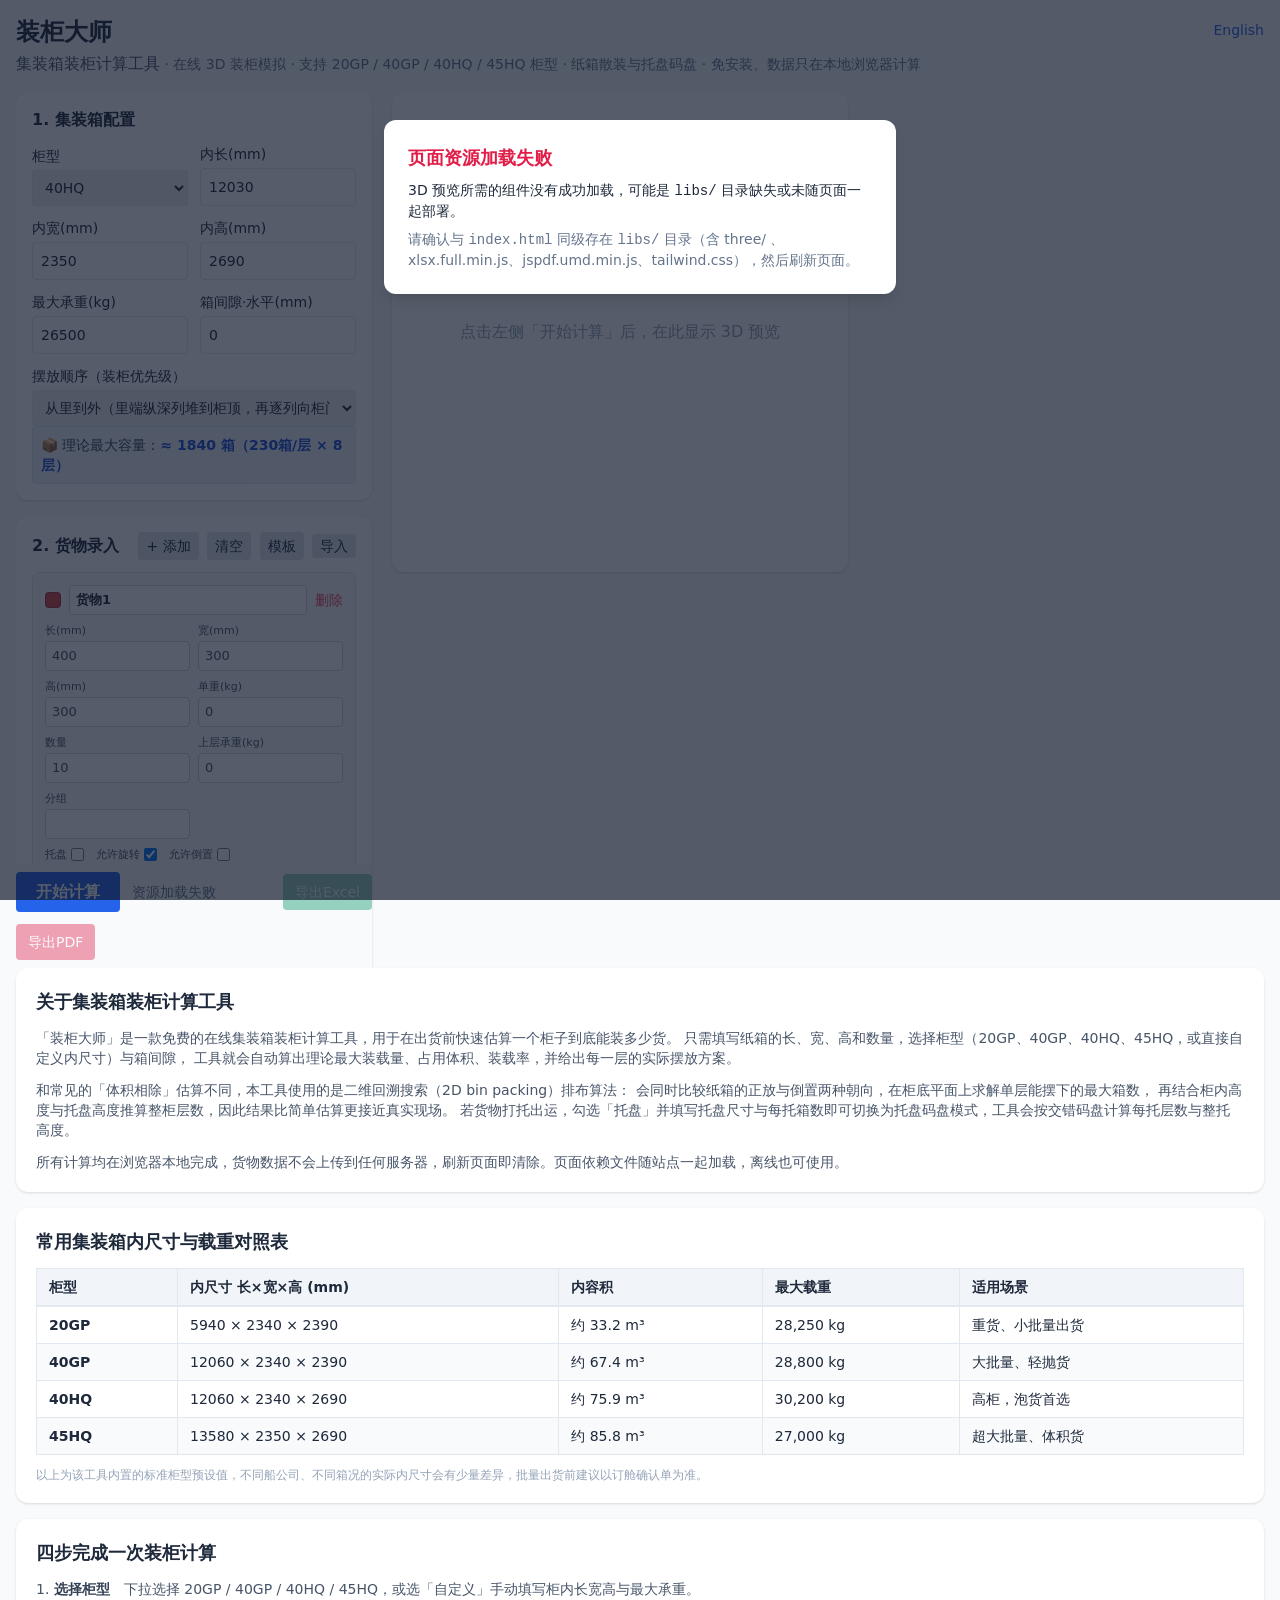
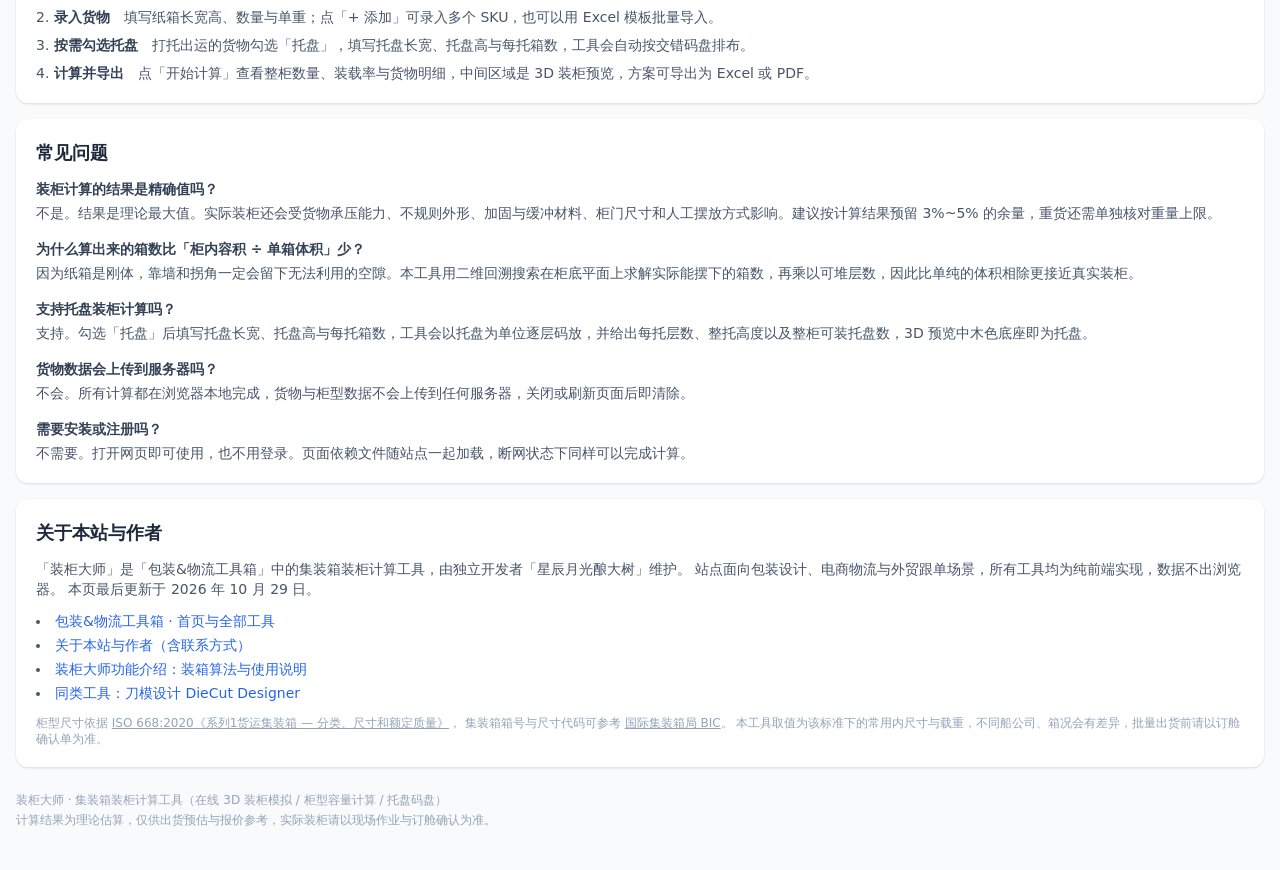
<file: index.html>
<!DOCTYPE html>
<html lang="zh-CN">
<head>
<meta charset="UTF-8" />
<meta name="viewport" content="width=device-width, initial-scale=1.0" />
<title>装柜大师 - 集装箱装柜计算工具_在线3D装柜模拟与柜型容量计算</title>
<meta name="description" content="免费在线集装箱装柜计算工具：支持20GP/40GP/40HQ/45HQ柜型，输入纸箱尺寸即可自动算出理论装载量、装载率与托盘码盘方案，并生成3D装柜预览，支持Excel批量导入与方案导出。无需安装、无需注册，数据只在本地计算。" />
<meta name="keywords" content="装柜计算,集装箱装柜计算工具,装柜大师,柜型容量计算,20GP,40GP,40HQ,45HQ,托盘码盘,托盘堆码计算,装箱软件,3D装柜模拟,集装箱内尺寸,装载率计算,装柜方案" />
<meta name="robots" content="index,follow,max-image-preview:large,max-snippet:-1" />
<meta name="author" content="星辰月光酿大树" />
<meta name="application-name" content="装柜大师" />
<meta name="theme-color" content="#2563eb" />
<link rel="canonical" href="https://057300.xyz/loader-master/" />

<!-- Open Graph：微信 / 微博 / Facebook 等分享卡片 -->
<meta property="og:type" content="website" />
<meta property="og:site_name" content="包装&amp;物流工具箱" />
<meta property="og:locale" content="zh_CN" />
<meta property="og:title" content="装柜大师 - 集装箱装柜计算工具_在线3D装柜模拟与柜型容量计算" />
<meta property="og:description" content="输入纸箱尺寸即可算出20GP/40GP/40HQ/45HQ的理论装载量与托盘码盘方案，并生成3D装柜预览，支持Excel导入导出。" />
<meta property="og:url" content="https://057300.xyz/loader-master/" />
<meta property="og:image" content="https://057300.xyz/loader-master/og-cover.png" />
<meta property="og:image:width" content="1200" />
<meta property="og:image:height" content="630" />
<meta property="og:image:alt" content="装柜大师 - 集装箱装柜计算工具，左侧参数设置、中间3D装柜预览" />

<!-- Twitter / X 卡片 -->
<meta name="twitter:card" content="summary_large_image" />
<meta name="twitter:title" content="装柜大师 - 集装箱装柜计算工具" />
<meta name="twitter:description" content="在线3D装柜模拟：自动计算柜型容量与托盘码盘方案，支持Excel导入导出。" />
<meta name="twitter:image" content="https://057300.xyz/loader-master/og-cover.png" />

<!-- GEO（生成式引擎优化）：为 AI 答案引擎补「时效」与「订阅」信号。
     站点根已有 atom.xml，此处声明订阅源；og:updated_time 与页面可见的「最后更新」保持一致。 -->
<link rel="alternate" type="application/atom+xml" title="包装&amp;物流工具箱 · Atom Feed" href="https://057300.xyz/atom.xml" />
<link rel="alternate" hreflang="zh-CN" href="https://057300.xyz/loader-master/" />
<link rel="alternate" hreflang="en" href="https://057300.xyz/loader-master/en/" />
<link rel="alternate" hreflang="x-default" href="https://057300.xyz/loader-master/" />
<meta property="og:updated_time" content="2026-10-29T13:00:00+08:00" />

<link rel="icon" href="./favicon.svg" type="image/svg+xml" />
<link rel="apple-touch-icon" href="./icon-512.png" />
<!-- 依赖全部本地化（libs/ 目录），离线可用、无 CDN 单点故障。
     tailwind.css 是用 Tailwind CLI 针对本文件扫描生成的静态产物（按需裁剪），
     取代原先的 cdn.tailwindcss.com（浏览器端 JIT 编译）。改样式后需重新构建：
       npx tailwindcss -i input.css -o libs/tailwind.css --minify   （content 指向本文件） -->
<link rel="stylesheet" href="./libs/tailwind.css">
<!-- defer：xlsx(881KB)/jspdf(364KB) 只在点击「导入模板 / 导出」时才会用到，
     放在头部同步加载会阻塞 HTML 解析与首屏渲染（拖低 LCP）。加 defer 后可并行下载、不挡解析。 -->
<script defer src="./libs/xlsx.full.min.js"></script>
<script defer src="./libs/jspdf.umd.min.js"></script>
<script type="importmap">
{ "imports": {
  "three": "./libs/three/three.module.js",
  "three/addons/": "./libs/three/addons/"
}}
</script>
<style>
  body { font-family: system-ui, -apple-system, "Segoe UI", "Microsoft YaHei", sans-serif; }
  .cfg-accent { accent-color: #2563eb; }
  .tab-active { background:#2563eb; color:#fff; }
  #canvas3d { width:100%; height:72vh; min-height:480px; display:block; background:#f1f5f9; border:1px solid #e2e8f0; border-radius:8px; }
  .info-pop { position:absolute; background:#111827; color:#fff; padding:8px 10px; border-radius:8px; font-size:12px; pointer-events:auto; max-width:260px; z-index:50; box-shadow:0 6px 18px rgba(0,0,0,0.25); }
  .info-pop .pop-btns { display:flex; gap:6px; margin-top:6px; }
  .info-pop button { background:#1f2937; color:#fff; border:1px solid #374151; border-radius:4px; padding:3px 8px; font-size:11px; cursor:pointer; }
  .info-pop button:hover { background:#2563eb; }
  .info-pop button.del:hover { background:#dc2626; border-color:#dc2626; }
  .info-pop button.x   { background:#374151; }
  /* 货物卡片式录入 */
  .good-card input, .good-card select { border:1px solid #cbd5e1; border-radius:4px; padding:4px 6px; width:100%; font-size:13px; box-sizing:border-box; }
  .good-card input[type=checkbox] { width:auto; }
  .good-card label { font-size:11px; color:#475569; }
  /* 托盘字段仅在勾选「托盘」后显示 */
  .good-card:not(.pallet-on) .pallet-field { display:none; }
  /* 货物色块：与 3D 预览中该货物的配色同源（都取 skuColor(货物id)），用于对照识别。
     白色描边让它在 slate-50 卡片底色上也能看清。 */
  .good-swatch { display:inline-block; width:16px; height:16px; border-radius:4px; flex:0 0 auto;
                 border:1px solid rgba(15,23,42,.25); box-shadow:0 0 0 2px #fff; }
  .good-swatch--sm { width:10px; height:10px; border-radius:2px; border-color:rgba(120,120,120,.55);
                     box-shadow:none; vertical-align:-1px; margin-right:4px; }
</style>

<!-- 结构化数据：让搜索引擎识别这是一个可用的在线工具 + FAQ 富媒体结果 -->
<script type="application/ld+json">
{
  "@context": "https://schema.org",
  "@graph": [
    {
      "@type": "Organization",
      "@id": "https://057300.xyz/loader-master/#organization",
      "name": "装柜大师",
      "alternateName": ["Loader Master", "集装箱装柜计算工具"],
      "url": "https://057300.xyz/loader-master/",
      "parentOrganization": {
        "@type": "Organization",
        "name": "包装&物流工具箱",
        "url": "https://057300.xyz/"
      },
      "logo": {
        "@type": "ImageObject",
        "url": "https://057300.xyz/loader-master/icon-512.png",
        "width": 512,
        "height": 512
      },
      "founder": { "@type": "Person", "name": "星辰月光酿大树" },
      "sameAs": ["https://github.com/bbb-pro"],
      "description": "免费的在线集装箱装柜计算工具，支持 20GP / 40GP / 40HQ / 45HQ 与自定义柜型，输出单层摆法、整柜装载量、装载率与 3D 装柜预览。",
      "contactPoint": {
        "@type": "ContactPoint",
        "contactType": "customer support",
        "url": "https://057300.xyz/about/",
        "availableLanguage": ["zh-CN", "en"]
      },
      "areaServed": "Worldwide"
    },
    {
      "@type": "WebSite",
      "@id": "https://057300.xyz/loader-master/#website",
      "url": "https://057300.xyz/loader-master/",
      "name": "装柜大师",
      "alternateName": "Loader Master",
      "inLanguage": "zh-CN",
      "publisher": { "@id": "https://057300.xyz/loader-master/#organization" },
      "isPartOf": { "@type": "WebSite", "name": "包装&物流工具箱", "url": "https://057300.xyz/" }
    },
    {
      "@type": "BreadcrumbList",
      "@id": "https://057300.xyz/loader-master/#breadcrumb",
      "itemListElement": [
        { "@type": "ListItem", "position": 1, "name": "包装&物流工具箱", "item": "https://057300.xyz/" },
        { "@type": "ListItem", "position": 2, "name": "装柜大师", "item": "https://057300.xyz/loader-master/" }
      ]
    },
    {
      "@type": "WebApplication",
      "@id": "https://057300.xyz/loader-master/#webapp",
      "name": "装柜大师",
      "alternateName": "集装箱装柜计算工具",
      "url": "https://057300.xyz/loader-master/",
      "applicationCategory": "BusinessApplication",
      "applicationSubCategory": "集装箱装柜计算",
      "operatingSystem": "Web",
      "browserRequirements": "需要支持 WebGL 的现代浏览器",
      "inLanguage": "zh-CN",
      "isAccessibleForFree": true,
      "description": "免费在线集装箱装柜计算工具：支持20GP/40GP/40HQ/45HQ柜型，输入纸箱尺寸即可自动算出理论装载量、装载率与托盘码盘方案，并生成3D装柜预览，支持Excel批量导入与方案导出。无需安装、无需注册，数据只在本地计算。",
      "featureList": [
        "20GP / 40GP / 40HQ / 45HQ 及自定义柜型容量计算",
        "纸箱散装多朝向二维回溯搜索排布",
        "托盘码盘与每托层数、整托高度计算",
        "3D 装柜预览与单箱信息查看",
        "Excel 批量导入与装柜方案导出",
        "装载率与最大承重校验"
      ],
      "offers": {
        "@type": "Offer",
        "price": "0",
        "priceCurrency": "CNY"
      },
      "screenshot": "https://057300.xyz/loader-master/og-cover.png",
      "author": { "@type": "Person", "name": "星辰月光酿大树" },
      "publisher": { "@id": "https://057300.xyz/loader-master/#organization" },
      "isPartOf": { "@id": "https://057300.xyz/loader-master/#website" },
      "dateModified": "2026-10-29",
      "keywords": "装柜计算,集装箱装柜计算,装箱算法,托盘码盘,20GP,40GP,40HQ,45HQ,装载率",
      "audience": { "@type": "Audience", "audienceType": "外贸跟单、货代、电商物流、包装设计" },
      "license": "https://creativecommons.org/licenses/by-nc-sa/4.0/"
    },
    {
      "@type": "HowTo",
      "@id": "https://057300.xyz/loader-master/#howto",
      "name": "如何用装柜大师计算一个集装箱能装多少箱",
      "description": "四步完成一次集装箱装柜计算：选择柜型、录入货物、按需勾选托盘、计算并导出方案。",
      "totalTime": "PT3M",
      "tool": [{ "@type": "HowToTool", "name": "装柜大师（浏览器内运行，无需安装）" }],
      "step": [
        {
          "@type": "HowToStep",
          "position": 1,
          "name": "选择柜型",
          "text": "下拉选择 20GP / 40GP / 40HQ / 45HQ，或选「自定义」手动填写柜内长宽高与最大承重。"
        },
        {
          "@type": "HowToStep",
          "position": 2,
          "name": "录入货物",
          "text": "填写纸箱长宽高、数量与单重；点「+ 添加」可录入多个 SKU，也可以用 Excel 模板批量导入。"
        },
        {
          "@type": "HowToStep",
          "position": 3,
          "name": "按需勾选托盘",
          "text": "打托出运的货物勾选「托盘」，填写托盘长宽、托盘高与每托箱数，工具会自动按交错码盘排布。"
        },
        {
          "@type": "HowToStep",
          "position": 4,
          "name": "计算并导出",
          "text": "点「开始计算」查看整柜数量、装载率与货物明细，中间区域是 3D 装柜预览，方案可导出为 Excel 或 PDF。"
        }
      ]
    },
    {
      "@type": "FAQPage",
      "@id": "https://057300.xyz/loader-master/#faq",
      "mainEntity": [
        {
          "@type": "Question",
          "name": "装柜计算的结果是精确值吗？",
          "acceptedAnswer": {
            "@type": "Answer",
            "text": "不是。结果是理论最大值。实际装柜还会受货物承压能力、不规则外形、加固与缓冲材料、柜门尺寸和人工摆放方式影响。建议按计算结果预留 3%~5% 的余量，重货还需单独核对重量上限。"
          }
        },
        {
          "@type": "Question",
          "name": "为什么算出来的箱数比「柜内容积 ÷ 单箱体积」少？",
          "acceptedAnswer": {
            "@type": "Answer",
            "text": "因为纸箱是刚体，靠墙和拐角一定会留下无法利用的空隙。本工具用二维回溯搜索在柜底平面上求解实际能摆下的箱数，再乘以可堆层数，因此比单纯的体积相除更接近真实装柜。"
          }
        },
        {
          "@type": "Question",
          "name": "支持托盘装柜计算吗？",
          "acceptedAnswer": {
            "@type": "Answer",
            "text": "支持。勾选「托盘」后填写托盘长宽、托盘高与每托箱数，工具会以托盘为单位逐层码放，并给出每托层数、整托高度以及整柜可装托盘数，3D 预览中木色底座即为托盘。"
          }
        },
        {
          "@type": "Question",
          "name": "货物数据会上传到服务器吗？",
          "acceptedAnswer": {
            "@type": "Answer",
            "text": "不会。所有计算都在浏览器本地完成，货物与柜型数据不会上传到任何服务器，关闭或刷新页面后即清除。"
          }
        },
        {
          "@type": "Question",
          "name": "需要安装或注册吗？",
          "acceptedAnswer": {
            "@type": "Answer",
            "text": "不需要。打开网页即可使用，也不用登录。页面依赖文件随站点一起加载，断网状态下同样可以完成计算。"
          }
        }
      ]
    }
  ]
}
</script>
<!-- Google AdSense（自动广告）：官方要求置于 <head> 内；async 异步加载，不阻塞页面解析与首屏渲染 -->
<script async src="https://pagead2.googlesyndication.com/pagead/js/adsbygoogle.js?client=ca-pub-1124987147181210" crossorigin="anonymous"></script>
<!-- 百度统计（流量统计）：官方标准异步埋点，放在 </head> 前，不阻塞页面解析与首屏渲染 -->
<script>
var _hmt = _hmt || [];
(function() {
var hm = document.createElement("script");
hm.src = "https://hm.baidu.com/hm.js?87c8e0d5bc10316e4785ef9f6300beeb";
var s = document.getElementsByTagName("script")[0];
s.parentNode.insertBefore(hm, s);
})();
</script>
<!-- 51.LA 统计：官方要求放在 </head> 前。
     SDK 用 async 异步加载（官方原版是同步，会卡首屏），因此 LA.init 要等 SDK 就绪后再调，
     否则会报「LA is not defined」。轮询上限 5s，加载失败就静默放弃，不影响页面功能。 -->
<script async charset="UTF-8" id="LA_COLLECT" src="https://sdk.51.la/js-sdk-pro.min.js"></script>
<script>
(function(){
  var tries = 0;
  (function boot(){
    if (window.LA && window.LA.init) { LA.init({ id: "3RqyAkBd97JuF84j", ck: "3RqyAkBd97JuF84j", autoTrack: true }); return; }
    if (++tries < 100) setTimeout(boot, 50);
  })();
})();
</script>
</head>
<body class="bg-slate-50 text-slate-800">
<main class="max-w-[1700px] mx-auto p-4">
  <div class="flex items-start justify-between gap-4">
    <h1 class="text-2xl font-bold mb-1">装柜大师</h1>
    <a href="./en/" hreflang="en" lang="en" class="text-sm text-blue-600 hover:underline shrink-0 mt-1">English</a>
  </div>
  <p class="text-sm text-slate-500 mb-4"><span class="text-base text-slate-600 font-medium">集装箱装柜计算工具</span> · 在线 3D 装柜模拟 · 支持 20GP / 40GP / 40HQ / 45HQ 柜型 · 纸箱散装与托盘码盘 · 免安装、数据只在本地浏览器计算</p>
  <div class="flex flex-col lg:flex-row gap-4 items-start">
    <!-- 左：设置（集装箱配置 + 货物录入） -->
    <div id="leftCol" class="w-full lg:w-[360px] lg:shrink-0 lg:self-start lg:max-h-[calc(100vh-1.5rem)] lg:overflow-y-auto space-y-4 lg:pr-1">

      <!-- 集装箱配置 -->
      <section class="bg-white rounded-xl shadow p-4">
        <h2 class="font-semibold mb-3">1. 集装箱配置</h2>
        <div class="grid grid-cols-1 lg:grid-cols-2 gap-3 items-end">
          <label class="text-sm">柜型
            <select id="ctype" class="mt-1 border rounded p-2 w-full">
              <option value="20GP">20GP</option>
              <option value="40GP">40GP</option>
              <option value="40HQ" selected>40HQ</option>
              <option value="45HQ">45HQ</option>
              <option value="CUSTOM">自定义</option>
            </select>
          </label>
          <label class="text-sm">内长(mm)<input id="cl" type="number" class="mt-1 border rounded p-2 w-full" value="12030"></label>
          <label class="text-sm">内宽(mm)<input id="cw" type="number" class="mt-1 border rounded p-2 w-full" value="2350"></label>
          <label class="text-sm">内高(mm)<input id="ch" type="number" class="mt-1 border rounded p-2 w-full" value="2690"></label>
          <label class="text-sm">最大承重(kg)<input id="cm" type="number" class="mt-1 border rounded p-2 w-full" value="26500"></label>
          <label class="text-sm" title="仅水平方向(长/宽)留空，便于装卸；高度方向纸箱直接叠放不预留间隙">箱间隙·水平(mm)<input id="cgap" type="number" class="mt-1 border rounded p-2 w-full" value="0"></label>
          <label class="text-sm lg:col-span-2">摆放顺序（装柜优先级）
            <select id="packOrder" class="mt-1 border rounded p-2 w-full">
              <option value="inside" selected>从里到外（里端纵深列堆到柜顶，再逐列向柜门）</option>
              <option value="bottom">从下到上（逐层向上，层内沿柜宽）</option>
              <option value="door">从外到里（柜门端优先，列内向上）</option>
              <option value="side">从一侧到另一侧（按柜宽分列，列内向上）</option>
            </select>
          </label>
        </div>
        <div class="lg:col-span-2 text-sm text-slate-700 bg-blue-50 border border-blue-100 rounded p-2">
          📦 理论最大容量：<span id="theoryCap" class="font-semibold text-blue-700">录入纸箱尺寸后显示</span>
        </div>
      </section>

      <!-- 货物录入 -->
      <section class="bg-white rounded-xl shadow p-4">
        <div class="flex items-center justify-between mb-3">
          <h2 class="font-semibold">2. 货物录入</h2>
          <div class="space-x-1 flex-shrink-0 text-sm">
            <button id="btnAdd" class="bg-slate-200 hover:bg-slate-300 rounded px-2 py-1">+ 添加</button>
            <button id="btnClear" class="bg-slate-200 hover:bg-slate-300 rounded px-2 py-1">清空</button>
            <button id="btnTpl" class="bg-slate-200 hover:bg-slate-300 rounded px-2 py-1">模板</button>
            <label class="bg-slate-200 hover:bg-slate-300 rounded px-2 py-1 cursor-pointer">导入
              <input id="fileIn" type="file" accept=".xlsx,.xls" class="hidden">
            </label>
          </div>
        </div>
        <div id="goodsBody" class="space-y-3"></div>
        <p class="text-xs text-slate-400 mt-2">单位：mm / kg。托盘模式下系统按「托盘长×宽」以纸箱原朝向固定行列摆放，每托数量决定层数；底部「托盘高」为木色托盘块（默认 150mm）。<br><span class="text-slate-500">卡片左侧色块是该货物的专属颜色，与「3. 3D 预览」中的配色一一对应，可据此快速认出哪个货物是哪个。</span></p>
      </section>

      <!-- 操作 -->
      <section class="flex flex-wrap items-center gap-3 sticky bottom-0 bg-slate-50 py-2">
        <button id="btnCalc" class="bg-blue-600 hover:bg-blue-700 text-white rounded px-5 py-2 font-semibold">开始计算</button>
        <span id="calcState" class="text-sm text-slate-500">左侧设置完成后点此计算</span>
        <div class="flex-1"></div>
        <button id="btnXls" disabled class="bg-emerald-600 disabled:opacity-40 text-white rounded px-3 py-2 text-sm">导出Excel</button>
        <button id="btnPdf" disabled class="bg-rose-600 disabled:opacity-40 text-white rounded px-3 py-2 text-sm">导出PDF</button>
      </section>
    </div>

    <!-- 中：3D 预览 -->
    <div class="w-full lg:flex-1 lg:min-w-0 space-y-4">
      <div id="emptyHint" class="bg-white rounded-xl shadow p-10 text-center text-slate-400 min-h-[480px] flex items-center justify-center">点击左侧「开始计算」后，在此显示 3D 预览</div>
      <section id="threeArea" class="hidden bg-white rounded-xl shadow p-4 relative">
        <h2 class="font-semibold mb-2">3. 3D 预览</h2>
        <canvas id="canvas3d"></canvas>
        <div id="pickInfo" class="info-pop hidden"></div>
        <div class="mt-2 flex flex-wrap items-center gap-4 text-xs text-slate-500">
          <span class="flex items-center gap-1"><span class="inline-block w-3 h-3 rounded-sm" style="background:#8b5e34"></span> 托盘（木色底座）</span>
          <span class="flex items-center gap-1"><span class="inline-block w-3 h-3 rounded-sm" style="background:linear-gradient(90deg,#f59e0b,#10b981)"></span> 货物（按 SKU 配色）</span>
        </div>
      </section>
    </div>

    <!-- 右：结果汇总 + 货物明细 -->
    <div id="rightCol" class="w-full lg:w-[400px] lg:shrink-0 lg:self-start lg:max-h-[calc(100vh-1.5rem)] lg:overflow-y-auto space-y-4 lg:pl-1">
      <section id="summaryArea" class="hidden bg-white rounded-xl shadow p-4">
        <h2 class="font-semibold mb-2">4. 结果汇总</h2>
        <div id="summary" class="grid grid-cols-1 lg:grid-cols-2 gap-3 text-sm"></div>
        <div id="warnings" class="mt-3 space-y-1 text-sm text-rose-600" role="alert" aria-live="polite"></div>
        <div id="tabs" class="flex flex-wrap gap-2 mt-3"></div>
      </section>
      <section id="detailArea" class="hidden bg-white rounded-xl shadow p-4">
        <h2 class="font-semibold mb-2">5. 货物明细</h2>
        <div class="overflow-x-auto"><table id="detailTable" class="w-full text-xs border-collapse"></table></div>
      </section>
    </div>
  </div>
<!-- ============ 工具下方的说明内容 ============
     作用有两个：① 给首次访问的用户解释怎么用、结果可信度如何；
     ② 给搜索引擎提供可抓取的正文文本（页面主体是 JS 渲染的，静态文本才有排名价值）。
     注意：这些内容必须是真实可见的正文，不做任何隐藏处理，否则会被判定为作弊。 -->
<section class="pb-2">
  <div class="bg-white rounded-xl shadow p-5 mb-4">
    <h2 class="text-lg font-bold mb-3">关于集装箱装柜计算工具</h2>
    <p class="text-sm text-slate-600 mb-3">
      「装柜大师」是一款免费的在线集装箱装柜计算工具，用于在出货前快速估算一个柜子到底能装多少货。
      只需填写纸箱的长、宽、高和数量，选择柜型（20GP、40GP、40HQ、45HQ，或直接自定义内尺寸）与箱间隙，
      工具就会自动算出理论最大装载量、占用体积、装载率，并给出每一层的实际摆放方案。
    </p>
    <p class="text-sm text-slate-600 mb-3">
      和常见的「体积相除」估算不同，本工具使用的是二维回溯搜索（2D bin packing）排布算法：
      会同时比较纸箱的正放与倒置两种朝向，在柜底平面上求解单层能摆下的最大箱数，
      再结合柜内高度与托盘高度推算整柜层数，因此结果比简单估算更接近真实现场。
      若货物打托出运，勾选「托盘」并填写托盘尺寸与每托箱数即可切换为托盘码盘模式，工具会按交错码盘计算每托层数与整托高度。
    </p>
    <p class="text-sm text-slate-600">
      所有计算均在浏览器本地完成，货物数据不会上传到任何服务器，刷新页面即清除。页面依赖文件随站点一起加载，离线也可使用。
    </p>
  </div>

  <div class="bg-white rounded-xl shadow p-5 mb-4">
    <h2 class="text-lg font-bold mb-3">常用集装箱内尺寸与载重对照表</h2>
    <div class="overflow-x-auto">
      <table class="w-full text-sm border-collapse">
        <caption class="sr-only">常用集装箱柜型内尺寸、内容积与最大载重对照表</caption>
        <thead>
          <tr class="bg-slate-100 text-left">
            <th scope="col" class="border border-slate-200 px-3 py-2">柜型</th>
            <th scope="col" class="border border-slate-200 px-3 py-2">内尺寸 长×宽×高 (mm)</th>
            <th scope="col" class="border border-slate-200 px-3 py-2">内容积</th>
            <th scope="col" class="border border-slate-200 px-3 py-2">最大载重</th>
            <th scope="col" class="border border-slate-200 px-3 py-2">适用场景</th>
          </tr>
        </thead>
        <tbody>
          <tr>
            <th scope="row" class="border border-slate-200 px-3 py-2 font-semibold text-left">20GP</th>
            <td class="border border-slate-200 px-3 py-2">5940 × 2340 × 2390</td>
            <td class="border border-slate-200 px-3 py-2">约 33.2 m³</td>
            <td class="border border-slate-200 px-3 py-2">28,250 kg</td>
            <td class="border border-slate-200 px-3 py-2">重货、小批量出货</td>
          </tr>
          <tr class="bg-slate-50">
            <th scope="row" class="border border-slate-200 px-3 py-2 font-semibold text-left">40GP</th>
            <td class="border border-slate-200 px-3 py-2">12060 × 2340 × 2390</td>
            <td class="border border-slate-200 px-3 py-2">约 67.4 m³</td>
            <td class="border border-slate-200 px-3 py-2">28,800 kg</td>
            <td class="border border-slate-200 px-3 py-2">大批量、轻抛货</td>
          </tr>
          <tr>
            <th scope="row" class="border border-slate-200 px-3 py-2 font-semibold text-left">40HQ</th>
            <td class="border border-slate-200 px-3 py-2">12060 × 2340 × 2690</td>
            <td class="border border-slate-200 px-3 py-2">约 75.9 m³</td>
            <td class="border border-slate-200 px-3 py-2">30,200 kg</td>
            <td class="border border-slate-200 px-3 py-2">高柜，泡货首选</td>
          </tr>
          <tr class="bg-slate-50">
            <th scope="row" class="border border-slate-200 px-3 py-2 font-semibold text-left">45HQ</th>
            <td class="border border-slate-200 px-3 py-2">13580 × 2350 × 2690</td>
            <td class="border border-slate-200 px-3 py-2">约 85.8 m³</td>
            <td class="border border-slate-200 px-3 py-2">27,000 kg</td>
            <td class="border border-slate-200 px-3 py-2">超大批量、体积货</td>
          </tr>
        </tbody>
      </table>
    </div>
    <p class="text-xs text-slate-400 mt-3">
      以上为该工具内置的标准柜型预设值，不同船公司、不同箱况的实际内尺寸会有少量差异，批量出货前建议以订舱确认单为准。
    </p>
  </div>

  <div class="bg-white rounded-xl shadow p-5 mb-4">
    <h2 class="text-lg font-bold mb-3">四步完成一次装柜计算</h2>
    <ol class="list-decimal list-inside text-sm text-slate-600 space-y-2">
      <li><span class="font-semibold text-slate-700">选择柜型</span>　下拉选择 20GP / 40GP / 40HQ / 45HQ，或选「自定义」手动填写柜内长宽高与最大承重。</li>
      <li><span class="font-semibold text-slate-700">录入货物</span>　填写纸箱长宽高、数量与单重；点「+ 添加」可录入多个 SKU，也可以用 Excel 模板批量导入。</li>
      <li><span class="font-semibold text-slate-700">按需勾选托盘</span>　打托出运的货物勾选「托盘」，填写托盘长宽、托盘高与每托箱数，工具会自动按交错码盘排布。</li>
      <li><span class="font-semibold text-slate-700">计算并导出</span>　点「开始计算」查看整柜数量、装载率与货物明细，中间区域是 3D 装柜预览，方案可导出为 Excel 或 PDF。</li>
    </ol>
  </div>

  <div class="bg-white rounded-xl shadow p-5">
    <h2 class="text-lg font-bold mb-3">常见问题</h2>
    <div class="space-y-4">
      <div>
        <h3 class="text-sm font-semibold text-slate-700 mb-1">装柜计算的结果是精确值吗？</h3>
        <p class="text-sm text-slate-600">不是。结果是理论最大值。实际装柜还会受货物承压能力、不规则外形、加固与缓冲材料、柜门尺寸和人工摆放方式影响。建议按计算结果预留 3%~5% 的余量，重货还需单独核对重量上限。</p>
      </div>
      <div>
        <h3 class="text-sm font-semibold text-slate-700 mb-1">为什么算出来的箱数比「柜内容积 ÷ 单箱体积」少？</h3>
        <p class="text-sm text-slate-600">因为纸箱是刚体，靠墙和拐角一定会留下无法利用的空隙。本工具用二维回溯搜索在柜底平面上求解实际能摆下的箱数，再乘以可堆层数，因此比单纯的体积相除更接近真实装柜。</p>
      </div>
      <div>
        <h3 class="text-sm font-semibold text-slate-700 mb-1">支持托盘装柜计算吗？</h3>
        <p class="text-sm text-slate-600">支持。勾选「托盘」后填写托盘长宽、托盘高与每托箱数，工具会以托盘为单位逐层码放，并给出每托层数、整托高度以及整柜可装托盘数，3D 预览中木色底座即为托盘。</p>
      </div>
      <div>
        <h3 class="text-sm font-semibold text-slate-700 mb-1">货物数据会上传到服务器吗？</h3>
        <p class="text-sm text-slate-600">不会。所有计算都在浏览器本地完成，货物与柜型数据不会上传到任何服务器，关闭或刷新页面后即清除。</p>
      </div>
      <div>
        <h3 class="text-sm font-semibold text-slate-700 mb-1">需要安装或注册吗？</h3>
        <p class="text-sm text-slate-600">不需要。打开网页即可使用，也不用登录。页面依赖文件随站点一起加载，断网状态下同样可以完成计算。</p>
      </div>
    </div>
  </div>

  <div class="bg-white rounded-xl shadow p-5 mt-4">
    <h2 class="text-lg font-bold mb-3">关于本站与作者</h2>
    <p class="text-sm text-slate-600 mb-3">
      「装柜大师」是「包装&amp;物流工具箱」中的集装箱装柜计算工具，由独立开发者「星辰月光酿大树」维护。
      站点面向包装设计、电商物流与外贸跟单场景，所有工具均为纯前端实现，数据不出浏览器。
      本页最后更新于 <time datetime="2026-10-29">2026 年 10 月 29 日</time>。
    </p>
    <ul class="text-sm text-slate-600 space-y-1 list-disc list-inside mb-3">
      <li><a class="text-blue-600 hover:underline" href="https://057300.xyz/">包装&amp;物流工具箱 · 首页与全部工具</a></li>
      <li><a class="text-blue-600 hover:underline" href="https://057300.xyz/about/">关于本站与作者（含联系方式）</a></li>
      <li><a class="text-blue-600 hover:underline" href="https://057300.xyz/2026/08/27/%E8%A3%85%E6%9F%9C%E5%A4%A7%E5%B8%88-Loader-Master-%E9%9B%86%E8%A3%85%E7%AE%B1%E8%A3%85%E6%9F%9C%E8%AE%A1%E7%AE%97%E5%B7%A5%E5%85%B7%E4%BB%8B%E7%BB%8D/">装柜大师功能介绍：装箱算法与使用说明</a></li>
      <li><a class="text-blue-600 hover:underline" href="https://057300.xyz/diecut/">同类工具：刀模设计 DieCut Designer</a></li>
    </ul>
    <p class="text-xs text-slate-400">
      柜型尺寸依据 <a class="underline hover:text-slate-600" href="https://www.iso.org/standard/76912.html" target="_blank" rel="noopener">ISO 668:2020《系列1货运集装箱 — 分类、尺寸和额定质量》</a>，
      集装箱箱号与尺寸代码可参考 <a class="underline hover:text-slate-600" href="https://www.bic-code.org/" target="_blank" rel="noopener">国际集装箱局 BIC</a>。
      本工具取值为该标准下的常用内尺寸与载重，不同船公司、箱况会有差异，批量出货前请以订舱确认单为准。
    </p>
  </div>
</section>
</main>

<footer class="max-w-[1700px] mx-auto px-4 pb-10 text-xs text-slate-400 leading-relaxed">
  <p>装柜大师 · 集装箱装柜计算工具（在线 3D 装柜模拟 / 柜型容量计算 / 托盘码盘）</p>
  <p>计算结果为理论估算，仅供出货预估与报价参考，实际装柜请以现场作业与订舱确认为准。</p>
</footer>

<!-- 启动自检：three.js 等模块脚本一旦加载失败，其内部代码完全不执行 → 页面白屏且无任何提示。
     这里用「就绪标记 + 超时」兜底报错。 -->
<div id="bootError" class="hidden fixed inset-0 z-[9999] bg-slate-900/70 p-6">
  <div class="max-w-lg mx-auto mt-24 bg-white rounded-xl shadow-lg p-6 text-sm">
    <h2 class="text-lg font-bold mb-2 text-rose-600">页面资源加载失败</h2>
    <p class="mb-2">3D 预览所需的组件没有成功加载，可能是 <code>libs/</code> 目录缺失或未随页面一起部署。</p>
    <p class="text-slate-500">请确认与 <code>index.html</code> 同级存在 <code>libs/</code> 目录（含 three/ 、xlsx.full.min.js、jspdf.umd.min.js、tailwind.css），然后刷新页面。</p>
  </div>
</div>
<script>
(function () {
  function show() {
    var el = document.getElementById('bootError');
    if (el) el.classList.remove('hidden');
    var cs = document.getElementById('calcState');
    if (cs) cs.textContent = '资源加载失败';
  }
  // ① 模块脚本加载失败时，浏览器会在 window 上冒泡一个指向该脚本标签的 error 事件（捕获阶段监听）
  window.addEventListener('error', function (e) {
    var t = e.target;
    if (t && t.tagName === 'SCRIPT') show();
  }, true);
  // ② 兜底：页面 load 之后再等 8s 仍未就绪才提示。
  //    不用固定短超时——本地依赖合计约 2.5MB，慢网络下正常加载也可能超过 5~10s，会误报。
  window.addEventListener('load', function () {
    setTimeout(function () { if (!window.__zgmReady) show(); }, 8000);
  });
})();
</script>

<script type="module">
import * as THREE from 'three';
import { OrbitControls } from 'three/addons/controls/OrbitControls.js';

/* ============ 数据模型 ============ */
const CONTAINER_PRESETS = {
  // 内尺寸(mm) 与 配货毛重上限(kg) 采用标准集装箱数据；体积由 l*w*h 实时计算
  '20GP': { l:5940, w:2340, h:2390, maxLoad:28250 },  // 内容积 5.94×2.34×2.39m, 毛重≤28.25t, 约33m³
  '40GP': { l:12060, w:2340, h:2390, maxLoad:28800 }, // 内容积 12.06×2.34×2.39m, 毛重≤28.8t, 约67m³
  '40HQ': { l:12060, w:2340, h:2690, maxLoad:30200 }, // 内容积 12.06×2.34×2.69m, 毛重≤30.2t, 约76m³
  '45HQ': { l:13580, w:2350, h:2690, maxLoad:27000 },  // 45英尺加长高柜（用户未提供标准数据，维持原预设）
};
let gid = 0;
let goods = [];
let result = null;
let activeContainer = 0;
const colorCache = {};

/* ---- HTML 转义 ----
   所有拼进 innerHTML 的用户可控文本（货物名称、分组名、告警文案等）都必须先过这里。
   否则：轻则名称里一个引号就截断 input 的 value 属性、卡片错乱；
   重则导入的 xlsx 名称含 <img onerror=...> 直接执行脚本。 */
function escapeHtml(v) {
  return String(v == null ? '' : v)
    .replace(/&/g, '&amp;').replace(/</g, '&lt;').replace(/>/g, '&gt;')
    .replace(/"/g, '&quot;').replace(/'/g, '&#39;');
}
// HTML 属性值转义（与 escapeHtml 同实现，语义上区分开便于阅读）
const escapeAttr = escapeHtml;

function defaultGood() {
  return { id:++gid, name:'货物'+gid, l:400, w:300, h:300, weight:0, qty:10,
    isPallet:false, palletL:1200, palletW:1000, perPallet:20, palletWeight:0, palletH:150,
    perPalletManual:false,  // 用户是否手改过「每托数量」；false 时随尺寸/柜高自动跟随
    allowRotate:true, allowInvert:false, priority:2, group:'', maxTopWeight:0 };
}
// 勾选「托盘」时「每托数量」的默认值：以「柜内可叠 2 层托盘」为目标，求每托最多能装几箱。
// 推导：一层整托高 = 托盘高 + 层数×箱高，叠 2 层需 2×(托盘高 + 层数×箱高) ≤ 柜高
//   → 层数 = floor((柜高/2 - 托盘高) / 箱高)；每托数量 = 层数 × 每层箱数
// 每层箱数用 2D 搜索(palletLevelLayout)求真实最大值（含交错/田字/棋盘），与打托方案一致。
// 边界：柜高/2 - 托盘高 < 箱高（托盘过高或箱过高，物理上叠不了 2 层）时退化为 1 层，避免 0/负数。
function calcDefaultPerPallet(g) {
  const el = document.getElementById('ch');
  const H = el ? (+el.value || 0) : 0;
  const boxH = +g.h || 0, palletH = +g.palletH || 0;
  const pl = +g.palletL || 0, pw = +g.palletW || 0, bl = +g.l || 0, bw = +g.w || 0;
  const fallback = Math.max(1, +g.perPallet || 1);
  if (!(H > 0 && boxH > 0 && pl > 0 && pw > 0 && bl > 0 && bw > 0)) return fallback;
  const lay = palletLevelLayout(pl, pw, bl, bw);
  const perLayer = (lay && lay.n > 0) ? lay.n : Math.max(1, Math.floor(pl/bl) * Math.floor(pw/bw));
  const room = H/2 - palletH;                       // 2 层托盘时每托可用于堆箱的高度
  const layers = Math.max(1, Math.floor(room / boxH));
  return layers * perLayer;
}

/* ---- 每托数量「未手动编辑则自动跟随」 ----
   规则：只要用户没手动改过「每托数量」，当影响它的尺寸变化时自动按「叠 2 层托盘」重算。
   触发源：箱长/宽/高、托盘长/宽/高、集装箱高度。用户一旦手改该字段即锁定，不再自动改写。 */
const PERPALLET_DEPS = ['l','w','h','palletL','palletW','palletH'];
const perPalletInput = (card) => card ? card.querySelector('input[data-f="perPallet"]') : null;
const cardOfGood = (g) => goodsBody.querySelector(`.good-card[data-id="${g.id}"]`);

// 单个货物卡片：重算并写回输入框（未手动编辑时）
function syncAutoPerPallet(card, g) {
  if (!g.isPallet || g.perPalletManual) return false;
  const v = calcDefaultPerPallet(g);
  if (v === g.perPallet) return false;
  g.perPallet = v;
  const inp = perPalletInput(card);
  if (inp) inp.value = v;
  return true;
}
// 全部货物：柜高变化时用（柜高是全局的，会影响所有托盘货）
function syncAllAutoPerPallet() {
  let changed = false;
  for (const g of goods) if (syncAutoPerPallet(cardOfGood(g), g)) changed = true;
  if (changed) updateTheory();
  return changed;
}
// 防抖：calcDefaultPerPallet 内含 2D 搜索，逐键重算会卡，停手 300ms 后再算
let _autoPPTimer = null;
function scheduleAutoPerPallet(fn) {
  clearTimeout(_autoPPTimer);
  _autoPPTimer = setTimeout(fn, 300);
}

// 初始给一个示例
goods.push(defaultGood());

/* ============ 货物卡片渲染 ============ */
const goodsBody = document.getElementById('goodsBody');
function renderGoods() {
  goodsBody.innerHTML = '';
  for (const g of goods) {
    const card = document.createElement('div');
    card.className = 'good-card border border-slate-200 rounded-lg p-3 bg-slate-50' + (g.isPallet ? ' pallet-on' : '');
    card.dataset.id = g.id;
    const fld = (f, label, type='number', cls='') =>
      `<label class="flex flex-col gap-0.5 ${cls}">${label}<input data-f="${f}" type="${type}" value="${escapeAttr(g[f] ?? '')}"></label>`;
    card.innerHTML = `
      <div class="flex items-center justify-between mb-2 gap-2">
        <span class="good-swatch" style="background:${skuColor(g.id)}" title="此色块与 3D 预览中本货物的颜色一致"></span>
        <input data-f="name" class="font-semibold border rounded px-2 py-1 flex-1 min-w-0" value="${escapeAttr(g.name)}">
        <button data-act="del" class="text-rose-500 text-sm whitespace-nowrap flex-shrink-0">删除</button>
      </div>
      <div class="grid grid-cols-2 gap-2">
        ${fld('l','长(mm)')} ${fld('w','宽(mm)')} ${fld('h','高(mm)')} ${fld('weight','单重(kg)')}
        ${fld('qty','数量')} ${fld('palletL','托盘长(mm)','number','pallet-field')} ${fld('palletW','托盘宽(mm)','number','pallet-field')}
        ${fld('perPallet','每托数量','number','pallet-field')} ${fld('palletWeight','托盘重(kg)','number','pallet-field')} ${fld('palletH','托盘高(mm)','number','pallet-field')}
        ${fld('maxTopWeight','上层承重(kg)')} ${fld('group','分组')}
      </div>
      <div class="flex flex-wrap items-center gap-3 mt-2">
        <label class="flex items-center gap-1">托盘<input data-f="isPallet" type="checkbox" ${g.isPallet?'checked':''}></label>
        <label class="flex items-center gap-1">允许旋转<input data-f="allowRotate" type="checkbox" ${g.allowRotate?'checked':''}></label>
        <label class="flex items-center gap-1">允许倒置<input data-f="allowInvert" type="checkbox" ${g.allowInvert?'checked':''}></label>
        <label class="flex items-center gap-1">优先级
          <select data-f="priority" class="border rounded px-1 py-0.5">
            <option value="1" ${g.priority==1?'selected':''}>1优先</option>
            <option value="2" ${g.priority==2?'selected':''}>2普通</option>
            <option value="3" ${g.priority==3?'selected':''}>3靠门</option>
          </select>
        </label>
      </div>
      <div class="pallet-plan mt-2 ${g.isPallet?'':'hidden'}" data-role="pallet-plan"></div>`;
    goodsBody.appendChild(card);
    // 立刻把打托方案填进卡片底部（勾选托盘时可见）
    if (g.isPallet) refreshCardPalletPlan(card, g);
  }
}

// 刷新单个货物卡片里的「打托方案」预览（SVG + 文字摘要）
// 统计单层方案中 A/B 两种朝向的箱数（palletLevelLayout 返回值不含 rB，需自行从 coords 数）。
function countOrientations(layout) {
  if (!layout || !layout.coords || !layout.oA) return { nA: 0, nB: 0 };
  const lA = layout.oA[0], wA = layout.oA[1];
  let nA = 0, nB = 0;
  for (const c of layout.coords) {
    if (Math.abs(c.oL - lA) < 1e-6 && Math.abs(c.oW - wA) < 1e-6) nA++;
    else nB++;
  }
  return { nA, nB };
}

// 共用图例：朝向A（必有）+ 朝向B（仅当 nB>0）
function palletLegendHTML(layout, swatchClass) {
  if (!layout || !layout.oA) return '';
  const { nA, nB } = countOrientations(layout);
  const cls = swatchClass || 'w-3 h-3';
  let html = `<div class="flex items-center gap-3 text-[10px] text-slate-500 mt-1">`
    + `<span class="inline-flex items-center gap-1"><span class="inline-block ${cls} rounded" style="background:#fef3c7;border:1px solid #d97706"></span>朝向A（${layout.oA[0]}×${layout.oA[1]}）${nA}个</span>`;
  if (nB > 0 && layout.oB) {
    html += `<span class="inline-flex items-center gap-1"><span class="inline-block ${cls} rounded" style="background:#dbeafe;border:1px solid #2563eb"></span>朝向B（${layout.oB[0]}×${layout.oB[1]}）${nB}个</span>`;
  }
  html += `</div>`;
  return html;
}

function refreshCardPalletPlan(card, g) {
  const slot = card.querySelector('[data-role="pallet-plan"]');
  if (!slot) return;
  if (!g.isPallet) { slot.classList.add('hidden'); slot.innerHTML = ''; return; }
  slot.classList.remove('hidden');
  const layout = palletLevelLayout(g.palletL, g.palletW, g.l, g.w);
  if (!layout || layout.n === 0 || layout.n === undefined) {
    slot.innerHTML = '<div class="text-[11px] text-rose-500 italic px-2 py-1">打托方案：无法摆放（箱比托盘大或尺寸未填）</div>';
    return;
  }
  slot.innerHTML = `
    <div class="text-[11px] text-slate-600 mb-1"><b>🟫 打托方案（俯视图）</b> · ${renderPalletPlanText(g)}</div>
    <div class="rounded bg-white border border-amber-200 p-2">${palletPlanSVG(layout, +g.palletL, +g.palletW, { size: 220 })}</div>
    ${palletLegendHTML(layout, 'w-3 h-3')}`;
}
goodsBody.addEventListener('input', e => {
  const card = e.target.closest('.good-card'); if (!card) return;
  const g = goods.find(x => x.id == card.dataset.id); if (!g) return;
  const f = e.target.dataset.f;
  if (!f) return;
  if (e.target.type === 'checkbox') {
    g[f] = e.target.checked;
    if (f === 'isPallet') {
      card.classList.toggle('pallet-on', e.target.checked); // 勾选托盘即显示托盘字段
      if (e.target.checked) {
        // 勾选时按「柜内可叠 2 层托盘」自动给出每托数量默认值，并同步到输入框。
        // 同时清除「手改」标记，让重新勾选后恢复自动跟随。
        g.perPalletManual = false;
        g.perPallet = calcDefaultPerPallet(g);
        const inp = perPalletInput(card);
        if (inp) inp.value = g.perPallet;
      }
      refreshCardPalletPlan(card, g); // 勾选为离散操作，立即刷新预览无卡顿风险
    }
  }
  else if (e.target.type === 'number') {
    g[f] = parseFloat(e.target.value) || 0;
    if (f === 'perPallet') g.perPalletManual = true;  // 手改「每托数量」→ 锁定，不再自动跟随
  }
  else g[f] = e.target.value;
  // 关键修复：输入框实时改动不再「逐键重算」打托方案/理论容量（尺寸瞬态为0会触发除零死循环卡死）。
  // 改为停止输入 500ms 后（或点「开始计算」时统一校验）再计算。
  if (['l','w','palletL','palletW'].includes(f)) schedulePlanRefresh(card, g);
  else updateTheoryDebounced();
  // 每托数量「未手动编辑则自动跟随」：相关尺寸变化后重算（防抖 300ms）
  if (PERPALLET_DEPS.includes(f)) scheduleAutoPerPallet(() => {
    if (syncAutoPerPallet(card, g)) updateTheory();
  });
  invalidateResult();   // 货物参数变了 → 已算出的方案过期
});
goodsBody.addEventListener('click', e => {
  if (e.target.dataset.act === 'del') {
    const card = e.target.closest('.good-card');
    goods = goods.filter(x => x.id != card.dataset.id);
    renderGoods();
    updateTheory();
    invalidateResult();
  }
});

/* ============ 物品构建（含托盘合成） ============ */
function buildItems() {
  const items = [];
  for (const g of goods) {
    const l=+g.l, w=+g.w, h=+g.h, weight=+g.weight, qty=+g.qty;
    if (!(l>0 && w>0 && h>0 && qty>0)) continue;
    if (g.isPallet) {
      const pl=+g.palletL, pw=+g.palletW, per=Math.max(1, +g.perPallet||1);
      const palletH = Math.max(1, +g.palletH||150);
      // 与 theoryCapacity 一致：用交错码盘(palletLevelLayout)求每托每层最大箱数
      const lay = palletLevelLayout(pl, pw, l, w);
      const perLayer = (lay && lay.n>0) ? lay.n : Math.max(1, Math.floor(pl/l)*Math.floor(pw/w));
      const nUnits = Math.ceil(qty/per);
      for (let i=0;i<nUnits;i++) {
        const cnt = (i < nUnits-1) ? per : (qty - per*(nUnits-1));
        if (cnt <= 0) continue;
        const actualLayers = Math.max(1, Math.ceil(cnt/perLayer));
        const goodsH = actualLayers*h;
        const unitL = pl, unitW = pw, unitH = palletH + goodsH;
        items.push({ refId:g.id, name: g.name + (nUnits>1 ? (' 托'+(i+1)) : ''),
          L:unitL, W:unitW, H:unitH, weight: cnt*weight + (+g.palletWeight||0),
          allowRotate:true, allowInvert:false, priority:+g.priority||2, group:g.group||'',
          isPallet:true, count:cnt, colorKey:g.id, palletH:palletH, goodsH:goodsH });
      }
    } else {
      for (let i=0;i<qty;i++) {
        items.push({ refId:g.id, name:g.name, L:l, W:w, H:h, weight:weight,
          allowRotate:!!g.allowRotate, allowInvert:!!g.allowInvert, priority:+g.priority||2,
          group:g.group||'', isPallet:false, count:1, colorKey:g.id });
      }
    }
  }
  return items;
}

function orientations(it) {
  const b = [it.L, it.W, it.H];
  const perms = [
    [b[0],b[1],b[2]], [b[0],b[2],b[1]], [b[1],b[0],b[2]],
    [b[1],b[2],b[0]], [b[2],b[0],b[1]], [b[2],b[1],b[0]],
  ];
  return perms.filter(p => {
    if (!it.allowRotate && (p[0]!==b[0] || p[1]!==b[1])) return false;
    if (!it.allowInvert && p[2]!==b[2]) return false;
    return true;
  });
}

/* ============ 装箱算法 ============ */
class SpatialHash {
  constructor(cell){ this.cell=cell; this.map=new Map(); }
  static _tag = 0;
  _k(x,y,z){ return x+','+y+','+z; }
  insert(box){ const c=this.cell;
    const x0=Math.floor(box.x/c), x1=Math.floor((box.x+box.L)/c);
    const y0=Math.floor(box.y/c), y1=Math.floor((box.y+box.W)/c);
    const z0=Math.floor(box.z/c), z1=Math.floor((box.z+box.H)/c);
    for(let x=x0;x<=x1;x++) for(let y=y0;y<=y1;y++) for(let z=z0;z<=z1;z++){
      const k=this._k(x,y,z); if(!this.map.has(k)) this.map.set(k,[]); this.map.get(k).push(box);
    }
  }
  query(box){ const c=this.cell; const tag=++SpatialHash._tag; const out=[];
    const x0=Math.floor(box.x/c), x1=Math.floor((box.x+box.L)/c);
    const y0=Math.floor(box.y/c), y1=Math.floor((box.y+box.W)/c);
    const z0=Math.floor(box.z/c), z1=Math.floor((box.z+box.H)/c);
    for(let x=x0;x<=x1;x++) for(let y=y0;y<=y1;y++) for(let z=z0;z<=z1;z++){
      const arr=this.map.get(this._k(x,y,z)); if(arr) for(const b of arr){ if(b._tag!==tag){ b._tag=tag; out.push(b); } }
    }
    return out;
  }
}
function overlaps(a,b){ return a.x<b.x+b.L && a.x+a.L>b.x && a.y<b.y+b.W && a.y+a.W>b.y && a.z<b.z+b.H && a.z+a.H>b.z; }
function inside(px,py,pz,box){ return px>box.x && px<box.x+box.L && py>box.y && py<box.y+box.W && pz>box.z && pz<box.z+box.H; }

// 砖砌码盘(brick-lay)装箱：专为同形矩形托盘设计，能稳定装出与人工贴合一致的密度（如1200×1000在40HQ=22托/层）。
// 规则：每层内放多行，每行用同一种朝向；不同行可以互换方向（典型 1 行长边沿L + 1 行短边沿L）。
// 高度方向按 (托盘高+货物总高) 整托码放。
function packBrick(items, spec, gap, ORDER) {
  const l=+spec.l, w=+spec.w, h=+spec.h, maxLoad=+spec.maxLoad;
  const gx=+gap, gy=+gap, gz=0;
  const first = items[0];
  // buildItems 后托盘项的字段：L/W = 托盘长/宽，H = 托盘高+货物总高；palletH/goodsH 亦保留
  const pl = +first.L, pw = +first.W;
  const inner = { x0:gx, x1:l-gx, y0:gy, y1:w-gy, z0:0, z1:h-gz };

  const sortedItems = items.slice();
  sortedItems.sort((a,b) => (a.priority||2)-(b.priority||2) || (b.weight||0)-(a.weight||0));

  const containers = [];
  const allWarnings = [];

  // 把一个待装托盘放到某列位的指定高度上（下面「单列堆到顶 / 轮次层推进 / 强制放置」三处共用）
  const pushPallet = (c, st, p, x, y, z) => {
    c.items.push({
      x, y, z,
      L: st.L, W: st.W, H: +p.H,
      name: p.name, refId: p.refId, priority: p.priority, group: p.group,
      isPallet: true, count: p.count, colorKey: p.colorKey, weight: p.weight,
      palletH: +p.palletH || 150, goodsH: +p.H - (+p.palletH || 150),
    });
    c.usedVol += (st.L * st.W * (+p.H));
    c.usedWeight += (+p.weight);
  };

  // 层内槽位布局：优先用 2D 精确搜索 palletLevelLayout 的坐标（与「理论容量」完全同一份 coords），
  // 使 3D 预览 / 俯视图 / 文案 与理论 perLayer 严格一致，消除「理论10但3D仍9」的显示差。
  // 它能覆盖整行枚举做不到的「stair 双带错位」拓扑：20GP(5940×2340) 放 1200×1000 托盘时
  //   整行枚举只能上界 9 托/层，而精确搜索能摆 10（下带4A+尾竖B、上带3A让右、右端竖B+顶角A 骑跨）。
  // 若搜索为空（托盘底面放不进柜），回退到下面的行枚举，保证边界不退化。
  let layout = null, layoutOk = false;
  try { if (pl > 0 && pw > 0 && pl <= l + 1e-6 && pw <= w + 1e-6) layout = palletLevelLayout(l, w, pl, pw); } catch (e) { layout = null; }
  if (layout && layout.n > 0 && layout.coords && layout.coords.length > 0) layoutOk = true;

  // 列位：固定 (x,y) 与底面尺寸 L/W；同一列位可向上堆叠多个不同高度的托盘（高度之和 ≤ 柜高）。
  // 这正是「同一底面、不同打托高度的两类托盘可叠放」：1050mm 托 + 1350mm 托 = 2400mm ≤ 2690mm，
  // 所以一列能放 2 托；而旧算法用 unitH=max 强制每层等高，导致两类托盘都只能各放 1 层。
  let columns = [];
  // 列位摆放先后（key 越小越先堆托）。只用于「地面列位之间」的排序，不涉及高度 z。
  // side 与 bottom 在此处结果相同：两者的差别在立体码放的「层序」上，而层序由下面的
  // stackFirst / 轮次推进分支决定；对地面列位本身，二者都是「按柜宽 y 分列，同 y 再按 x」。
  // 合并成一条公式，避免看起来像笔误而被人改坏其中一个。
  const makeKey = (x, y, oL) => {
    const cx = Math.round(x), cy = Math.round(y);
    if (ORDER === 'inside') return cx * 1e6 + cy * 1e3;                        // x(纵深) 主导，同 x 再按 y
    if (ORDER === 'door')   return Math.round(l - (x + oL)) * 1e6 + cy * 1e3;  // 柜门端(x 大)优先
    return cy * 1e6 + cx * 1e3;                                                // side / bottom：y(柜宽) 主导
  };
  if (layoutOk) {
    columns = layout.coords.map(c => ({
      x: c.x, y: c.y,
      L: c.oL, W: c.oW,
      key: makeKey(c.x, c.y, c.oL),
    }));
  } else {
    // 回退：枚举最优行组合 rA 行 A 朝向 + rB 行 B 朝向，约束 rA*oAW + rB*oBW ≤ w，求最大 perLayer
    const minPP = Math.min(pl, pw);
    const ROW_MAX = minPP > 0 ? Math.max(1, Math.floor(w / minPP)) : 0;  // 防御：托盘尺寸为0时避免 w/0=Infinity 死循环
    const orients = [[pl,pw],[pw,pl]];
    let best = 0, bestPlan = null;
    for (const oA of orients) for (const oB of orients) {
      for (let rA = 1; rA <= ROW_MAX; rA++) for (let rB = 0; rB <= ROW_MAX - rA; rB++) {
        const depth = rA*oA[1] + rB*oB[1];
        if (depth > w + 1e-6) continue;
        const perLayer = rA*Math.floor(l/oA[0]) + rB*Math.floor(l/oB[0]);
        if (perLayer > best) { best = perLayer; bestPlan = { oA, oB, rA, rB }; }
      }
    }
    if (!bestPlan) return null;
    const rAsFirst = (ORDER === 'door' || ORDER === 'side');
    const rowDefs = rAsFirst
      ? [{n: bestPlan.rB, o: bestPlan.oB}, {n: bestPlan.rA, o: bestPlan.oA}]
      : [{n: bestPlan.rA, o: bestPlan.oA}, {n: bestPlan.rB, o: bestPlan.oB}];
    let yCursor = inner.y0, ri = 0;
    for (const rd of rowDefs) {
      if (rd.n === 0) continue;  // 跳过最佳方案中为 0 的"空朝向"行，避免越界列位
      const perRow = Math.floor(l / rd.o[0]);
      for (let xi = 0; xi < perRow; xi++) {
        columns.push({ x: inner.x0 + xi*(rd.o[0]+gx), y: yCursor, L: rd.o[0], W: rd.o[1],
          key: (ORDER === 'inside') ? xi*1e4 + ri : ri*1e4 + xi });
      }
      yCursor += rd.o[1] + gy; ri++;
    }
  }
  if (columns.length === 0) return null;  // 托盘底面放不进柜：退回贪心
  columns.sort((a,b) => a.key - b.key);

  // 待装托盘池（每个 item 即一个物理托盘）
  const pool = sortedItems.slice();
  const interiorVol = l*w*h;

  // 逐柜填充：每柜用同一套列位布局，每列自下而上把托盘堆到柜高上限；
  // 选「最高且能放下」的托盘优先（best-fit 降序），既填满空间，也天然把较高的托盘压在底下。
  let guard = 0;
  while (pool.length > 0) {
    if (++guard > 200000) break;  // 安全阀，防异常死循环
    const c = { index: containers.length, items:[], usedVol:0, usedWeight:0, warnings:[] };
    containers.push(c);
    const stacks = columns.map(col => ({ x:col.x, y:col.y, L:col.L, W:col.W, usedH:0, items:[] }));
    let progressed = false;
    // inside=纵深列优先到顶 / 其余=轮次层推进：
    //   inside：先取最里端一列(stacks[0])，把能放的托盘一路自底向上堆到柜顶，再往柜门方向推进下一列。
    //           —— 这是人工装柜真实操作「里端一列堆满到顶 → 隔壁列 → 逐列往门口」。
    //   bottom/door/side：按每轮给每个仍放得下的列位各放 1 个托盘，逐轮铺满下层再升到上层
    //           （bottom 是人工打的另一意图：先铺满一层再铺第二层，只是与真实纵深操作不同）。
    const stackFirst = (ORDER === 'inside');   // inside 采用「单列堆到顶再换列」
    if (stackFirst) {
      // 单列优先：对每个列位(已按纵深 xi 由里向外排)，把它一路堆到柜高上限再换下一列
      for (const st of stacks) {
        for (;;) {
          let bi = -1, bH = -1;
          for (let i = 0; i < pool.length; i++) {
            const p = pool[i];
            const newH = st.usedH + (+p.H);
            if (newH > inner.z1 + 1e-6) continue;                       // 超过柜高，放不下
            if (c.usedWeight + (+p.weight) > maxLoad + 1e-6) continue;   // 超本柜限重
            if (+p.H > bH) { bH = +p.H; bi = i; }                       // 选最高的可放托盘
          }
          if (bi < 0) break;                                            // 该列堆满/超重，换下一列
          const p = pool[bi];
          c.items.push({
            x: st.x, y: st.y, z: st.usedH,
            L: st.L, W: st.W, H: +p.H,
            name: p.name, refId: p.refId, priority: p.priority, group: p.group,
            isPallet: true, count: p.count, colorKey: p.colorKey, weight: p.weight,
            palletH: +p.palletH || 150, goodsH: +p.H - (+p.palletH || 150),
          });
          c.usedVol += (st.L * st.W * (+p.H));
          c.usedWeight += (+p.weight);
          st.usedH += (+p.H);
          st.items.push(p);
          pool.splice(bi, 1);
          progressed = true;
        }
      }
    } else {
      // 轮次层推进（bottom/door/side）：每轮给每个仍放得下的列位各放 1 个
      let anyPlaced = true;
      while (anyPlaced) {
        anyPlaced = false;
        for (const st of stacks) {
          let bi = -1, bH = -1;
          for (let i = 0; i < pool.length; i++) {
            const p = pool[i];
            const newH = st.usedH + (+p.H);
            if (newH > inner.z1 + 1e-6) continue;                       // 超过柜高，放不下
            if (c.usedWeight + (+p.weight) > maxLoad + 1e-6) continue;   // 超本柜限重
            if (+p.H > bH) { bH = +p.H; bi = i; }                       // 选最高的可放托盘
          }
          if (bi >= 0) {
            const p = pool[bi];
            c.items.push({
              x: st.x, y: st.y, z: st.usedH,
              L: st.L, W: st.W, H: +p.H,
              name: p.name, refId: p.refId, priority: p.priority, group: p.group,
              isPallet: true, count: p.count, colorKey: p.colorKey, weight: p.weight,
              palletH: +p.palletH || 150, goodsH: +p.H - (+p.palletH || 150),
            });
            c.usedVol += (st.L * st.W * (+p.H));
            c.usedWeight += (+p.weight);
            st.usedH += (+p.H);
            st.items.push(p);
            pool.splice(bi, 1);
            anyPlaced = true; progressed = true;
          }
        }
      }
    }
    // 单托已超柜高/限重导致整柜放不下：强制放一个并告警，避免死循环
    if (!progressed && pool.length > 0) {
      const p = pool.shift();
      pushPallet(c, stacks[0], p, stacks[0].x, stacks[0].y, 0);
      c.warnings.push('单托超柜高/限重，已强制放置: '+p.name+' ('+(+p.H)+'mm)');
      progressed = true;
    }
    if (c.usedWeight > maxLoad + 0.001) c.warnings.push('超重: 本柜 '+c.usedWeight.toFixed(0)+'kg / 限重 '+maxLoad+'kg');
    c.loadRate = c.usedVol / interiorVol;
    c.interiorVol = interiorVol; c.spec = spec; c.gap = gap;
    allWarnings.push(...c.warnings);
    if (!progressed) break;  // 实在放不下，跳出（理论上不会到这）
  }
  if (containers.length === 0) return null;
  return { containers, warnings: allWarnings, spec, gap, interiorVol, maxLoad, _plan: 'brick', _perLayer: columns.length };
}

function pack(items, spec, gap, order) {
  const start = Date.now();
  const l=+spec.l, w=+spec.w, h=+spec.h, maxLoad=+spec.maxLoad;
  // 水平方向(长/宽)按「箱间隙」留空便于装卸；垂直方向不预留间隙(gz=0)，纸箱直接叠放。
  // 这样「层数 = 柜内高 / 箱高」与人工口算一致，避免间隙悄悄吃掉第二层。
  const gx=+gap, gy=+gap, gz=0;
  const B = { x0:gx, x1:l-gx, y0:gy, y1:w-gy, z0:0, z1:h-gz };
  // 摆放顺序：bottom=从下到上(默认)；inside=从里到外；door=从外到里；side=从一侧到另一侧
  const ORDER = order || 'bottom';
  // 最大箱高（用于裁剪候选点：只删比当前顶层低超过 2 个箱高的旧点，保留可向上堆叠的层）
  let maxH = 1;
  for (const it of items) { const hh = (it.isPallet ? (it.palletH||0)+(it.goodsH||0) : Math.max(it.L,it.W,it.H)); if (hh > maxH) maxH = hh; }
  // ===== 特殊优化：当全部货物都是「同形矩形托盘」(L≠W) 且交替码盘(brick-lay)所需两朝向都装得下时，
  //   直接用砖砌布局替代贪心，能稳定装出与人工贴合摆放一致的「22托/层」密度（典型：1200×1000托盘 + 40HQ）
  // 注意：此处 items 已为 buildItems 的产物，字段是 L/W/H/palletH/goodsH（无 palletL/palletW 等原始录入字段）
  if (items.length > 0 && items.every(it => it.isPallet && it.allowRotate)) {
    const first = items[0];
    // 只要托盘“底面尺寸+托盘高”一致即可用砖砌布局（允许最后一托为半托，高度不同不影响交错码盘）
    const sameFootprint = items.every(it => +it.L===+first.L && +it.W===+first.W && +it.palletH===+first.palletH);
    if (sameFootprint && +first.L !== +first.W) {
      const bres = packBrick(items, spec, gap, ORDER);
      if (bres && bres.containers.length > 0) return bres;
    }
  }
  // 特殊优化：全部为同一型号普通纸箱（非托盘）时，用「6 朝向最大网格」精确装，
  // 避免贪心逐箱选朝向锁死在次优朝向（典型：2000×800×800 在 40HQ，贪心得 36 箱、网格得 45 箱）。
  if (items.length > 0 && items.every(it => !it.isPallet)) {
    const f = items[0];
    const uniform = items.every(it => +it.L===+f.L && +it.W===+f.W && +it.H===+f.H);
    if (uniform) {
      const gres = packUniformGrid(items, spec, gap, ORDER, f);
      if (gres && gres.containers.length > 0) return gres;
    }
  }
  const containers = [];
  function newContainer(){
    const c = { index:containers.length, items:[], usedVol:0, usedWeight:0,
      points:[{x:B.x0,y:B.y0,z:B.z0}],
      pointSet:new Set([B.x0.toFixed(0)+','+B.y0.toFixed(0)+','+B.z0.toFixed(0)]),
      hash:new SpatialHash(500), warnings:[] };
    containers.push(c); return c;
  }
  function pointInsideAny(c,px,py,pz){
    const cand = c.hash.query({x:px,y:py,z:pz,L:1,W:1,H:1});
    for(const b of cand) if(inside(px,py,pz,b)) return true;
    return false;
  }
  // 加入候选点：越界裁剪 + 去重 + 排除被箱子包住的点；按 z 升序插入，便于自底向上放置
  function addPoint(c,px,py,pz){
    if (px < B.x0-1e-6 || py < B.y0-1e-6 || pz < B.z0-1e-6) return;
    if (px > B.x1+1e-6 || py > B.y1+1e-6 || pz > B.z1+1e-6) return;
    const key = px.toFixed(0)+','+py.toFixed(0)+','+pz.toFixed(0);
    if (c.pointSet.has(key)) return;
    if (pointInsideAny(c,px,py,pz)) return;
    c.pointSet.add(key);
    c.points.push({x:px,y:py,z:pz});
    // 始终保持 z 升序（插入排序，列表量小，代价很低）
    let i = c.points.length-1;
    while (i>0 && c.points[i-1].z > c.points[i].z) { const t=c.points[i-1]; c.points[i-1]=c.points[i]; c.points[i]=t; i--; }
  }
  function addExtremePoints(c, box){
    const C = [
      [box.x+box.L, box.y, box.z],
      [box.x, box.y+box.W, box.z],
      [box.x, box.y, box.z+box.H],
      [box.x+box.L, box.y+box.W, box.z],
      [box.x+box.L, box.y, box.z+box.H],
      [box.x, box.y+box.W, box.z+box.H],
      [box.x+box.L, box.y+box.W, box.z+box.H],
    ];
    for (const p of C) addPoint(c, p[0], p[1], p[2]);
  }
  function prunePoints(c){
    // 候选点裁剪：删除比当前顶层低超过 2 个最大箱高的旧点（已填层不再需要），
    // 保留所有可向上堆叠的层；高层点会在装箱时由上层箱子重新生成。列表量因此保持很小。
    // 注意：只做过滤，不做全排序（c.points 已由 addPoint 维持 z 升序）。
    const keepBelow = 2 * maxH;
    let maxZ = 0; for (const p of c.points) if (p.z > maxZ) maxZ = p.z;
    const thr = maxZ - keepBelow;
    if (thr <= 0) return; // 还没堆够 2 个箱高，全部保留
    const kept = [];
    for (const p of c.points) {
      if (p.z >= thr - 1e-6) kept.push(p);
      else c.pointSet.delete(p.x.toFixed(0)+','+p.y.toFixed(0)+','+p.z.toFixed(0));  // 增量删除，不重建 Set
    }
    c.points = kept;
  }
  function findPlacement(it,c){
    let best=null, bestCost=Infinity, foundZ=null;
    const ors = orientations(it);
    // c.points 已按 z 升序维护：扫描到「第一个能放下」的 z 层后只在该层内择优并停止，
    // 既跳过被箱子夹住、全被拒绝的更低层（避免误判柜满），又保证自底向上堆叠。
    // 代价函数只与位置(x,y,z)有关、与朝向无关 -> 同一位置只要找到「第一个放得下的朝向」即最优，立即跳出朝向循环。
    for (const p of c.points) {
      if (foundZ !== null && p.z > foundZ + 1e-6) break;
      for (const o of ors) {
        const L=o[0], W=o[1], H=o[2];
        const box = {x:p.x, y:p.y, z:p.z, L, W, H};
        if (box.x+L > B.x1+0.01 || box.y+W > B.y1+0.01 || box.z+H > B.z1+0.01) continue;
        if (box.x < B.x0-0.01 || box.y < B.y0-0.01 || box.z < B.z0-0.01) continue;
        const cand = c.hash.query(box);
        let ok = true;
        for (const b of cand) { if (overlaps(box,b)) { ok=false; break; } }
        if (!ok) continue;
        if (foundZ === null) foundZ = p.z;
        const cost = costOf(box, it);
        if (cost < bestCost) { bestCost = cost; best = {x:box.x,y:box.y,z:box.z,L,W,H}; }
        break; // 该位置已找到可行朝向，代价与朝向无关，无需再试其余朝向
      }
    }
    return best;
  }
  // 摆放顺序 -> 代价函数（坐标：X=深度/长度，0=柜里端远端壁，l=柜门端；Y=宽度；Z=高度，0=地面）
  // 易碎/重货(priority=3)始终靠柜门端优先，便于最后装卸
  // 与 packUniformGrid.keyOf 保持同一套语义：inside 为纵深列优先(x 主导)，bottom 层优先(z 主导)，door/side 为列优先
  function costOf(box, it){
    if (it.priority === 3) return box.z*1e6 + (B.x1 - (box.x+box.L))*1e3 + box.y;
    switch (ORDER) {
      case 'inside': return box.x*1e6 + box.z*1e3 + box.y;                  // 从里到外：纵深列优先到顶(x主导)，列内自底向上再铺宽
      case 'door':   return (B.x1 - (box.x+box.L))*1e6 + box.z*1e3 + box.y;  // 从外到里：柜门端列优先
      case 'side':   return box.y*1e6 + box.z*1e3 + box.x;                  // 从一侧到另一侧：宽度列优先
      default:       return box.z*1e6 + box.y*1e3 + box.x;                  // 从下到上：层优先，层内沿柜宽
    }
  }
  function apply(it,c,pl){
    const box = { ...pl, name:it.name, refId:it.refId, priority:it.priority, group:it.group,
      isPallet:it.isPallet, count:it.count, colorKey:it.colorKey, weight:it.weight,
      palletH:it.palletH, goodsH:it.goodsH };
    c.items.push(box); c.usedVol += pl.L*pl.W*pl.H; c.usedWeight += it.weight;
    c.hash.insert(box);
    addExtremePoints(c, box);
    // 放置后移除被新箱包住的内部点，保持候选点列表精简；
    // 同时从 pointSet 里增量删除对应键（旧实现每次放置都重建整个 Set，累起来是 O(n²)）。
    if (c.points.length) {
      const kept = [];
      for (const p of c.points) {
        if (inside(p.x,p.y,p.z,box)) c.pointSet.delete(p.x.toFixed(0)+','+p.y.toFixed(0)+','+p.z.toFixed(0));
        else kept.push(p);
      }
      c.points = kept;
    }
    const oKey = B.x0.toFixed(0)+','+B.y0.toFixed(0)+','+B.z0.toFixed(0);
    if (!c.pointSet.has(oKey)) { c.points.push({x:B.x0,y:B.y0,z:B.z0}); c.pointSet.add(oKey); }
    prunePoints(c);
  }
  const prioOrder = {1:0, 2:1, 3:2};
  items.sort((a,b) =>
    ((prioOrder[a.priority]??1)-(prioOrder[b.priority]??1)) ||
    (a.group < b.group ? -1 : a.group > b.group ? 1 : 0) ||
    (b.L*b.W*b.H - a.L*a.W*a.H));
  let current = newContainer();
  const groupContainer = {};
  const warnings = [];
  const splitWarned = {};
  let done = 0;
  for (const it of items) {
    if (Date.now() - start > 25000) { warnings.push('计算超时(25s)，剩余 '+(items.length-done)+' 件未装入'); break; }
    done++;
    let placed = false;
    const cands = [];
    if (it.group && groupContainer[it.group] != null) cands.push(containers[groupContainer[it.group]]);
    cands.push(current);
    for (const c of cands) {
      const pl = findPlacement(it,c);
      if (pl) {
        apply(it,c,pl);
        if (it.group) {
          if (groupContainer[it.group] == null) groupContainer[it.group] = c.index;
          else if (groupContainer[it.group] !== c.index && !splitWarned[it.group]) {
            splitWarned[it.group] = true;
            warnings.push('分组「'+it.group+'」无法完全同柜，已拆分到多个柜');
          }
        }
        placed = true; break;
      }
    }
    if (!placed) {
      const nc = newContainer(); current = nc;
      const pl = findPlacement(it,nc);
      if (pl) { apply(it,nc,pl); if (it.group) groupContainer[it.group] = nc.index; }
      else {
        const o = orientations(it)[0];
        apply(it, nc, {x:B.x0, y:B.y0, z:B.z0, L:o[0], W:o[1], H:o[2]});
        warnings.push('货物「'+it.name+'」单件超出柜体可用空间，已强制放置(可能溢出)');
        if (it.group) groupContainer[it.group] = nc.index;
      }
    }
  }
  const interiorVol = l*w*h;
  for (const c of containers) {
    c.loadRate = c.usedVol / interiorVol;
    c.interiorVol = interiorVol; c.spec = spec; c.gap = gap;
    if (c.usedWeight > maxLoad + 0.001) c.warnings.push('超重: 本柜 '+c.usedWeight.toFixed(0)+'kg / 限重 '+maxLoad+'kg');
  }
  return { containers, warnings, spec, gap, interiorVol, maxLoad };
}

// 单一型号普通纸箱（非托盘、长宽高全相同）的精确网格装箱：
// 枚举 6 种朝向，按「每柜总箱数 = 每层数 × 层数」取最大网格铺满，返回与 pack 同构的结果。
// 目的：规避贪心逐箱选朝向锁死在次优朝向（典型 2000×800×800/40HQ，贪心得 36、网格得 45）。
// 与 theoryCapacity 普通分支公式完全一致（尊重 allowRotate/allowInvert + palletLevelLayout 算每层）
// 「H 变=倒置」过滤保留：若 允许倒置 关闭，仅 [bl,bw,bh] 原朝向可用（其它视为倒置排除）。
// 每层用 palletLevelLayout 算交错码盘箱数（行式+田字+2D 棋盘三种拓扑），不再用简单 floor×floor 网格。
function packUniformGrid(items, spec, gap, ORDER, f) {
  const L=+spec.l, W=+spec.w, H=+spec.h, maxLoad=+spec.maxLoad;
  const gx=+gap, gy=+gap, gz=0;
  const bL=+f.L, bW=+f.W, bH=+f.H;
  const base=[bL,bW,bH];
  const perms=[[base[0],base[1],base[2]],[base[0],base[2],base[1]],
               [base[1],base[0],base[2]],[base[1],base[2],base[0]],
               [base[2],base[0],base[1]],[base[2],base[1],base[0]]];
  const valid = perms.filter(p => {
    if (!f.allowRotate && (p[0]!==base[0]||p[1]!==base[1])) return false;
    if (!f.allowInvert && p[2]!==base[2]) return false;
    return true;
  });
  // 每柜「单方向能放几个」：gap=0 时即 floor(总/n)，与 theoryCapacity 一致；gap>0 时按留空步进并夹在可用区内。
  const fitCount = (total, unit, g) => {
    if (!(unit>0)) return 0;
    if (g <= 0) return Math.floor(total/unit);
    const max = (total - 2*g - unit)/(unit+g);
    return max < 0 ? 0 : Math.floor(max) + 1;
  };
  // 选「每柜总箱数」最大的朝向
  // 性能关键：layerPackSearch 内部已穷举 [uL,uW] 与 [uW,uL] 两种朝向，
  // 所以传 (600,400) 与 (400,600) 是同一个问题、结果必然相同。
  // 先把底面规范化成 (min,max) 再缓存 —— 6 个排列通常只剩 2~3 个唯一底面，
  // 可省掉一半以上搜索（单次最坏 1.2s，6 次就是 7.2s 卡顿）。
  // 同一底面 + 不同立放高度（uH 不同 → nZ 不同）仍要各自算 total，但共享搜索结果。
  const layoutCache = new Map();
  const getLayout = (uL, uW) => {
    const a = Math.min(uL, uW), b = Math.max(uL, uW);
    const k = a + 'x' + b;
    if (!layoutCache.has(k)) layoutCache.set(k, palletLevelLayout(L, W, a, b, gx, gy));
    return layoutCache.get(k);
  };
  let best=null;
  const seenOrient = new Set();
  for (const [uL,uW,uH] of valid) {
    if (uH > H+0.01) continue;
    const sig = uL+'x'+uW+'x'+uH;
    if (seenOrient.has(sig)) continue;   // 有两边相等时排列会重复，直接跳过
    seenOrient.add(sig);
    const layout = getLayout(uL, uW);
    const nX = (layout && layout.n > 0) ? layout.n : (fitCount(L,uL,gx) * fitCount(W,uW,gy));
    const nZ = fitCount(H, uH, gz);
    const total = nX * nZ;
    if (total > (best?best.total:0)) best = { uL, uW, uH, nX, nZ, total, layout };
  }
  if (!best || best.total <= 0) return null;  // 放不下，退回贪心由上层处理
  // 按 ORDER 给网格位置排序（决定 items.length < 容量时优先填哪些槽）
  // 权重设计：主序 *1e6 完全压过次序 *1e3（x/z 最大 12030/2690mm，1e6 量级差足够隔离）
  //   inside = 纵深列优先到顶(x 主导) → 里端列堆到柜顶，再逐列往柜门推进（真实装柜操作）
  //   bottom = 层优先(z 主导) + 层内沿柜宽推进
  //   door   = 柜门端列优先(x 主导)，列内自下而上
  //   side   = 宽度列优先(y 主导)，列内自下而上
  const keyOf = (x,y,z,uL,uW) => {
    if (ORDER==='door')    return (L-(x+uL))*1e6 + z*1e3 + y;
    if (ORDER==='side')    return y*1e6 + z*1e3 + x;
    // inside = 纵深列优先到顶（用户确认的真实装柜方式）：
    //   x 主序(0=里端小值先) → 同一纵深排先自底向上堆到柜顶(z) 再沿柜宽(y)铺满，然后往柜门方向推进下一纵深排
    if (ORDER==='inside')  return x*1e6 + z*1e3 + y;
    return z*1e6 + y*1e3 + x;                          // bottom：层优先，层内沿柜宽
  };
  const interiorVol = L*W*H;
  const containers = [];
  const warnings = [];
  // 按 palletLevelLayout 结果精确生成每层所有槽位 (x,y,orient) 列表
  // orient = 'A' 表示 [uL,uW] 朝向，'B' 表示 [oB.L, oB.W] 朝向
  // 每层槽位 = layerPackSearch 搜出的精确坐标（每个箱自带 x,y,oL,oW）。
  // palletLevelLayout 现在统一返回 coords，旧的 row/pinwheel/checker 分支已全部移除。
  const layerSlots = (best.layout && best.layout.coords && best.layout.coords.length)
    ? best.layout.coords.map(c => ({ x: c.x, y: c.y, oL: c.oL, oW: c.oW }))
    : null;

  let idx = 0;
  while (idx < items.length) {
    // 生成本柜全部槽位：每层按 layerSlots 复制（按 z 累加）
    const slots = [];
    for (let k=0; k<best.nZ; k++) {
      const z = gz + k*(best.uH+gz);
      if (layerSlots) {
        for (const s of layerSlots) slots.push({ x: gx+s.x, y: gy+s.y, z, oL:s.oL, oW:s.oW });
      } else {
        // 退化路径（layout 解析失败）：用最简均匀网格
        const nX=Math.floor(L/best.uL), nY=Math.floor(W/best.uW);
        for (let j=0;j<nY;j++) for (let i=0;i<nX;i++) slots.push({ x:gx+i*best.uL, y:gy+j*best.uW, z, oL:best.uL, oW:best.uW });
      }
    }
    slots.sort((a,b)=> keyOf(a.x,a.y,a.z, a.oL, a.oW) - keyOf(b.x,b.y,b.z, b.oL, b.oW));
    const c = { index:containers.length, items:[], usedVol:0, usedWeight:0, warnings:[] };
    for (const s of slots) {
      if (idx >= items.length) break;
      const it = items[idx];
      // 限重拆柜：若装入下一件会超本柜限重，就停在本柜、留到下一柜（packBrick 也是这个行为）。
      // 旧实现只发告警却照样塞满，会给出「一柜装完但严重超重」的误导方案。
      // 「至少放 1 件」保证单件自身超重时仍能推进，不会死循环。
      if (c.items.length > 0 && c.usedWeight + (+it.weight) > maxLoad + 1e-6) break;
      idx++;
      const box = { x:s.x, y:s.y, z:s.z, L:s.oL, W:s.oW, H:best.uH,
        name:it.name, refId:it.refId, priority:it.priority, group:it.group,
        isPallet:false, count:it.count, colorKey:it.colorKey, weight:it.weight };
      c.items.push(box);
      c.usedVol += s.oL*s.oW*best.uH;
      c.usedWeight += it.weight;
    }
    c.loadRate = c.usedVol/interiorVol;
    c.interiorVol = interiorVol; c.spec = spec; c.gap = gap;
    if (c.usedWeight > maxLoad + 0.001) c.warnings.push('超重: 本柜 '+c.usedWeight.toFixed(0)+'kg / 限重 '+maxLoad+'kg');
    containers.push(c);
  }
  return { containers, warnings, spec, gap, interiorVol, maxLoad };
}

/* ============ 计算入口 ============ */
function skuColor(key){
  if (!colorCache[key]) {
    const hue = (Object.keys(colorCache).length * 47) % 360;
    colorCache[key] = `hsl(${hue},65%,55%)`;
  }
  return colorCache[key];
}
/* ---- 结果时效性 ----
   货物或柜型一旦改动，之前算出的方案就不再对应当前输入。
   此时禁用导出并提示重算，避免把过期方案导出去当作业指令用。 */
let resultStale = false;
function invalidateResult() {
  if (!result) return;
  resultStale = true;
  const bx = document.getElementById('btnXls'), bp = document.getElementById('btnPdf');
  if (bx) bx.disabled = true;
  if (bp) bp.disabled = true;
  const cs = document.getElementById('calcState');
  if (cs) cs.textContent = '结果已过期（货物或柜型已修改），请重新点击「开始计算」';
}
function doCalc() {
  const spec = { name:document.getElementById('ctype').value,
    l:+document.getElementById('cl').value, w:+document.getElementById('cw').value,
    h:+document.getElementById('ch').value, maxLoad:+document.getElementById('cm').value };
  const gap = +document.getElementById('cgap').value;
  invalidateResult();   // 先作废旧结果：即使下面校验不通过，也不会让人导出过期方案
  // 柜体参数校验：非法输入不能让算法去「强制放置」一堆越界的垃圾结果
  const bad = [];
  if (!(spec.l > 0 && spec.w > 0 && spec.h > 0)) bad.push('• 集装箱内尺寸（长/宽/高）必须都大于 0');
  if (!(spec.maxLoad > 0)) bad.push('• 配货毛重上限必须大于 0');
  if (!(gap >= 0)) bad.push('• 箱间隙不能为负数');
  if (bad.length) { alert('⚠ 集装箱配置有误，已停止计算：\n\n' + bad.join('\n')); return; }
  const items = buildItems();
  if (items.length === 0) { alert('请先录入有效货物'); return; }
  // 校验托盘类货物：托盘必须能放下纸箱，放不下时给出明确提示而非卡死/产生非法结果
  const palletBad = [];
  for (const g of goods) {
    if (!g.isPallet) continue;
    const bl=+g.l, bw=+g.w, pl=+g.palletL, pw=+g.palletW;
    if (!(pl>0 && pw>0 && bl>0 && bw>0)) { palletBad.push('• '+g.name+'：托盘或纸箱尺寸未填完整'); continue; }
    const lay = palletLevelLayout(pl, pw, bl, bw);
    if (!lay || lay.n === 0) palletBad.push('• '+g.name+'：托盘（'+pl+'×'+pw+'）放不下纸箱 '+Math.min(bl,bw)+'mm（宽/长均不足且无法旋转）');
  }
  if (palletBad.length) { alert('⚠ 打托配置有误，已停止计算：\n\n'+palletBad.join('\n')+'\n\n请修正托盘/纸箱尺寸后再点「开始计算」。'); return; }
  document.getElementById('btnXls').disabled = true;   // 计算期间禁止导出（此时结果还是旧的）
  document.getElementById('btnPdf').disabled = true;
  document.getElementById('calcState').textContent = '计算中…';
  setTimeout(() => {
    const t0 = performance.now();
    result = pack(items, spec, gap, document.getElementById('packOrder').value);
    const ms = (performance.now()-t0).toFixed(0);
    document.getElementById('calcState').textContent = '完成，用时 '+ms+'ms，共 '+result.containers.length+' 柜';
    activeContainer = 0;
    selectedBoxIdx = -1;                       // 换了一批结果，旧的选中下标必须清掉，否则高亮会落到别的箱子上
    document.getElementById('pickInfo').classList.add('hidden');
    resultStale = false;
    document.getElementById('threeArea').classList.remove('hidden');
    document.getElementById('summaryArea').classList.remove('hidden');
    document.getElementById('detailArea').classList.remove('hidden');
    const eh = document.getElementById('emptyHint'); if (eh) eh.classList.add('hidden');
    document.getElementById('btnXls').disabled = false;
    document.getElementById('btnPdf').disabled = false;
    renderSummary();
    renderTabs();
    renderDetail();
    // 结果区已显示，等一帧让布局完成再渲染，避免 canvas 尺寸为 0
    requestAnimationFrame(() => render3D(activeContainer));
  }, 20);
}

/* ============ 结果渲染 ============ */
function renderSummary() {
  const s = document.getElementById('summary');
  let totalItems=0, totalWeight=0, totalVol=0, totalBoxes=0;
  result.containers.forEach(c => { totalItems+=c.items.length; totalWeight+=c.usedWeight; totalVol+=c.usedVol; c.items.forEach(b => totalBoxes += b.count); });
  const rate = totalVol/result.interiorVol;
  const boxNote = (totalBoxes !== totalItems) ? ` <span class="text-xs text-slate-500">(${totalBoxes}箱)</span>` : '';
  s.innerHTML = `
    <div class="bg-slate-50 rounded p-3">柜数<b class="text-lg ml-1">${result.containers.length}</b></div>
    <div class="bg-slate-50 rounded p-3">总件数<b class="text-lg ml-1">${totalItems}</b>${boxNote}</div>
    <div class="bg-slate-50 rounded p-3">总重<b class="text-lg ml-1">${totalWeight.toFixed(0)}</b>kg</div>
    <div class="bg-slate-50 rounded p-3">综合装载率<b class="text-lg ml-1">${(rate*100).toFixed(1)}%</b></div>`;
  const w = document.getElementById('warnings');
  const allWarn = [...result.warnings];
  result.containers.forEach(c => c.warnings.forEach(x => allWarn.push('柜'+(c.index+1)+': '+x)));
  w.innerHTML = allWarn.length ? allWarn.map(x => '<div>⚠ '+escapeHtml(x)+'</div>').join('') : '<div class="text-emerald-600">✓ 无超重/超体积告警</div>';
}
function renderTabs() {
  const t = document.getElementById('tabs');
  t.innerHTML = '';
  result.containers.forEach((c,i) => {
    const b = document.createElement('button');
    b.className = 'rounded px-3 py-1 text-sm border ' + (i===activeContainer?'tab-active':'bg-white');
    b.textContent = '柜'+(i+1)+' · '+(c.loadRate*100).toFixed(0)+'%';
    b.onclick = () => {
      activeContainer = i;
      selectedBoxIdx = -1;                                   // 换柜后旧下标失效，必须重置
      document.getElementById('pickInfo').classList.add('hidden');
      renderTabs(); renderDetail(); render3D(i);
    };
    t.appendChild(b);
  });
}
function renderDetail() {
  const c = result.containers[activeContainer];
  const tbl = document.getElementById('detailTable');
  let head = '<thead class="bg-slate-100 text-[11px]"><tr>'+
    ['名称','规格 (尺寸mm · 坐标)','数量','分组','托盘'].map(x=>'<th class="p-1 text-left font-medium whitespace-nowrap">'+x+'</th>').join('')+'</tr></thead>';
  let rows = c.items.map((b, idx) => {
    const spec = b.L+'×'+b.W+'×'+b.H+' · ('+b.x.toFixed(0)+','+b.y.toFixed(0)+','+b.z.toFixed(0)+')';
    const hl = (idx === selectedBoxIdx) ? ' bg-amber-100' : '';
    return '<tr class="border-t border-slate-100 cursor-pointer hover:bg-slate-50'+hl+'" data-idx="'+idx+'"><td class="p-1 text-[11px] break-words" style="max-width:90px"><span class="good-swatch good-swatch--sm" style="background:'+skuColor(b.colorKey)+'" title="与 3D 预览同色"></span>'+escapeHtml(b.name)+'</td>'+
      '<td class="p-1 text-[11px] whitespace-nowrap">'+spec+'</td>'+
      '<td class="p-1 text-[11px] whitespace-nowrap">'+b.count+'</td>'+
      '<td class="p-1 text-[11px] whitespace-nowrap">'+escapeHtml(b.group||'')+'</td>'+
      '<td class="p-1 text-[11px] whitespace-nowrap">'+(b.isPallet?'是':'否')+'</td></tr>';
  }).join('');
  tbl.innerHTML = head + '<tbody>'+rows+'</tbody>';
}

/* ============ Three.js 3D ============ */
let renderer, scene, camera, controls, raycaster;
let selectedBoxIdx = -1;        // 高亮的箱子在 c.items 中的下标（-1表示无）
let _sceneDirty = true;         // 场景需要重绘（按需渲染用）

// 清空上一次渲染出的货物/线框，并释放 GPU 资源。
// 只 scene.remove 而不 dispose，几何体与材质会一直留在显存里 —— 反复切柜 tab 会持续泄漏。
// 场景前 2 个对象是光源（initThree 里只加一次），始终保留。
function clearSceneObjects() {
  if (!scene) return;
  while (scene.children.length > 2) {
    const obj = scene.children[scene.children.length - 1];
    scene.remove(obj);
    obj.traverse(o => {
      if (o.geometry && o.geometry.dispose) o.geometry.dispose();
      const m = o.material;
      if (m) (Array.isArray(m) ? m : [m]).forEach(mm => { if (mm && mm.dispose) mm.dispose(); });
    });
  }
}

function closePickMenu() {
  const pop = document.getElementById('pickInfo');
  pop.classList.add('hidden');
  if (selectedBoxIdx !== -1) { selectedBoxIdx = -1; render3D(activeContainer); }
}

// 旋转当前选中箱子的朝向（交换 L/W，保留位置 x/y/z）；原位放不下则在本柜内另找位置。
// 注意：绝不做「清空整柜再重建」——旧实现那样做，一旦中途失败就会留下半重建的柜，
// 且之后又调 doCalc() 全量重算，把用户的手工调整整个丢掉。这里失败即「什么都不改」。
function rotateSelected() {
  if (!result) return;
  const c = result.containers[activeContainer];
  const b = c.items[selectedBoxIdx];
  if (!b) return;
  const newL = b.W, newW = b.L;
  const spec = result.spec;
  if (newL === b.L && newW === b.W) return;   // L===W 的方块，旋转无意义
  const vol0 = b.L * b.W * b.H;
  // 原位旋转是否越界 / 与邻居重叠
  const fitsHere = (b.x + newL <= spec.l + 0.01 && b.y + newW <= spec.w + 0.01 && b.z + b.H <= spec.h + 0.01)
    && !c.items.some((o, i) => i !== selectedBoxIdx &&
        b.x < o.x + o.L && b.x + newL > o.x &&
        b.y < o.y + o.W && b.y + newW > o.y &&
        b.z < o.z + o.H && b.z + b.H > o.z);
  if (fitsHere) {
    b.L = newL; b.W = newW;
  } else {
    if (!confirm('旋转后在原位置会越界或与相邻货物重叠。\n是否尝试在本柜内另找位置放置？')) return;
    const cand = { L: newL, W: newW, H: b.H };
    const pl = findPlacementIn(cand, c, selectedBoxIdx, [[newL, newW, b.H]]);
    if (!pl) { alert('本柜已无合适位置，旋转未生效'); return; }
    b.x = pl.x; b.y = pl.y; b.z = pl.z; b.L = newL; b.W = newW;
  }
  c.usedVol += b.L * b.W * b.H - vol0;          // 同步体积统计（长宽互换后底面积不变时会自动抵消）
  c.loadRate = c.usedVol / c.interiorVol;
  render3D(activeContainer);
  renderDetail();
  renderSummary();
  showPickMenuAt(document.getElementById('canvas3d'), b);
}

// 在指定柜内为 it 找一个「不越界、不与其它货物重叠」的合法位置。
// 候选点 = 原点 + 每个已有货物的三个外表面延伸点（极端点法），
// 比旧实现按 50mm 三重步进暴力扫描（≈6×10⁸ 次起步）快几个量级，而且旧实现漏了越界校验。
// excludeIdx：忽略自身（旋转场景下该箱仍在 c.items 里）。
function findPlacementIn(it, c, excludeIdx, ors) {
  const spec = result.spec;
  const others = c.items.filter((_, i) => i !== excludeIdx);
  const cands = [{ x: 0, y: 0, z: 0 }];
  for (const o of others) {
    cands.push({ x: o.x + o.L, y: o.y, z: o.z });
    cands.push({ x: o.x, y: o.y + o.W, z: o.z });
    cands.push({ x: o.x, y: o.y, z: o.z + o.H });
  }
  cands.sort((a, b) => a.z - b.z || a.x - b.x || a.y - b.y);   // 自底向上优先
  const list = ors || [[it.L, it.W, it.H]];
  for (const p of cands) {
    if (p.x < -1e-9 || p.y < -1e-9 || p.z < -1e-9) continue;
    for (const o of list) {
      const L = o[0], W = o[1], H = o[2];
      if (p.x + L > spec.l + 1e-6 || p.y + W > spec.w + 1e-6 || p.z + H > spec.h + 1e-6) continue;  // 越界校验
      let ok = true;
      for (const o2 of others) {
        if (p.x < o2.x + o2.L && p.x + L > o2.x && p.y < o2.y + o2.W && p.y + W > o2.y
            && p.z < o2.z + o2.H && p.z + H > o2.z) { ok = false; break; }
      }
      if (ok) return { x: p.x, y: p.y, z: p.z, L, W, H };
    }
  }
  return null;
}

function deleteSelected() {
  if (!result) return;
  const c = result.containers[activeContainer];
  if (selectedBoxIdx < 0 || selectedBoxIdx >= c.items.length) return;
  if (!confirm('确认删除该箱子？')) return;
  c.items.splice(selectedBoxIdx, 1);
  // 同步减少 usedVol / usedWeight，并重算 loadRate
  c.usedVol = c.items.reduce((s, b) => s + b.L*b.W*b.H, 0);
  c.usedWeight = c.items.reduce((s, b) => s + b.weight, 0);
  c.loadRate = c.usedVol / c.interiorVol;
  selectedBoxIdx = -1;
  document.getElementById('pickInfo').classList.add('hidden');
  render3D(activeContainer);
  renderSummary();
  renderDetail();
}

function showPickMenuAt(canvas, b) {
  const pop = document.getElementById('pickInfo');
  // 查源货物（若有），用于打托方案展示
  const srcGood = b.refId ? goods.find(x => x.id == b.refId) : null;
  const palletPlan = (b.isPallet && srcGood && srcGood.palletL && srcGood.palletW && srcGood.l && srcGood.w)
    ? (() => {
        const lay = palletLevelLayout(srcGood.palletL, srcGood.palletW, srcGood.l, srcGood.w);
        if (!lay || !lay.n) return '';
        return `
          <div class="text-[11px] text-slate-600 mt-2 mb-1"><b>🟫 打托方案（俯视图）</b> · ${renderPalletPlanText(srcGood)}</div>
          <div class="bg-white border border-amber-200 rounded p-1.5 inline-block">${palletPlanSVG(lay, +srcGood.palletL, +srcGood.palletW, { size: 200 })}</div>
          ${palletLegendHTML(lay, 'w-2.5 h-2.5')}`;
      })()
    : '';
  pop.innerHTML = `
    <b><span class="good-swatch good-swatch--sm" style="background:${skuColor(b.colorKey)}"></span>${escapeHtml(b.name)}</b><br>
    尺寸 ${b.L}×${b.W}×${b.H}mm · ${b.isPallet?'托盘':'纸箱'}<br>
    坐标 (${b.x.toFixed(0)},${b.y.toFixed(0)},${b.z.toFixed(0)})<br>
    数量 ${b.count} · 分组 ${escapeHtml(b.group||'-')}
    ${palletPlan}
    <div class="pop-btns mt-2">
      <button id="popRotate" title="交换该箱的长/宽，90°旋转">🔄 旋转90°</button>
      <button id="popDelete" class="del" title="从方案中删除该实例">🗑 删除</button>
      <button id="popClose" class="x">✕</button>
    </div>`;
  pop.classList.remove('hidden');
  // 用 addEventListener 绑定（脚本为 module 作用域，内联 onclick 无法访问模块内函数）
  pop.querySelector('#popRotate').addEventListener('click', rotateSelected);
  pop.querySelector('#popDelete').addEventListener('click', deleteSelected);
  pop.querySelector('#popClose').addEventListener('click', closePickMenu);
  // 固定显示在 3D 预览框底部（相对 #threeArea 定位），不再跟随光标
  const area = document.getElementById('threeArea');
  const areaRect = area.getBoundingClientRect();
  const rect = canvas.getBoundingClientRect();
  pop.style.top = 'auto';
  pop.style.left = (rect.left - areaRect.left + 12) + 'px';
  pop.style.bottom = (areaRect.bottom - rect.bottom + 12) + 'px';
}
function initThree() {
  const canvas = document.getElementById('canvas3d');
  const W = canvas.clientWidth || 800, H = canvas.clientHeight || 440;
  renderer = new THREE.WebGLRenderer({ canvas, antialias:true, preserveDrawingBuffer:true });
  renderer.setPixelRatio(window.devicePixelRatio);
  renderer.setSize(W, H, false);
  scene = new THREE.Scene(); scene.background = new THREE.Color(0xf1f5f9);
  // ⚠️ near/far 跨度直接决定深度精度：原先 1 / 200000（20 万倍）时，
  // 24 位深度缓冲在 5~15m 处精度只有 1~7mm，贴着箱面画的线条会整排整排被吞掉
  //（表现就是「某些排的纸箱没有中缝」）。场景单位是 mm、最大对象 14m，
  // 取 20 / 80000（4000 倍）即可把精度提高 20 倍，且 minDistance=50 仍大于 near。
  camera = new THREE.PerspectiveCamera(50, W/H, 20, 80000);
  controls = new OrbitControls(camera, renderer.domElement);
  controls.enableDamping = true;
  // 滚轮按钮(中键)拖拽 = 平移(pan)，与「Ctrl+左键」同效果，便于不按键盘时拖动视角。
  // OrbitControls 默认中键是 DOLLY(缩放)，但滚轮本身即可缩放，故把中键让给平移更顺手。
  controls.mouseButtons = { LEFT: THREE.MOUSE.ROTATE, MIDDLE: THREE.MOUSE.PAN, RIGHT: THREE.MOUSE.PAN };
  // ⚠️ 按需渲染的关键（滚轮缩放"有时没反应"的根因）：
  // OrbitControls 的滚轮处理内部会自己调一次 update()，缩放量(scale)当帧就被消费掉、
  // lastPosition 同步刷新 → 渲染循环里的 update() 第二帧返回 false → 不重绘。
  // 拖拽旋转/平移因为有阻尼残余会连续返回 true 所以看起来正常，唯独滚轮是"一次到位"，最容易漏画。
  // 因此必须监听 change 事件主动标脏，不能只依赖 update() 的返回值。
  controls.addEventListener('change', () => { _sceneDirty = true; });
  // 缩放距离上下限：太近会穿过货物内部/切进相机 near 平面，太远会超出 far 平面导致整柜消失
  //（两种情况都会被误认为"滚轮失灵"）。容器对角线约 14m，这里给到 40m 足够看全景；
  // 上限必须明显小于 camera.far，否则推到最远时整柜会被远裁剪面吃掉。
  controls.minDistance = 50;
  controls.maxDistance = 40000;
  raycaster = new THREE.Raycaster();
  // 屏蔽 canvas 右键菜单，避免与「右键平移」功能冲突
  canvas.addEventListener('contextmenu', e => e.preventDefault());
  // 兜底：deltaY 为 0 的横向滚轮等情况下 OrbitControls 不会产生 change，这里直接标脏确保至少重绘一帧，
  // 避免出现「滚动有动作但画面不动」的错觉。
  canvas.addEventListener('wheel', () => { _sceneDirty = true; }, { passive: true });
  scene.add(new THREE.AmbientLight(0xffffff, 0.85));
  const dir = new THREE.DirectionalLight(0xffffff, 0.6); dir.position.set(1,1.5,1); scene.add(dir);
  // 持续渲染循环：让 OrbitControls 阻尼与拖拽实时刷新画面
  // 按需渲染：OrbitControls.update() 在相机真的发生变化时返回 true（含阻尼的收尾帧），
  // 只有此时（或显式标脏）才真正 draw —— 静止时彻底不占 GPU/CPU，不再 60fps 空转。
  renderer.setAnimationLoop(() => {
    if (controls.update() || _sceneDirty) { renderer.render(scene, camera); _sceneDirty = false; }
  });
  window.addEventListener('resize', () => { if(renderer){ const cv=renderer.domElement; const w=cv.clientWidth||800, h=cv.clientHeight||440; renderer.setSize(w, h, false); camera.aspect=w/h; camera.updateProjectionMatrix(); _sceneDirty = true; }});
}
/* ============ 托盘纸箱分隔线（3D 视觉增强） ============ */
// 托盘模式下，3D 原本把整托货画成一个色块，看不出「一摞纸箱」和箱子长宽方向。
// 这里复用 buildItems 里同一份 palletLevelLayout 的每层坐标（有缓存），逐箱描出顶面外框与竖棱；
// 逐箱顶面再画一条「封箱胶带」中缝（沿该箱长边），长宽方向一眼可辨。
// 两类线刻意做成不同观感，一眼可分：
//   · 外框（箱轮廓 / 竖棱）→ 深色薄片面，**真有厚度**；
//   · 中缝（封箱胶带）    → 浅色虚线线段，细、淡。
// 原因：WebGL 的 LineBasicMaterial.linewidth 在 ANGLE(D3D) 后端恒被忽略，画出来永远 1px，
// 光调大 linewidth 没用，所以粗线只能用「薄片面（三角形）」拼。
// 每托只产生 2 个对象（1 个 Mesh + 1 个 LineSegments），避免逐箱建 mesh 造成对象爆炸。
function palletCartonLineSegments(it) {
  const g = goods.find(x => x.id === it.colorKey);
  if (!g || !g.isPallet) return null;
  const pl = +g.palletL, pw = +g.palletW, bl = +g.l, bw = +g.w, bh = +g.h;
  if (!(pl > 0 && pw > 0 && bl > 0 && bw > 0 && bh > 0)) return null;
  const lay = palletLevelLayout(pl, pw, bl, bw);
  if (!lay || !lay.n || !lay.coords || !lay.coords.length) return null;
  const perLayer = lay.n;
  const total = Math.max(1, (+it.count) || 1);
  const layers = Math.max(1, Math.ceil(total / perLayer));
  // packBrick 的列位可能把托盘旋转 90°（L/W 互换）
  const eps = 1e-6;
  const rotated = Math.abs(it.L - pw) < eps && Math.abs(it.W - pl) < eps && Math.abs(pl - pw) > eps;

  const x0 = it.x, z0 = it.y;
  const yBase = it.z + (+it.palletH || 0);
  const yTop = yBase + it.goodsH;
  // ⚠️ 线必须整体抬离箱面，否则与面共面 → z-fighting。
  // 相机 near=20 / far=80000 时，24 位深度缓冲在 5~15m 处精度约 1~7mm，
  // 抬少了会按「到相机的距离」整排整排地被吞掉（看起来就是「某排没中缝」）；2mm 已实测够用。
  const LIFT = 2;
  // 外框线宽（mm）。太小在缩远时掉到亚像素、看起来比 1px 还淡；按箱体尺寸自适应并夹在 8~22mm。
  const EW = Math.max(8, Math.min(22, Math.min(bl, bw) * 0.045));
  const epts = [];   // 外框（粗）：薄片三角形
  const spts = [];   // 中缝（细）：虚线线段
  // 一个四边形 → 2 个三角形
  const quad = (ax,ay,az, bx,by,bz, cx,cy,cz, dx,dy,dz) => {
    epts.push(ax,ay,az, bx,by,bz, cx,cy,cz,  ax,ay,az, cx,cy,cz, dx,dy,dz);
  };
  // 顶面水平边：沿 x 延伸，沿 z 撑开宽度
  const eX = (xa, xb, y, zc, w) => quad(xa,y,zc-w/2, xb,y,zc-w/2, xb,y,zc+w/2, xa,y,zc+w/2);
  // 顶面水平边：沿 z 延伸，沿 x 撑开宽度
  const eZ = (za, zb, y, xc, w) => quad(xc-w/2,y,za, xc-w/2,y,zb, xc+w/2,y,zb, xc+w/2,y,za);
  // 竖棱：十字双片，任意视角都不会退化成一条缝
  const eY = (x, ya, yb2, z, w) => {
    quad(x-w/2,ya,z, x-w/2,yb2,z, x+w/2,yb2,z, x+w/2,ya,z);
    quad(x,ya,z-w/2, x,yb2,z-w/2, x,yb2,z+w/2, x,ya,z+w/2);
  };
  const seg = (x1,y1,z1,x2,y2,z2) => spts.push(x1,y1,z1, x2,y2,z2);
  // 极端箱数（>1200 箱/托）只画层框，避免几何量失控
  const dense = perLayer * layers <= 1200;

  for (let k = 0; k < layers; k++) {
    const yb = yBase + k * bh + LIFT;
    const yt = Math.min(yBase + (k + 1) * bh, yTop) + LIFT;
    const nThis = Math.min(perLayer, total - k * perLayer);
    if (nThis <= 0) break;
    // 该层 4 条外框竖棱 → 侧面能看出层与层的分界
    eY(x0, yb, yt, z0, EW);
    eY(x0 + it.L, yb, yt, z0, EW);
    eY(x0, yb, yt, z0 + it.W, EW);
    eY(x0 + it.L, yb, yt, z0 + it.W, EW);
    if (!dense) continue;
    for (let ci = 0; ci < nThis; ci++) {
      const c = lay.coords[ci];
      if (!c) break;
      // 托盘局部 (x,y) → 柜内 (长,宽)。
      // 托盘被旋转 90° 时是「绕中心真旋转」，不是简单交换 x/y：
      //   局部 x 轴 → 柜内 z 轴（保持正向），局部 y 轴 → 柜内 x 轴（反向）。
      // 因此 x 分量必须按托盘短边翻转 pw - y - oW，否则整排箱线会平移出托盘，
      // 表现为「这一排顶部完全看不到分隔线」。
      let bx, bz, cl, cw;
      if (!rotated) { bx = x0 + c.x;                 bz = z0 + c.y; cl = c.oL; cw = c.oW; }
      else          { bx = x0 + (pw - c.y - c.oW);   bz = z0 + c.x; cl = c.oW; cw = c.oL; }
      // 顶面外框：粗边。上下两条拉通到角上，左右两条只走中间一段，避免四角反复叠色变黑。
      eX(bx - EW/2, bx + cl + EW/2, yt, bz, EW);
      eX(bx - EW/2, bx + cl + EW/2, yt, bz + cw, EW);
      const za = bz + EW/2, zb2 = bz + cw - EW/2;
      if (zb2 > za) { eZ(za, zb2, yt, bx, EW); eZ(za, zb2, yt, bx + cl, EW); }
      // 4 条竖棱 → 同层相邻箱之间有竖缝，更像纸箱
      eY(bx, yb, yt, bz, EW);
      eY(bx + cl, yb, yt, bz, EW);
      eY(bx, yb, yt, bz + cw, EW);
      eY(bx + cl, yb, yt, bz + cw, EW);
      // 每个纸箱顶面一条「封箱胶带」中缝，沿该箱长边方向。
      // 刻意比外框更细、更浅、还是虚线 —— 和外框一眼就能分开。
      if (cl >= cw) seg(bx, yt, bz + cw / 2, bx + cl, yt, bz + cw / 2);
      else          seg(bx + cl / 2, yt, bz, bx + cl / 2, yt, bz + cw);
    }
  }

  if (!epts.length && !spts.length) return null;
  const grp = new THREE.Group();
  if (epts.length) {
    const eg = new THREE.BufferGeometry();
    eg.setAttribute('position', new THREE.Float32BufferAttribute(epts, 3));
    grp.add(new THREE.Mesh(eg, new THREE.MeshBasicMaterial({
      color: 0x1e293b, transparent: true, opacity: 0.92, depthWrite: false, side: THREE.DoubleSide,
    })));
  }
  if (spts.length) {
    const sg = new THREE.BufferGeometry();
    sg.setAttribute('position', new THREE.Float32BufferAttribute(spts, 3));
    const seam = new THREE.LineSegments(sg, new THREE.LineDashedMaterial({
      color: 0x64748b, transparent: true, opacity: 0.6, depthWrite: false, dashSize: 90, gapSize: 70,
    }));
    seam.computeLineDistances();   // 虚线必须算，否则渲染成实线
    grp.add(seam);
  }
  return grp;
}

function render3D(ci, selColor=0xfbbf24) {
  if (!renderer) initThree();
  const canvas = renderer.domElement;
  const w = canvas.clientWidth || 800, h = canvas.clientHeight || 440;
  renderer.setSize(w, h, false);
  camera.aspect = w/h; camera.updateProjectionMatrix();
  clearSceneObjects();
  const c = result.containers[ci]; const b = result.spec;
  // 集装箱线框 (three: x=长, y=高, z=宽)
  const cBox = new THREE.BoxGeometry(b.l, b.h, b.w);
  const edges = new THREE.LineSegments(new THREE.EdgesGeometry(cBox), new THREE.LineBasicMaterial({color:0x334155}));
  edges.position.set(b.l/2, b.h/2, b.w/2);
  scene.add(edges);
  // 地板
  const floor = new THREE.Mesh(new THREE.PlaneGeometry(b.l, b.w), new THREE.MeshBasicMaterial({color:0xe2e8f0, side:THREE.DoubleSide}));
  floor.rotation.x = -Math.PI/2; floor.position.set(b.l/2, 0, b.w/2); scene.add(floor);
  for (let idx = 0; idx < c.items.length; idx++) {
    const it = c.items[idx];
    if (it.isPallet) {
      // 木色托盘底座（底部 palletH）
      const pGeo = new THREE.BoxGeometry(it.L, it.palletH, it.W);
      const pMesh = new THREE.Mesh(pGeo, new THREE.MeshLambertMaterial({color:0x8b5e34}));
      pMesh.position.set(it.x + it.L/2, it.z + it.palletH/2, it.y + it.W/2);
      pMesh.userData = Object.assign({}, it, { boxIdx: idx, part: 'pallet' }); scene.add(pMesh);
      const pEdge = new THREE.LineSegments(new THREE.EdgesGeometry(pGeo), new THREE.LineBasicMaterial({color:0x5a3a1f}));
      pEdge.position.copy(pMesh.position);
      pEdge.userData = Object.assign({}, it, { boxIdx: idx, part: 'palletEdge' });
      scene.add(pEdge);
      // 上方货物色块（goodsH）
      const gGeo = new THREE.BoxGeometry(it.L, it.goodsH, it.W);
      const gMesh = new THREE.Mesh(gGeo, new THREE.MeshLambertMaterial({color:skuColor(it.colorKey)}));
      gMesh.position.set(it.x + it.L/2, it.z + it.palletH + it.goodsH/2, it.y + it.W/2);
      gMesh.userData = Object.assign({}, it, { boxIdx: idx, part: 'goods' }); scene.add(gMesh);
      const gEdge = new THREE.LineSegments(new THREE.EdgesGeometry(gGeo), new THREE.LineBasicMaterial({color:0x000000}));
      gEdge.position.copy(gMesh.position);
      gEdge.userData = Object.assign({}, it, { boxIdx: idx, part: 'goodsEdge' });
      scene.add(gEdge);
      // 叠加逐箱分隔线：整托货看起来是一摞纸箱，顶面胶带线标出长宽方向
      const cartonLines = palletCartonLineSegments(it);
      if (cartonLines) {
        cartonLines.userData = Object.assign({}, it, { boxIdx: idx, part: 'cartonLines' });
        scene.add(cartonLines);
      }
    } else {
      const geo = new THREE.BoxGeometry(it.L, it.H, it.W);
      const mesh = new THREE.Mesh(geo, new THREE.MeshLambertMaterial({color:skuColor(it.colorKey)}));
      mesh.position.set(it.x + it.L/2, it.z + it.H/2, it.y + it.W/2);
      mesh.userData = Object.assign({}, it, { boxIdx: idx, part: 'carton' }); scene.add(mesh);
      // 纸箱加一圈黑色描边，便于在 3D 中快速识别
      const edge = new THREE.LineSegments(new THREE.EdgesGeometry(geo), new THREE.LineBasicMaterial({color:0x000000}));
      edge.position.copy(mesh.position);
      edge.userData = Object.assign({}, it, { boxIdx: idx, part: 'cartonEdge' });
      scene.add(edge);
    }
  }
  // 选中箱子 → 沿其轮廓加一条高亮边线框（默认亮黄；导出 PDF 时传红色 selColor 让其标红）
  if (selectedBoxIdx >= 0 && c.items[selectedBoxIdx]) {
    const sb = c.items[selectedBoxIdx];
    const sGeo = new THREE.BoxGeometry(sb.L, sb.H, sb.W);
    const sEdge = new THREE.LineSegments(new THREE.EdgesGeometry(sGeo), new THREE.LineBasicMaterial({color:selColor, linewidth:3}));
    sEdge.position.set(sb.x + sb.L/2, sb.z + sb.H/2, sb.y + sb.W/2);
    sEdge.userData = { boxIdx: selectedBoxIdx, part: 'sel' };
    scene.add(sEdge);
  }
  // 自动取景：根据货物包围盒让货物充满视图（避免大柜内小货被缩成看不见的点）
  let minX=Infinity,minY=Infinity,minZ=Infinity,maxX=-Infinity,maxY=-Infinity,maxZ=-Infinity;
  for (const it of c.items){
    minX=Math.min(minX,it.x); maxX=Math.max(maxX,it.x+it.L);
    minY=Math.min(minY,it.z); maxY=Math.max(maxY,it.z+it.H);
    minZ=Math.min(minZ,it.y); maxZ=Math.max(maxZ,it.y+it.W);
  }
  if (!isFinite(minX)) { minX=0;maxX=b.l;minY=0;maxY=b.h;minZ=0;maxZ=b.w; }
  // 世界坐标: X=长(x), Y=高(z), Z=宽(y)
  const cxc=(minX+maxX)/2, cyc=(minY+maxY)/2, czc=(minZ+maxZ)/2;
  const sizeX=maxX-minX, sizeY=maxY-minY, sizeZ=maxZ-minZ;
  const radius=Math.max(sizeX,sizeY,sizeZ)/2 || 1;
  const fov=camera.fov*Math.PI/180;
  let dist=(radius/Math.sin(fov/2))*1.5;
  dist=Math.max(dist, Math.max(sizeX,sizeY,sizeZ)*1.3);
  const dir=new THREE.Vector3(1,0.8,1).normalize();
  const center=new THREE.Vector3(cxc, cyc, czc);
  camera.position.copy(center.clone().add(dir.multiplyScalar(dist)));
  camera.lookAt(center);
  controls.target.copy(center);
  controls.update();
  renderer.render(scene, camera);
  _sceneDirty = false;   // 已同步画完，清脏标记，避免渲染循环再重复画一帧同样的画面
}
// 统一「选中某个箱子」入口：高亮 3D + 明细行 + 弹出操作菜单（3D 点击与明细双击共用）
function selectBox(idx) {
  if (!result) return;
  const c = result.containers[activeContainer];
  if (idx < 0 || idx >= c.items.length) return;
  selectedBoxIdx = idx;
  const b = c.items[idx];
  render3D(activeContainer);
  renderDetail();
  showPickMenuAt(document.getElementById('canvas3d'), b);
}
// 双击「货物明细」某一行 → 在 3D 中同步高亮对应箱子并弹出操作菜单
document.getElementById('detailTable').addEventListener('dblclick', e => {
  const tr = e.target.closest('tr[data-idx]');
  if (!tr) return;
  selectBox(parseInt(tr.dataset.idx, 10));
});
// 点击拾取：选中箱子后显示含「旋转/删除」的操作菜单（参考手动装柜网站）
document.getElementById('canvas3d').addEventListener('click', e => {
  if (!renderer) return;
  const rect = renderer.domElement.getBoundingClientRect();
  const mouse = new THREE.Vector2(((e.clientX-rect.left)/rect.width)*2-1, -((e.clientY-rect.top)/rect.height)*2+1);
  raycaster.setFromCamera(mouse, camera);
  const hits = raycaster.intersectObjects(scene.children, false);
  const canvas = renderer.domElement;
  const pop = document.getElementById('pickInfo');
  // 找到第一个关联到具体某箱的mesh
  const hit = hits.find(h => h.object.userData && h.object.userData.boxIdx !== undefined);
  if (!hit) { closePickMenu(); return; }
  selectedBoxIdx = hit.object.userData.boxIdx;
  selectBox(selectedBoxIdx);
});
// 空白处单击应允许 OrbitControls 拖拽，不要默认 grab 浏览器菜单。保留上下文菜单屏蔽已在 initThree 中。

/* ============ Excel 导入/导出 ============ */
const XLSX = window.XLSX;
function num(v){ const n = parseFloat(v); return isNaN(n) ? 0 : n; }
function downloadTemplate() {
  const headers = ['名称','长','宽','高','单重','数量','是否托盘','托盘长','托盘宽','每托数量','托盘重','托盘高','允许旋转','允许倒置','优先级','分组','最大上层承重'];
  const ex = [['样品A',400,300,300,20,50,'否',1200,1000,20,0,150,'是','否',1,'',0]];
  const wb = XLSX.utils.book_new();
  XLSX.utils.book_append_sheet(wb, XLSX.utils.aoa_to_sheet([headers, ex]), '模板');
  XLSX.writeFile(wb, '装柜导入模板.xlsx');
}
function importExcel(file) {
  const reader = new FileReader();
  reader.onload = e => {
    const wb = XLSX.read(e.target.result, {type:'array'});
    const ws = wb.Sheets[wb.SheetNames[0]];
    const rows = XLSX.utils.sheet_to_json(ws, {header:1});
    if (rows.length < 2) return;
    const h = rows[0];
    // 表头取列：支持别名（导出模板用的是「托盘重」，早期版本曾写成「托盘重量」；两者都认，
    // 否则 indexOf 返回 -1 → 该列恒被读成 0，导出的模板再导回来就丢字段）。
    const idx = (...keys) => { for (const k of keys) { const i = h.indexOf(k); if (i >= 0) return i; } return -1; };
    const ng = [];
    for (let r=1; r<rows.length; r++) {
      const row = rows[r];
      if (!row || row.every(c => c==='' || c==null)) continue;
      const g = defaultGood();
      g.name = row[idx('名称')] ?? g.name;
      g.l = num(row[idx('长')]); g.w = num(row[idx('宽')]); g.h = num(row[idx('高')]);
      g.weight = num(row[idx('单重')]); g.qty = num(row[idx('数量')]);
      const pt = row[idx('是否托盘')];       g.isPallet = (pt===true || (''+pt).includes('是'));
      g.palletL = num(row[idx('托盘长')]); g.palletW = num(row[idx('托盘宽')]);
      g.perPallet = num(row[idx('每托数量')]); g.palletWeight = num(row[idx('托盘重','托盘重量')]); g.palletH = num(row[idx('托盘高')]);
      g.perPalletManual = true;   // Excel 里显式给了每托数量，视为用户手改，不自动跟随
      const ar = row[idx('允许旋转')]; g.allowRotate = !(ar===false || (''+ar).includes('否'));
      const ai = row[idx('允许倒置')]; g.allowInvert = !(ai===false || (''+ai).includes('否'));
      g.priority = num(row[idx('优先级')]) || 2; g.group = row[idx('分组')] ?? '';
      g.maxTopWeight = num(row[idx('最大上层承重')]);
      ng.push(g);
    }
    if (ng.length) { goods = ng; renderGoods(); }
  };
  reader.readAsArrayBuffer(file);
}
function exportExcel() {
  if (!result) return;
  const det = [];
  result.containers.forEach((c,i) => c.items.forEach(b => {
    det.push({ 柜号:'柜'+(i+1), 名称:b.name, 长:b.L, 宽:b.W, 高:b.H, 数量:b.count,
      单重:+(b.weight/b.count).toFixed(2), X:+b.x.toFixed(0), Y:+b.y.toFixed(0), Z:+b.z.toFixed(0),
      朝向:b.L+'×'+b.W+'×'+b.H, 分组:b.group, 托盘:b.isPallet?'是':'否' });
  }));
  const sum = result.containers.map((c,i) => ({
    柜号:'柜'+(i+1), 柜型:result.spec.name, 内尺寸:result.spec.l+'×'+result.spec.w+'×'+result.spec.h,
    件数:c.items.length, 总重kg:+c.usedWeight.toFixed(0), 体积m3:+(c.usedVol/1e9).toFixed(3),
    装载率:(c.loadRate*100).toFixed(1)+'%', 状态:c.usedWeight>c.spec.maxLoad?'超重':'正常' }));
  const wb = XLSX.utils.book_new();
  XLSX.utils.book_append_sheet(wb, XLSX.utils.json_to_sheet(det), '装箱明细');
  XLSX.utils.book_append_sheet(wb, XLSX.utils.json_to_sheet(sum), '汇总');
  XLSX.writeFile(wb, '装柜方案.xlsx');
}

/* ============ PDF 导出 ============ */
function exportPDF() {
  if (!result) return;
  if (resultStale) { alert('当前显示的是修改前的旧方案，请先重新点击「开始计算」。'); return; }
  if (!window.jspdf) { alert('PDF 导出组件未加载（libs/jspdf.umd.min.js），无法导出。'); return; }
  // 关键：jsPDF 内置 Helvetica 不含中文字形，直接写中文会成方块。
  // 解决方案——用浏览器原生 CJK 字体把所有文字画到 canvas，再以图片形式放入 PDF（离线、无需嵌字体）。
  const SCALE = 6;                         // 像素/毫米，决定清晰度
  const PAGE_W_MM = 190, PAGE_H_MM = 277;  // A4 内容区(上下左右各留 10mm)
  const W = PAGE_W_MM*SCALE, H = PAGE_H_MM*SCALE;
  const MX = 10*SCALE, MT = 10*SCALE, MB = 10*SCALE;
  const FONT = '"Microsoft YaHei","微软雅黑","SimHei","黑体","PingFang SC","Heiti SC",sans-serif';
  let canvas, ctx, y;
  const pages = [];
  function newPage(){ if(canvas) pages.push(canvas); canvas=document.createElement('canvas'); canvas.width=W; canvas.height=H; ctx=canvas.getContext('2d'); ctx.fillStyle='#fff'; ctx.fillRect(0,0,W,H); ctx.fillStyle='#111'; ctx.textBaseline='top'; y=MT; }
  function ensure(h){ if(!canvas || y+h > MT+H-MB) newPage(); }
  function drawLine(s, sizeMM, bold, color){ const fh=sizeMM*1.4*SCALE; ensure(fh); ctx.fillStyle=color||'#111'; ctx.font=(bold?'bold ':'')+(sizeMM*SCALE)+'px '+FONT; ctx.fillText(s, MX, y); y+=fh; }
  function wrapText(str, fontPx, maxW){ ctx.font=fontPx+'px '+FONT; const lines=[]; let line=''; for(const ch of str){ if(ch==='\n'){ lines.push(line); line=''; continue; } const t=line+ch; if(ctx.measureText(t).width>maxW && line){ lines.push(line); line=ch; } else line=t; } if(line) lines.push(line); return lines; }
  function paragraph(s, sizeMM, color){ const fp=sizeMM*SCALE, maxW=W-2*MX; wrapText(s, fp, maxW).forEach(l=>drawLine(l, sizeMM, false, color)); }
  function drawTable(headers, rows, colWmm, sizeMM){
    const pad=2*SCALE;
    const fh=sizeMM*1.5*SCALE+6*SCALE;
    const xs=[]; let acc=MX; for(const w of colWmm){ xs.push(acc); acc+=w*SCALE; } const totalW=acc-MX;
    const colWpx=colWmm.map(w=>w*SCALE);
    const minF=4*SCALE;
    // 单元格文字若超出列宽：先逐 0.5mm 缩小字号，最小 4mm；仍不够则按省略号截断，杜绝跨列重叠
    function fitCell(text, colIdx, bold){
      const avail=colWpx[colIdx]-2*pad;
      let s=String(text==null?'':text);
      let f=sizeMM*SCALE;
      ctx.font=(bold?'bold ':'')+f+'px '+FONT;
      if(ctx.measureText(s).width<=avail) return {text:s,size:f};
      while(f>minF){
        f-=0.5*SCALE;
        ctx.font=(bold?'bold ':'')+f+'px '+FONT;
        if(ctx.measureText(s).width<=avail) return {text:s,size:f};
      }
      ctx.font=(bold?'bold ':'')+minF+'px '+FONT;
      while(s.length>1 && ctx.measureText(s+'…').width>avail) s=s.slice(0,-1);
      return {text:s+'…',size:minF};
    }
    function headerRow(){
      ensure(fh);
      ctx.fillStyle='#2563eb'; ctx.fillRect(MX,y,totalW,fh);
      ctx.fillStyle='#fff';
      for(let i=0;i<headers.length;i++){
        const c=fitCell(headers[i],i,true);
        ctx.font='bold '+c.size+'px '+FONT;
        ctx.fillText(c.text, xs[i]+pad, y+(fh-c.size)/2);
      }
      y+=fh;
    }
    headerRow();
    for(const row of rows){
      if(y+fh > MT+H-MB){ newPage(); headerRow(); }   // 跨页时重画表头
      for(let i=0;i<row.length;i++){
        const c=fitCell(row[i],i,false);
        ctx.font=c.size+'px '+FONT;
        ctx.fillStyle='#111';
        ctx.fillText(c.text, xs[i]+pad, y+(fh-c.size)/2);
      }
      ctx.strokeStyle='#e2e8f0'; ctx.lineWidth=1;
      for(let i=0;i<=xs.length;i++){ const xx=i<xs.length?xs[i]:MX+totalW; ctx.beginPath(); ctx.moveTo(xx,y); ctx.lineTo(xx,y+fh); ctx.stroke(); }
      ctx.beginPath(); ctx.moveTo(MX,y); ctx.lineTo(MX+totalW,y); ctx.stroke();
      ctx.beginPath(); ctx.moveTo(MX,y+fh); ctx.lineTo(MX+totalW,y+fh); ctx.stroke();
      y+=fh;
    }
  }
  function drawImageBlock(wmm, hmm){
    const ph=hmm*SCALE; ensure(ph);
    try{
      if(renderer && renderer.domElement){
        if(selectedBoxIdx>=0) render3D(activeContainer,0xdc2626); // 选中箱在快照中标红
        ctx.drawImage(renderer.domElement, MX, y, wmm*SCALE, ph);
        if(selectedBoxIdx>=0) render3D(activeContainer,0xfbbf24); // 还原黄色高亮
      }
    }catch(_){}
    y+=ph+8*SCALE;
  }
  newPage();
  drawLine('集装箱装柜作业指引', 12, true);
  const sumRows = result.containers.map((c,i) => ['柜'+(i+1), c.items.length, c.usedWeight.toFixed(0),
    (c.usedVol/1e9).toFixed(2), (c.loadRate*100).toFixed(1)+'%', c.usedWeight>c.spec.maxLoad?'超重':'正常']);
  drawTable(['柜号','件数','总重(kg)','体积(m³)','装载率','状态'], sumRows, [20,18,32,30,26,64], 7);
  drawLine('3D 装柜示意图', 11, true);
  drawImageBlock(190, 100);
  drawLine('货物明细', 11, true);
  const detRows=[];
  result.containers.forEach((c,i) => c.items.forEach(b => detRows.push(['柜'+(i+1), b.name,
    b.L+'×'+b.W+'×'+b.H, b.x.toFixed(0)+','+b.y.toFixed(0)+','+b.z.toFixed(0), b.group||'-', b.isPallet?'是':'否'])));
  drawTable(['柜号','名称','尺寸(mm)','坐标(x,y,z)','分组','托盘'], detRows, [14,30,50,58,18,20], 5.5);
  drawLine('仓库作业说明', 11, true);
  ['1. 按柜号顺序逐柜装柜，先装柜内里侧、底层货物。',
    '2. 优先级1(优先)货物置于柜内最里侧底层；优先级3(靠门)货物靠近柜门最后装入。',
    '3. 同分组货物尽量同柜，跨柜时以明细表为准。',
    '4. 托盘货物按「托盘长×宽」整托码放，注意托盘朝向与纸箱一致性。',
    '5. 装柜前核对清单尺寸/重量，出现超重或超体积告警须现场复核。',
    '6. 本方案为模拟估算，实际装柜以现场操作为准。'].forEach(n=>paragraph('• '+n, 8.5));
  const allWarn=[]; result.warnings.forEach(w=>allWarn.push(w)); result.containers.forEach(c=>c.warnings.forEach(x=>allWarn.push('柜'+(c.index+1)+': '+x)));
  if(allWarn.length){ drawLine('告警', 11, true, '#dc2626'); allWarn.forEach(w=>paragraph('[告警] '+w, 8.5, '#dc2626')); }
  pages.push(canvas);
  const { jsPDF } = window.jspdf;
  const doc = new jsPDF('p','mm','a4');
  pages.forEach((cv,i)=>{ if(i>0) doc.addPage(); doc.addImage(cv.toDataURL('image/png'),'PNG',10,10,PAGE_W_MM,PAGE_H_MM); });
  doc.save('装柜作业指引.pdf');
}

/* ============ 理论容量估算 ============ */
// 依据当前柜型，估算「该尺寸单个货物」在当前柜内最多可放多少。
// 托盘采用「交错码盘(brick-lay)」拓扑：同一层内可以放多行，每行用同一种朝向(箱长沿L、箱宽占W方向一行);
// 不同行可交替方向，已知最优为：1行长边沿L + 1行短边沿L（典型：40HQ+1200×1000托盘 = 10 + 12 = 22托/层）。
// 普通纸箱沿用「单一朝向」最大（已为最佳）。
function theoryCapacity(spec, gap, g) {
  const L=+spec.l, W=+spec.w, H=+spec.h;   // 直接用集装箱内径计算
  if (!(L>0 && W>0 && H>0)) return null;
  if (g.isPallet) {
    const bl=+g.l, bw=+g.w, bh=+g.h;
    const pl=+g.palletL, pw=+g.palletW, per=Math.max(1,+g.perPallet||1), pH=Math.max(1,+g.palletH||150);
    if (!(bl>0 && bw>0 && bh>0 && pl>0 && pw>0)) return null;  // 防御：尺寸未填/为0时直接返回，避免下方除零死循环
    // 整托高度按"交错码盘每层最多几箱"来算（与单托打托方案一致），而不是保守的单朝向。
    // 例：400×300 在 1200×1000 托盘上，单朝向 9 箱/层；交错码盘 10 箱/层（你的俯视图）→
    //    perPallet=30 时 30÷10=3 层 → 150+3×300=1050mm（旧算法 30÷9=4 层→1350mm 是错的）。
    const brickL = palletLevelLayout(pl, pw, bl, bw);
    const colsX=Math.max(1,Math.floor(pl/bl)), colsY=Math.max(1,Math.floor(pw/bw));
    const singlePerLayer=colsX*colsY;
    const perLayer0 = (brickL && brickL.n>0) ? brickL.n : singlePerLayer;
    const unitLayers=Math.max(1,Math.ceil(per/perLayer0)), gH=unitLayers*bh;
    const unitH=pH+gH;
    // 整托在柜内的摆放：同样用 2D 搜索（把「整托底面」当作一个矩形件在柜底排布），
    // 取代原先手写的「r1 行 A + r2 行 B」枚举——搜索更准且与普通纸箱路径共用同一套算法。
    const palletLay = palletLevelLayout(L, W, pl, pw);
    let best = (palletLay && palletLay.n > 0) ? palletLay.n : 0;
    if (best <= 0) {
      // 退化：单朝向网格（柜底放不下整托时的兜底）
      for (const [uL,uW] of [[pl,pw],[pw,pl]]) { const n = Math.floor(L/uL)*Math.floor(W/uW); if (n > best) best = n; }
    }
    const layers = Math.max(1, Math.floor(H/unitH));
    return { unit:'托', total: best*layers, perLayer: best, layers, boxEquiv: best*layers*per, palletHmm: unitH, boxLayers: unitLayers, perLayer0 };
  } else {
    const bl=+g.l, bw=+g.w, bh=+g.h;
    const base=[bl,bw,bh];
    // 与 3D(packUniformGrid) 一致：尊重「允许旋转 / 允许倒置」约束。
    // 「H 变=倒置」是关键：500×280×120 在 1070×1070×700 木箱，要装 32 必须把 280 立为高度(=倒置)；
    // 若 允许倒置 关闭(默认)，真实最大=30 (用户截图驳回旧全旋转 16/层，明确要保留此过滤)。
    const orients=[[base[0],base[1],base[2]],[base[0],base[2],base[1]],
                   [base[1],base[0],base[2]],[base[1],base[2],base[0]],
                   [base[2],base[0],base[1]],[base[2],base[1],base[0]]];
    const valid = orients.filter(p => {
      if (!g.allowRotate && (p[0]!==base[0]||p[1]!==base[1])) return false;
      if (!g.allowInvert && p[2]!==base[2]) return false;
      return true;
    });
    // 水平方向(长/宽)按箱间隙留空，与 3D 一致；高度方向不预留间隙(gz=0)
    const gx=+gap, gy=+gap;
    const fitCount = (total, unit, g0) => {
      if (!(unit>0)) return 0;
      if (g0 <= 0) return Math.floor(total/unit);
      const m = (total - 2*g0 - unit)/(unit+g0);
      return m < 0 ? 0 : Math.floor(m) + 1;
    };
    let best=null;
    // 性能关键：layerPackSearch 内部已穷举 [uL,uW] 与 [uW,uL] 两种朝向，结果必然相同。
    // 把底面规范化成 (min,max) 再缓存 —— 6 个排列通常只剩 2~3 个唯一底面，可省掉一半以上搜索。
    // 此前无缓存时，600×400×400/40HQ 的「每层搜索 ~400ms × 多个朝向」≈ 1.6s 卡顿（顶部理论容量框）。
    const layoutCache = new Map();
    const getLayout = (uL, uW) => {
      const a = Math.min(uL, uW), b = Math.max(uL, uW);
      const k = a + 'x' + b;
      if (!layoutCache.has(k)) layoutCache.set(k, palletLevelLayout(L, W, a, b, gx, gy));
      return layoutCache.get(k);
    };
    for (const [uL,uW,uH] of valid) {
      if (uH > H+0.01) continue;
      // 每层用 palletLevelLayout 算交错码盘箱数（含行式+田字+2D 棋盘三种拓扑）
      const layout = getLayout(uL, uW);
      const per = (layout && layout.n > 0) ? layout.n : (fitCount(L,uL,gx) * fitCount(W,uW,gy));
      const layers=fitCount(H,uH,0);
      const total=per*layers;
      // 比较「总箱数 per×层数」取最大
      if (total > (best?best.total:0)) best={per,uH,layers,total,pattern:layout && layout.pattern};
    }
    if (!best) return null;
    return { unit:'箱', total: best.total, perLayer: best.per, layers: best.layers, pattern: best.pattern };
  }
}
// === 单托盘打托方案（俯视）：在「托盘」这件容器里用砖砌摆放「箱子」 ===
// 算法与柜内砖砌完全同构（极端点/枚举），但作用对象不同：这里求的是「单托每层最多码几个箱」
// 让用户能直接对照人工打托图来验证算法是否正确。
// === 每层 2D 回溯搜索：在「托盘/容器底面」里混排 A(boxL×boxW) 与 B(boxW×boxL) 两种朝向，求单层最多箱数及精确坐标 ===
// 用「极端点 + 访问集去重」做 DFS，保证找到该尺寸下真正最大的单层摆放（自然覆盖行式/田字/2D 棋盘所有拓扑），并输出每个箱坐标。
// 这样「理论容量 / 3D 预览 / 俯视图 / 文案」共用同一份坐标，彻底消除「理论≠实际」。
function layerPackSearch(L, W, boxL, boxW, gx, gy) {
  L=+L; W=+W; boxL=+boxL; boxW=+boxW; gx=+(gx||0); gy=+(gy||0);
  const orients = [[boxL, boxW], [boxW, boxL]];
  const boxArea = boxL * boxW;
  const placed = [];
  // 先用快速启发式（单朝向网格 / 行式 / 田字）算出一个「下界布局」(含坐标) 作为 DFS 的初始 best：
  // ① 让「面积上界剪枝」一开始就生效，避免大数量（如 18 箱）时搜索爆炸卡死；
  // ② 保证即使 DFS 因剪枝未取得更优解，也能返回一份合法坐标（3D/俯视图/文案不会拿到空 coords）。
  // 间隙合规的重叠判定：两箱在 x 或 y 方向投影必须留出 ≥ gx / gy 的空隙。
  // 与 DFS 的 overlaps() 用同一套判定，保证 quickLayout 播种的下界不违反「箱间隙」约定。
  // gx=gy=0 时退化为「相接即合法」，与旧行为完全一致。
  const noOverlap = (coords) => {
    for (let i=0;i<coords.length;i++) for (let j=i+1;j<coords.length;j++) {
      const a=coords[i], b=coords[j];
      if (!(a.x+a.oL+gx <= b.x+1e-6 || b.x+b.oL+gx <= a.x+1e-6 ||
            a.y+a.oW+gy <= b.y+1e-6 || b.y+b.oW+gy <= a.y+1e-6)) return false;
    }
    return true;
  };
  const quickLayout = () => {
    let bestN = 0, bestCoords = [];
    const consider = (coords, trustNoOverlap) => {
      if (coords.length <= bestN) return;                 // 先看数量，绝大多数候选在此被廉价丢弃
      if (!(trustNoOverlap && gx >= 0 && gy >= 0) && !noOverlap(coords)) return;
      bestN = coords.length; bestCoords = coords;
    };
    // 单朝向网格：步进 = 尺寸+间隙，构造即无重叠 → 跳过 O(n²) 校验。
    // （不跳的话，12000 个箱的网格光校验就要 1.4 亿次比较，这正是小尺寸卡死的主因。）
    for (const [uL,uW] of orients) {
      const coords = [];
      for (let y=0; y+uW <= W+1e-6; y += uW+gy) for (let x=0; x+uL <= L+1e-6; x += uL+gx) coords.push({ x, y, oL:uL, oW:uW });
      consider(coords, true);
    }
    // ==== 规模护栏 ====
    // 下面的行式/田字/stair 构造都是「枚举 + 大量数组构造」，在「箱远小于容器」时组合爆炸：
    //   实测 1200×1000 装 10×10 箱需 13.3s、装 5×5 箱 >100s（页面假死）。
    // 触发入口极多（卡片打托预览 / 每托数量默认值 / 理论容量 / 点击箱子 / 计算前校验），
    // 而 DFS 的 1.2s 硬上限拦不住在它之前跑的 quickLayout。
    // 这些场景下网格解已接近面积上界，直接收口返回（后续 DFS 仍可尝试改进）。
    const QUICK_MAX_N = 600;      // 单层网格箱数上限：超过则只用网格
    if (bestN > QUICK_MAX_N) return { n: bestN, coords: bestCoords };
    // 行式交错（r1 行 A + r2 行 B，沿 W 方向逐行）
    const minBox = Math.min(boxL, boxW); const ROW_MAX = Math.max(1, Math.floor(W / minBox));
    for (let r1=0;r1<=ROW_MAX;r1++) for (let r2=0;r2<=ROW_MAX-r1;r2++)
      for (const [uL,uW] of orients) for (const [vL,vW] of orients) {
        if (r1*uW + r2*vW > W + 1e-6) continue;
        const coords = []; let yc = 0;
        for (let r=0;r<r1;r++){ for (let x=0; x+uL<=L+1e-6; x+=uL+gx) coords.push({ x, y:yc, oL:uL, oW:uW }); yc += uW+gy; }
        for (let r=0;r<r2;r++){ for (let x=0; x+vL<=L+1e-6; x+=vL+gx) coords.push({ x, y:yc, oL:vL, oW:vW }); yc += vW+gy; }
        consider(coords);
      }
    // 田字（每块的 4 箱）
    for (const [aL,aW] of orients) for (const [bL,bW] of orients) {
      if (aL+bL > L+1e-6 || aW+bW > W+1e-6) continue;
      const bl=aL+bL, bw=aW+bW, bL2=Math.max(1,Math.floor(L/bl)), bW2=Math.max(1,Math.floor(W/bw));
      if (bL2*bW2*4 > QUICK_MAX_N*2) continue;   // 规模护栏：块数过多时收益为 0，纯浪费
      const coords = [];
      for (let bx=0;bx<bL2;bx++) for (let by=0;by<bW2;by++){ const ox=bx*bl, oy=by*bw;
        coords.push({ x:ox, y:oy, oL:aL, oW:aW });
        coords.push({ x:ox+aL, y:oy, oL:bL, oW:bW });
        coords.push({ x:ox, y:oy+aW, oL:bL, oW:bW });
        coords.push({ x:ox+bL, y:oy+bW, oL:aL, oW:aW });
      }
      consider(coords);
    }
    // 阶梯错位（双横带 + 右端竖插/顶角补位）：
    // 覆盖 DFS 才能发现的「非整行同朝向」拓扑。典型场景 20GP 5940×2340 放 1200×1000 托盘：
    //   当前行式交错只能整行同朝向，得上界 9 托/层；而完整 DFS 能摆出 10 托——下带 4A+尾竖B，
    //   上带只铺 3A 让出右端，右端再竖 B + 顶角 A 骑跨，把第 10 托塞进 5940÷1200 余出的 140mm 错缝。
    // 本构造把该「两带错位」拓扑参数化枚举，交给下方 noOverlap 过滤，纯增量（放不下即被拒，绝不降低数量）。
    const stair = () => {
      const sa = Math.max(boxL, boxW), sb = Math.min(boxL, boxW);  // a 长边、b 短边；A=(a,b) 横、B=(b,a) 竖
      const res = [];
      if (!(sa > 0 && sb > 0) || 2 * sb > W + 1e-6) return res;     // 需放得下两条 A 横带(高各 b)
      const nBotMax = Math.floor(L / sa);
      // 规模护栏：候选数组数 ≈ nBotMax² × 常数，小箱时 nBotMax 很大、而候选箱数远不及网格解，
      // 纯属浪费（数组构造本身就有成本）。超过上限直接跳过，结果只会持平或略低，不会更差。
      if (nBotMax > 64) return res;
      for (let nBot = 1; nBot <= nBotMax; nBot++) {
        const xBotEnd = nBot * sa;
        for (const hasTail of [false, true]) {                       // 下带尾部是否竖 B(宽 b、高 a)
          if (hasTail && (xBotEnd + sb > L + 1e-6 || sa > W + 1e-6)) continue;
          const xBB_L = xBotEnd, xBB = hasTail ? xBotEnd + sb : xBotEnd;  // 下带竖B x 区间
          const topCap = hasTail ? xBB_L : L;                        // 上带 A 右端上限(避免压到竖B)
          for (let nTop = 1; nTop * sa <= topCap - 1e-6; nTop++) {
            const xTopEnd = nTop * sa;                               // 上带 A 右端 = 右侧自由区起点
            for (const hasUpB of [false, true]) {                    // 右侧是否再竖 B
              if (hasUpB && (xTopEnd + sb > L + 1e-6 || sb + sa > W + 1e-6)) continue;
              if (hasUpB && hasTail) {                               // 上下两竖B 需 x 错开(高均穿至 a)
                if (sa > sb && !(xTopEnd + sb <= xBB_L - 1e-6 || xTopEnd >= xBB - 1e-6)) continue;
              }
              const xAfter = hasUpB ? xTopEnd + sb : xTopEnd;        // 右侧占用后的右端起点
              const freeW = L - xAfter;
              const putTier = (yTop) => {                            // 顶角 A 于 (xAfter, yTop)，需 yTop 高过下带竖B顶(sa)
                if (!(freeW >= sa - 1e-6 && yTop + sb <= W + 1e-6)) return;
                const cs = [];
                for (let i = 0; i < nBot; i++) cs.push({ x: i * sa, y: 0, oL: sa, oW: sb });
                if (hasTail) cs.push({ x: xBotEnd, y: 0, oL: sb, oW: sa });
                for (let i = 0; i < nTop; i++) cs.push({ x: i * sa, y: sb, oL: sa, oW: sb });
                if (hasUpB) cs.push({ x: xTopEnd, y: sb, oL: sb, oW: sa });
                cs.push({ x: xAfter, y: yTop, oL: sa, oW: sb });
                res.push(cs);
              };
              // 顶角A 起点：sa(骑下带竖B顶，避开重叠) 与 2*sb(与上带同高) 两候选
              putTier(sa); putTier(2 * sb);
              // 不放顶角的纯「下带+上带(让右)+竖B」
              const cs2 = [];
              for (let i = 0; i < nBot; i++) cs2.push({ x: i * sa, y: 0, oL: sa, oW: sb });
              if (hasTail) cs2.push({ x: xBotEnd, y: 0, oL: sb, oW: sa });
              for (let i = 0; i < nTop; i++) cs2.push({ x: i * sa, y: sb, oL: sa, oW: sb });
              if (hasUpB) cs2.push({ x: xTopEnd, y: sb, oL: sb, oW: sa });
              res.push(cs2);
            }
          }
        }
      }
      return res;
    };
    for (const cs of stair()) consider(cs);
    return { n: bestN, coords: bestCoords };
  };
  let best = quickLayout();
  // 下界若已触及「面积上界」，数学上不可能更优 —— 直接返回，省掉整段 DFS。
  // 对小箱场景（如 1200×1000 装 10×10）尤其明显：网格正好铺满，DFS 原本纯属空转。
  if (best.n >= Math.floor((L * W) / boxArea)) return best;
  const LB = best.n;  // quickLayout 给的下界：DFS 若突破不了它，这次搜索就是纯空转
  const visited = new Set();
  let nodes = 0; const NODE_CAP = 4000000, VISIT_CAP = 300000;
  const nowMs = () => (typeof performance !== 'undefined' && performance.now) ? performance.now() : Date.now();
  const T0 = nowMs();
  // 双护栏超时：
  //   ① 硬上限 1.2s —— 无论是否还在出成果都停，兜底防卡 UI
  //   ② 停滞早停 STALL_MS —— 距「搜索起点」或「上一次刷新 best」超过该值仍无改进，
  //      判定这片空间无收益，直接放弃（下面 dfs 每突破一次 best 就重置计时）。
  // 实测 10 个案例：DFS 的有效改进全部发生在 100ms 内（27ms / 87ms 两例），
  // 而跑满 1.2s 的案例改进次数一律为 0。单次 1.2s × 多个朝向 = 明显卡顿，故加停滞早停。
  const STALL_MS = 400;
  let lastGain = T0;
  const timeout = () => {
    const now = nowMs();
    return (now - T0) > 1200 || (now - lastGain) > STALL_MS;
  };
  // visited 去重键。placed 已被上面的「规范序」约束保证按 (y,x) 单调递增排列，
  // 所以同一组箱子的到达顺序是唯一的 —— 原来的 .sort() 是冗余的，白白做了 O(n log n) 次字符串比较。
  // 去掉 sort 只会「少去重、多搜一点」，绝不会漏解（best 全程记录），方向安全。
  const sig = () => {
    let s = '';
    for (let i = 0, n = placed.length; i < n; i++) {
      const p = placed[i];
      s += p.x.toFixed(1) + ',' + p.y.toFixed(1) + ',' + p.oL + ',' + p.oW + ';';
    }
    return s;
  };
  const overlaps = (x, y, oL, oW) => {
    if (x < -1e-9 || y < -1e-9) return true;
    if (x + oL > L + 1e-6 || y + oW > W + 1e-6) return true;
    for (const p of placed) {
      if (!(x + oL + gx <= p.x + 1e-6 || p.x + p.oL + gx <= x + 1e-6 ||
            y + oW + gy <= p.y + 1e-6 || p.y + p.oW + gy <= y + 1e-6)) return true;
    }
    return false;
  };
  // 规范序：每个新箱的底左角 (y,x) 必须 >= 上一箱，避免同构排列爆炸（相同摆放只搜一次）
  let lastY = -1, lastX = -1;
  const dfs = () => {
    if (placed.length > best.n || (placed.length === best.n && best.coords.length === 0)) {
      if (placed.length > LB) lastGain = nowMs();  // 突破 quickLayout 下界：重置停滞计时，继续搜
      best = { n: placed.length, coords: placed.map(p => ({ x: p.x, y: p.y, oL: p.oL, oW: p.oW })) };
    }
    let used = 0; for (const p of placed) used += p.oL * p.oW;
    if (placed.length + Math.floor((L*W - used) / boxArea) <= best.n) return;  // 面积上界剪枝
    if (++nodes > NODE_CAP || timeout()) return;
    const candX = [0], candY = [0];
    for (const p of placed) {
      candX.push(p.x + p.oL + gx); candX.push(p.x + p.oW + gx);
      candY.push(p.y + p.oW + gy); candY.push(p.y + p.oL + gy);
    }
    candX.push(L); candY.push(W);
    const seen = new Set();
    const prevY = lastY, prevX = lastX;  // 本层基准：上一箱位置（规范序）
    for (const x of candX) for (const y of candY) {
      const key = x.toFixed(1)+','+y.toFixed(1);
      if (seen.has(key)) continue; seen.add(key);
      if (x < -1e-9 || y < -1e-9 || x > L + 1e-6 || y > W + 1e-6) continue;
      if (y < prevY - 1e-6 || (Math.abs(y - prevY) < 1e-6 && x < prevX - 1e-6)) continue;  // 规范序
      for (const [oL, oW] of orients) {
        if (overlaps(x, y, oL, oW)) continue;
        placed.push({ x, y, oL, oW });
        lastY = y; lastX = x;
        // visited 用于去除「同一组箱的排列顺序不同」造成的重复搜索。
        // 加容量上限：极端输入下防止 Set 无限增长耗尽内存（超限后退化为不去重，仍有超时/节点数护栏）。
        if (visited.size < VISIT_CAP) {
          const s = sig();
          if (!visited.has(s)) { visited.add(s); dfs(); }
        } else {
          dfs();
        }
        placed.pop();
        lastY = prevY; lastX = prevX;  // 回溯到本层基准，避免漏解
      }
    }
  };
  dfs();
  return best;
}

/* ---- 单层布局结果记忆化 ----
   palletLevelLayout 是全局热点：卡片打托预览、每托数量默认值、理论容量、点击箱子看详情、
   计算前校验都会各调一次，单次最坏 1.2s（DFS 硬上限）。
   缓存键按「底面规范化 + 箱底面规范化」生成 —— layerPackSearch 内部本就同时枚举箱的两个朝向，
   所以 (bl,bw) 与 (bw,bl) 是同一个问题、结果必然相同，合并后可省掉近一半搜索。
   ⚠️ 柜体 L/W 不能互相规范化：那会交换坐标系的 x/y 轴，n 虽相同但坐标帧不对。
   ⚠️ 返回的 coords 是共享只读数组，调用方不得就地修改（现有调用方均为 map/遍历读取）。 */
const _pallLayoutCache = new Map();
const PALL_CACHE_MAX = 2000;
function palletLevelLayout(palletL, palletW, boxL, boxW, gx, gy) {
  palletL = +palletL; palletW = +palletW;
  boxL = +boxL; boxW = +boxW;
  if (!(palletL > 0 && palletW > 0 && boxL > 0 && boxW > 0)) return null;
  if (Math.min(boxL, boxW) <= 0) return null;  // 防御：箱某边为0时不搜索，避免除零/死循环
  gx = +(gx || 0); gy = +(gy || 0);
  const bl = Math.min(boxL, boxW), bw = Math.max(boxL, boxW);
  const key = palletL + 'x' + palletW + '|' + bl + 'x' + bw + '|' + gx + ',' + gy;
  let hit = _pallLayoutCache.get(key);
  if (!hit) {
    const res = layerPackSearch(palletL, palletW, boxL, boxW, gx, gy);
    hit = (res && res.n > 0) ? { n: res.n, coords: res.coords } : null;
    if (_pallLayoutCache.size >= PALL_CACHE_MAX) _pallLayoutCache.clear();  // 简单上限，防无限增长
    _pallLayoutCache.set(key, hit);
  }
  if (!hit) return null;
  // 朝向标签按「本次调用传入的」boxL/boxW 给出，保证调用方看到的 A/B 与自己的输入一致
  return { n: hit.n, coords: hit.coords, oA: [boxL, boxW], oB: [boxW, boxL], pattern: 'search2d' };
}

// 把 palletLevelLayout 结果画成 SVG 俯视图（默认 240×240，可指定 px）
function palletPlanSVG(layout, palletL, palletW, opts) {
  if (!layout || layout.n === 0 || layout.n === undefined) return '<div class="text-[11px] text-slate-400 italic px-2 py-1">打托方案：无法摆放（箱比托盘大）</div>';
  opts = opts || {};
  const W = opts.size || 240, H = opts.size || 240, pad = 16;
  const scale = Math.min((W - 2 * pad) / palletL, (H - 2 * pad) / palletW);
  const palletPxL = palletL * scale, palletPxW = palletW * scale;
  const x0 = (W - palletPxL) / 2, y0 = (H - palletPxW) / 2;
  let html = `<svg viewBox="0 0 ${W} ${H}" xmlns="http://www.w3.org/2000/svg" class="${opts.cls || 'w-full h-auto'}">`;
  // 托盘外框
  html += `<rect x="${x0}" y="${y0}" width="${palletPxL}" height="${palletPxW}" fill="#fde68a" stroke="#a16207" stroke-width="1.2"/>`;
  // 2px 缝隙便于看清边界
  const gap = 2;
  const boxRect = (bx, by, bw, bh, fill, stroke) =>
    `<rect x="${bx.toFixed(2)}" y="${by.toFixed(2)}" width="${bw.toFixed(2)}" height="${bh.toFixed(2)}" fill="${fill}" stroke="${stroke}" stroke-width="0.8"/>`;
  const FILL_A = '#fef3c7', STROKE_A = '#d97706';   // 朝向 A：橙黄
  const FILL_B = '#dbeafe', STROKE_B = '#2563eb';   // 朝向 B：蓝

  // 直接按 layerPackSearch 的精确坐标画每个箱，A/B 朝向用不同配色
  for (const c of layout.coords) {
    const isA = (Math.abs(c.oL - layout.oA[0]) < 1e-6 && Math.abs(c.oW - layout.oA[1]) < 1e-6);
    html += boxRect(x0 + c.x * scale, y0 + c.y * scale, c.oL * scale, c.oW * scale,
      isA ? FILL_A : FILL_B, isA ? STROKE_A : STROKE_B);
  }

  // 角标尺寸文字（右侧 end 锚定到托盘右边缘，保证与左侧文字不重叠）
  html += `<text x="${x0}" y="${(y0 + palletPxW + 14)}" font-size="11" fill="#57534e">${palletL}×${palletW}mm</text>`;
  html += `<text x="${(x0 + palletPxL)}" y="${(y0 + palletPxW + 14)}" font-size="11" fill="#57534e" text-anchor="end">${layout.n} 个/层</text>`;
  html += '</svg>';
  return html;
}

// 渲染货物卡片里显示的打托方案（含文字摘要）
function renderPalletPlanText(g) {
  if (!g.isPallet) return '';
  const layout = palletLevelLayout(g.palletL, g.palletW, g.l, g.w);
  if (!layout) return '';
  const lA = layout.oA[0], wA = layout.oA[1];
  const lB = layout.oB ? layout.oB[0] : 0, wB = layout.oB ? layout.oB[1] : 0;
  const pl = +g.palletL, pw = +g.palletW;
  // 统计 A/B 两种朝向各几个，并给出实际占用包络
  const { nA, nB } = countOrientations(layout);
  let usedL = 0, usedW = 0;
  for (const c of layout.coords) {
    usedL = Math.max(usedL, c.x + c.oL); usedW = Math.max(usedW, c.y + c.oW);
  }
  return `每托每层 ${layout.n} 个（2D 棋盘交错：A 朝向 ${lA}×${wA} × ${nA} 个 + B 朝向 ${lB}×${wB} × ${nB} 个），占用 ${Math.round(usedL)}×${Math.round(usedW)} / ${pl}×${pw}mm`;
}

function getRefGood(){ for (const g of goods) { if ((+g.l>0)&&(+g.w>0)&&(+g.h>0)) return g; } return null; }
function updateTheory() {
  const el=document.getElementById('theoryCap'); if(!el) return;
  const g=getRefGood();
  if(!g){ el.textContent='请先在「2.货物录入」填写纸箱长/宽/高'; return; }
  const spec={l:+document.getElementById('cl').value, w:+document.getElementById('cw').value, h:+document.getElementById('ch').value};
  const cap=theoryCapacity(spec, +document.getElementById('cgap').value, g);
  if(!cap){ el.textContent='当前柜型放不下该尺寸的单件（箱比柜还大）'; return; }
  if(g.isPallet) {
    const pH=Math.round(+g.palletH||150), bl=Math.round(+g.l), bw=Math.round(+g.w), bh=Math.round(+g.h), per=Math.max(1,+g.perPallet||1);
    const pl=Math.round(+g.palletL||1200), pw=Math.round(+g.palletW||1000);
    const cx=Math.floor(pl/bl), cy=Math.floor(pw/bw), single=Math.max(1,cx*cy);
    const brickN=cap.perLayer0;  // 交错码盘每层箱数（theoryCapacity 已用其算高度）
    el.innerHTML='≈ '+cap.total+' 托（'+cap.perLayer+'托/柜层 × '+cap.layers+'柜层，约 '+cap.boxEquiv+' 箱）<br>'+
      '<span class="text-slate-500">【'+escapeHtml(g.name)+'】每托'+per+'箱 ÷ 每层'+brickN+'箱(交错码盘，单朝向仅'+single+'箱) = '+cap.boxLayers+'层箱 → 整托高 = '+pH+'+'+cap.boxLayers+'×'+bh+' = '+Math.round(cap.palletHmm)+'mm</span>';
  }
  else el.textContent='≈ '+cap.total+' 箱（'+cap.perLayer+'箱/层 × '+cap.layers+'层）';
}

// 防抖：输入框实时改动不再逐键重算（尺寸瞬态为0会触发除零死循环卡死），停止输入后统一刷新
let _theoryTimer = null;
function updateTheoryDebounced() {
  clearTimeout(_theoryTimer);
  _theoryTimer = setTimeout(updateTheory, 350);
}
let _planTimer = null, _planCtx = null;
function schedulePlanRefresh(card, g) {
  _planCtx = { card, g };
  clearTimeout(_planTimer);
  _planTimer = setTimeout(() => { const { card, g } = _planCtx; refreshCardPalletPlan(card, g); updateTheory(); }, 500);
}

/* ============ 事件绑定 ============ */
document.getElementById('ctype').addEventListener('change', e => {
  const p = CONTAINER_PRESETS[e.target.value];
  if (p) { document.getElementById('cl').value=p.l; document.getElementById('cw').value=p.w;
    document.getElementById('ch').value=p.h;     document.getElementById('cm').value=p.maxLoad; }
  updateTheoryDebounced();
  scheduleAutoPerPallet(syncAllAutoPerPallet);   // 换柜型→柜高变→未手改的每托数量自动跟随
  invalidateResult();
});
['cl','cw','ch','cgap','cm'].forEach(id => document.getElementById(id).addEventListener('input', () => {
  updateTheoryDebounced();
  if (id === 'ch') scheduleAutoPerPallet(syncAllAutoPerPallet);  // 只有柜高影响「每托数量」
  invalidateResult();
}));
document.getElementById('packOrder').addEventListener('change', invalidateResult);
document.getElementById('btnAdd').onclick = () => { goods.push(defaultGood()); renderGoods(); updateTheory(); invalidateResult(); };
document.getElementById('btnClear').onclick = () => {
  goods = []; renderGoods(); updateTheory();
  // 清空货物后旧方案完全失效：连结果一起清掉，而不是留着一张可导出的过期表
  result = null; resultStale = false; activeContainer = 0; selectedBoxIdx = -1;
  document.getElementById('pickInfo').classList.add('hidden');
  document.getElementById('btnXls').disabled = true;
  document.getElementById('btnPdf').disabled = true;
  document.getElementById('calcState').textContent = '';
  ['threeArea','summaryArea','detailArea'].forEach(id => document.getElementById(id).classList.add('hidden'));
  const eh = document.getElementById('emptyHint'); if (eh) eh.classList.remove('hidden');
};
document.getElementById('btnTpl').onclick = downloadTemplate;
document.getElementById('fileIn').addEventListener('change', e => { if (e.target.files[0]) importExcel(e.target.files[0]); e.target.value=''; });
document.getElementById('btnCalc').onclick = doCalc;
document.getElementById('btnXls').onclick = exportExcel;
document.getElementById('btnPdf').onclick = exportPDF;

renderGoods();
updateTheory();
window.__zgmReady = true;   // 供页面顶部的启动自检判断「模块是否真的跑起来了」
</script>
</body>
</html>
</file>
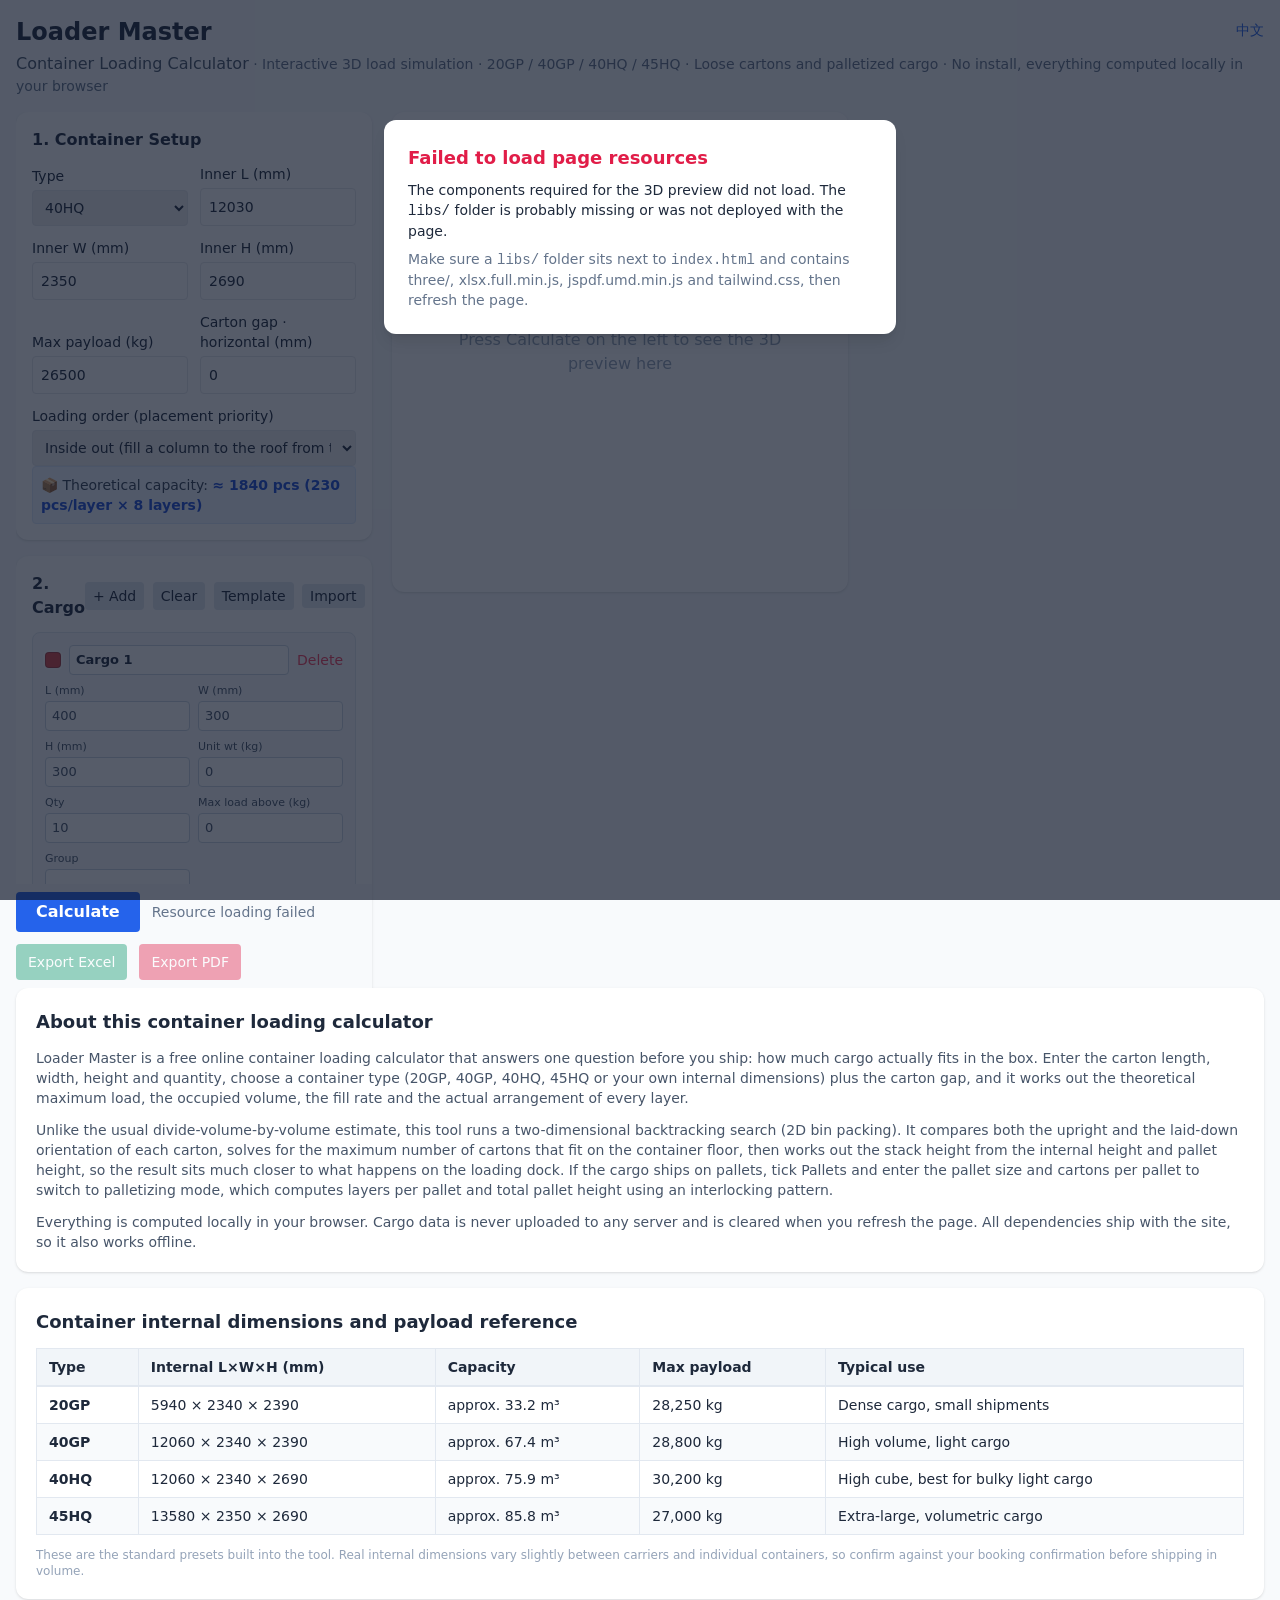
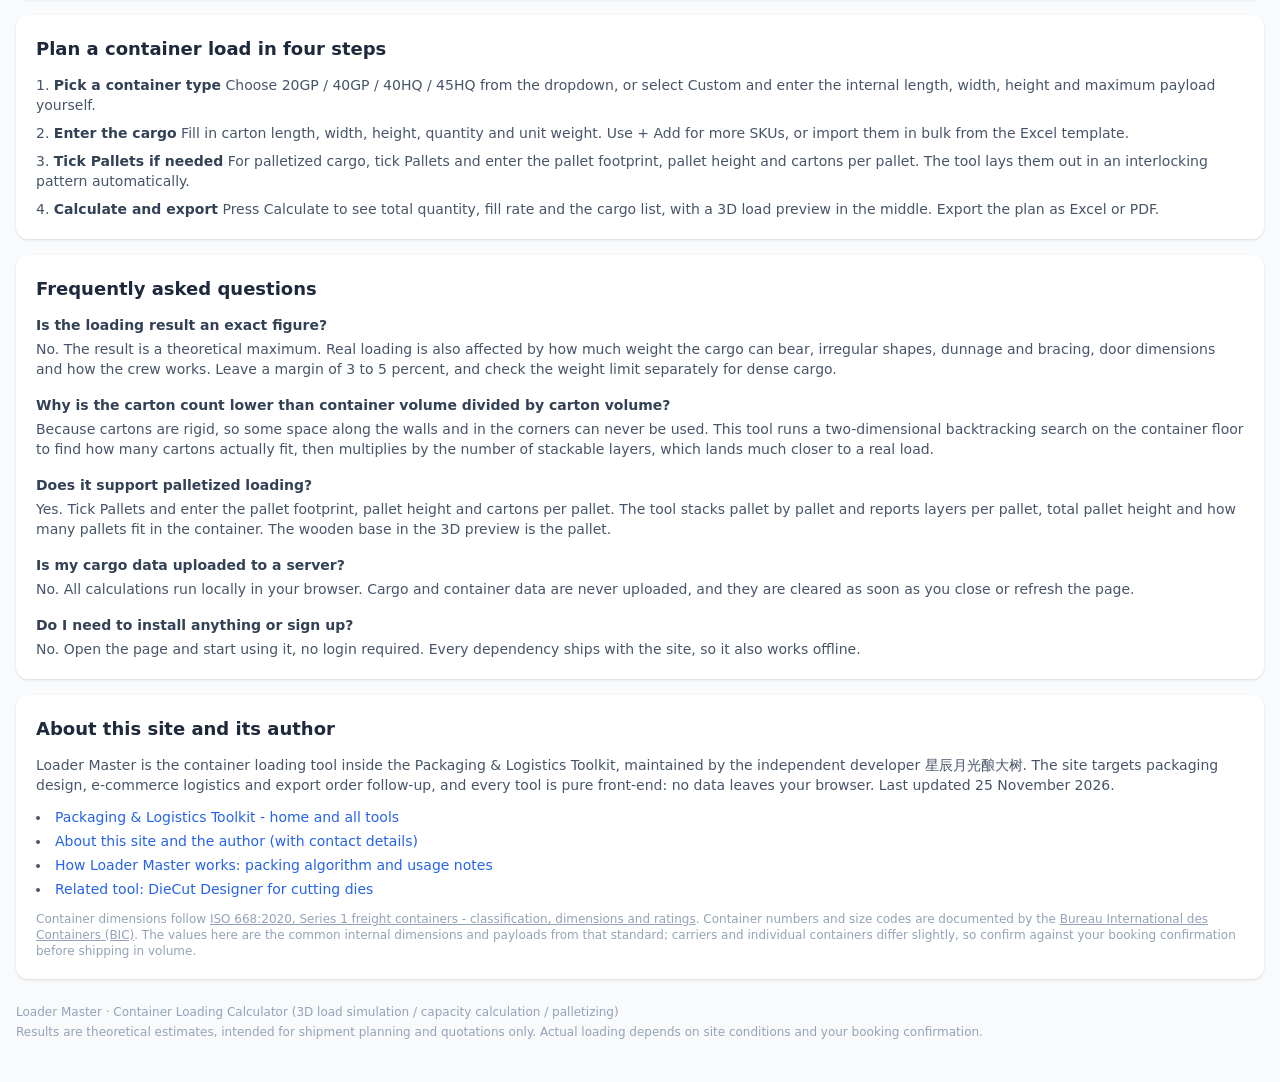
<file: en/index.html>
<!DOCTYPE html>
<html lang="en">
<head>
<meta charset="UTF-8" />
<meta name="viewport" content="width=device-width, initial-scale=1.0" />
<title>Loader Master - Container Loading Calculator | 3D Load Plan &amp; Capacity</title>
<meta name="description" content="Free online container loading calculator. Enter carton dimensions to get the theoretical load, fill rate and pallet pattern for 20GP / 40GP / 40HQ / 45HQ, with an interactive 3D preview and Excel import/export. No install, no sign-up, all maths stays in your browser." />
<meta name="keywords" content="container loading calculator,container loading plan,carton loading,3D load planning,pallet pattern,palletizing calculator,20GP,40GP,40HQ,45HQ,container capacity,fill rate,shipping calculator" />
<meta name="robots" content="index,follow,max-image-preview:large,max-snippet:-1" />
<meta name="author" content="星辰月光酿大树" />
<meta name="application-name" content="Loader Master" />
<meta name="theme-color" content="#2563eb" />
<link rel="canonical" href="https://057300.xyz/loader-master/en/" />

<!-- Open Graph：微信 / 微博 / Facebook 等分享卡片 -->
<meta property="og:type" content="website" />
<meta property="og:site_name" content="Packaging &amp; Logistics Toolkit" />
<meta property="og:locale" content="en_US" />
<meta property="og:title" content="Loader Master - Container Loading Calculator | 3D Load Plan &amp; Capacity" />
<meta property="og:description" content="Enter carton dimensions to get the theoretical load and pallet pattern for 20GP / 40GP / 40HQ / 45HQ, plus an interactive 3D preview and Excel import/export." />
<meta property="og:url" content="https://057300.xyz/loader-master/en/" />
<meta property="og:image" content="https://057300.xyz/loader-master/og-cover.png" />
<meta property="og:image:width" content="1200" />
<meta property="og:image:height" content="630" />
<meta property="og:image:alt" content="Loader Master container loading calculator: settings on the left, 3D load preview in the middle" />

<!-- Twitter / X 卡片 -->
<meta name="twitter:card" content="summary_large_image" />
<meta name="twitter:title" content="Loader Master - Container Loading Calculator" />
<meta name="twitter:description" content="Interactive 3D container loading: automatic capacity and pallet pattern calculation, with Excel import and export." />
<meta name="twitter:image" content="https://057300.xyz/loader-master/og-cover.png" />

<!-- GEO（生成式引擎优化）：为 AI 答案引擎补「时效」与「订阅」信号。
     站点根已有 atom.xml，此处声明订阅源；og:updated_time 与页面可见的「最后更新」保持一致。 -->
<link rel="alternate" type="application/atom+xml" title="Packaging &amp; Logistics Toolkit · Atom Feed" href="https://057300.xyz/atom.xml" />
<link rel="alternate" hreflang="zh-CN" href="https://057300.xyz/loader-master/" />
<link rel="alternate" hreflang="en" href="https://057300.xyz/loader-master/en/" />
<link rel="alternate" hreflang="x-default" href="https://057300.xyz/loader-master/" />
<meta property="og:updated_time" content="2026-10-29T13:00:00+08:00" />

<link rel="icon" href="../favicon.svg" type="image/svg+xml" />
<link rel="apple-touch-icon" href="../icon-512.png" />
<!-- 依赖全部本地化（libs/ 目录），离线可用、无 CDN 单点故障。
     tailwind.css 是用 Tailwind CLI 针对本文件扫描生成的静态产物（按需裁剪），
     取代原先的 cdn.tailwindcss.com（浏览器端 JIT 编译）。改样式后需重新构建：
       npx tailwindcss -i input.css -o libs/tailwind.css --minify   （content 指向本文件） -->
<link rel="stylesheet" href="../libs/tailwind.css">
<!-- defer：xlsx(881KB)/jspdf(364KB) 只在点击「导入模板 / 导出」时才会用到，
     放在头部同步加载会阻塞 HTML 解析与首屏渲染（拖低 LCP）。加 defer 后可并行下载、不挡解析。 -->
<script defer src="../libs/xlsx.full.min.js"></script>
<script defer src="../libs/jspdf.umd.min.js"></script>
<script type="importmap">
{ "imports": {
  "three": "../libs/three/three.module.js",
  "three/addons/": "../libs/three/addons/"
}}
</script>
<style>
  body { font-family: system-ui, -apple-system, "Segoe UI", "Microsoft YaHei", sans-serif; }
  .cfg-accent { accent-color: #2563eb; }
  .tab-active { background:#2563eb; color:#fff; }
  #canvas3d { width:100%; height:72vh; min-height:480px; display:block; background:#f1f5f9; border:1px solid #e2e8f0; border-radius:8px; }
  .info-pop { position:absolute; background:#111827; color:#fff; padding:8px 10px; border-radius:8px; font-size:12px; pointer-events:auto; max-width:260px; z-index:50; box-shadow:0 6px 18px rgba(0,0,0,0.25); }
  .info-pop .pop-btns { display:flex; gap:6px; margin-top:6px; }
  .info-pop button { background:#1f2937; color:#fff; border:1px solid #374151; border-radius:4px; padding:3px 8px; font-size:11px; cursor:pointer; }
  .info-pop button:hover { background:#2563eb; }
  .info-pop button.del:hover { background:#dc2626; border-color:#dc2626; }
  .info-pop button.x   { background:#374151; }
  /* 货物卡片式录入 */
  .good-card input, .good-card select { border:1px solid #cbd5e1; border-radius:4px; padding:4px 6px; width:100%; font-size:13px; box-sizing:border-box; }
  .good-card input[type=checkbox] { width:auto; }
  .good-card label { font-size:11px; color:#475569; }
  /* 托盘字段仅在勾选「托盘」后显示 */
  .good-card:not(.pallet-on) .pallet-field { display:none; }
  /* 货物色块：与 3D 预览中该货物的配色同源（都取 skuColor(货物id)），用于对照识别。
     白色描边让它在 slate-50 卡片底色上也能看清。 */
  .good-swatch { display:inline-block; width:16px; height:16px; border-radius:4px; flex:0 0 auto;
                 border:1px solid rgba(15,23,42,.25); box-shadow:0 0 0 2px #fff; }
  .good-swatch--sm { width:10px; height:10px; border-radius:2px; border-color:rgba(120,120,120,.55);
                     box-shadow:none; vertical-align:-1px; margin-right:4px; }
</style>

<!-- 结构化数据：让搜索引擎识别这是一个可用的在线工具 + FAQ 富媒体结果 -->
<script type="application/ld+json">
{
  "@context": "https://schema.org",
  "@graph": [
    {
      "@type": "Organization",
      "@id": "https://057300.xyz/loader-master/en/#organization",
      "name": "Loader Master",
      "alternateName": ["装柜大师", "Container Loading Calculator"],
      "url": "https://057300.xyz/loader-master/en/",
      "parentOrganization": {
        "@type": "Organization",
        "name": "Packaging & Logistics Toolkit",
        "url": "https://057300.xyz/"
      },
      "logo": {
        "@type": "ImageObject",
        "url": "https://057300.xyz/loader-master/icon-512.png",
        "width": 512,
        "height": 512
      },
      "founder": { "@type": "Person", "name": "星辰月光酿大树" },
      "sameAs": ["https://github.com/bbb-pro"],
      "description": "Free online container loading calculator for 20GP, 40GP, 40HQ, 45HQ and custom containers, returning per-layer arrangement, total loadable quantity, fill rate and a 3D load preview.",
      "contactPoint": {
        "@type": "ContactPoint",
        "contactType": "customer support",
        "url": "https://057300.xyz/about/",
        "availableLanguage": ["en", "zh-CN"]
      },
      "areaServed": "Worldwide"
    },
    {
      "@type": "WebSite",
      "@id": "https://057300.xyz/loader-master/en/#website",
      "url": "https://057300.xyz/loader-master/en/",
      "name": "Loader Master",
      "alternateName": "装柜大师",
      "inLanguage": "en",
      "publisher": { "@id": "https://057300.xyz/loader-master/en/#organization" },
      "isPartOf": { "@type": "WebSite", "name": "Packaging & Logistics Toolkit", "url": "https://057300.xyz/" }
    },
    {
      "@type": "BreadcrumbList",
      "@id": "https://057300.xyz/loader-master/en/#breadcrumb",
      "itemListElement": [
        { "@type": "ListItem", "position": 1, "name": "Packaging & Logistics Toolkit", "item": "https://057300.xyz/" },
        { "@type": "ListItem", "position": 2, "name": "Loader Master", "item": "https://057300.xyz/loader-master/en/" }
      ]
    },
    {
      "@type": "WebApplication",
      "@id": "https://057300.xyz/loader-master/en/#webapp",
      "name": "Loader Master",
      "alternateName": "Container Loading Calculator",
      "url": "https://057300.xyz/loader-master/en/",
      "applicationCategory": "BusinessApplication",
      "applicationSubCategory": "Container loading calculation",
      "operatingSystem": "Web",
      "browserRequirements": "Requires a modern browser with WebGL support",
      "inLanguage": "en",
      "isAccessibleForFree": true,
      "description": "Free online container loading calculator. Enter carton dimensions to get the theoretical load, fill rate and pallet pattern for 20GP / 40GP / 40HQ / 45HQ, with an interactive 3D preview and Excel import/export. No install, no sign-up, everything is computed locally in your browser.",
      "featureList": [
        "Capacity calculation for 20GP / 40GP / 40HQ / 45HQ and custom containers",
        "Two-dimensional backtracking search for loose cartons in multiple orientations",
        "Pallet patterns with per-pallet layer count and total pallet height",
        "3D load preview with per-carton inspection",
        "Excel bulk import and load plan export",
        "Fill rate and maximum payload validation"
      ],
      "offers": {
        "@type": "Offer",
        "price": "0",
        "priceCurrency": "USD"
      },
      "screenshot": "https://057300.xyz/loader-master/og-cover.png",
      "author": { "@type": "Person", "name": "星辰月光酿大树" },
      "publisher": { "@id": "https://057300.xyz/loader-master/en/#organization" },
      "isPartOf": { "@id": "https://057300.xyz/loader-master/en/#website" },
      "dateModified": "2026-11-25",
      "keywords": "container loading calculator,container capacity,carton loading,pallet pattern,palletizing,20GP,40GP,40HQ,45HQ,fill rate",
      "audience": { "@type": "Audience", "audienceType": "Export sales, freight forwarders, e-commerce logistics, packaging engineers" },
      "license": "https://creativecommons.org/licenses/by-nc-sa/4.0/"
    },
    {
      "@type": "HowTo",
      "@id": "https://057300.xyz/loader-master/en/#howto",
      "name": "How to work out how many cartons fit in a container",
      "description": "Plan a container load in four steps: pick a container type, enter the cargo, tick pallets if needed, then calculate and export.",
      "totalTime": "PT3M",
      "tool": [{ "@type": "HowToTool", "name": "Loader Master (runs in the browser, no installation)" }],
      "step": [
        {
          "@type": "HowToStep",
          "position": 1,
          "name": "Pick a container type",
          "text": "Choose 20GP / 40GP / 40HQ / 45HQ from the dropdown, or select Custom and enter the internal length, width, height and maximum payload yourself."
        },
        {
          "@type": "HowToStep",
          "position": 2,
          "name": "Enter the cargo",
          "text": "Fill in carton length, width, height, quantity and unit weight. Use Add to enter several SKUs, or import them in bulk from the Excel template."
        },
        {
          "@type": "HowToStep",
          "position": 3,
          "name": "Tick Pallets if the cargo is palletized",
          "text": "Tick Pallets, then enter the pallet footprint, pallet height and cartons per pallet. The tool lays the cartons out in an interlocking pattern automatically."
        },
        {
          "@type": "HowToStep",
          "position": 4,
          "name": "Calculate and export",
          "text": "Press Calculate to see total quantity, fill rate and the cargo list, with a 3D load preview in the middle. Export the plan as Excel or PDF."
        }
      ]
    },
    {
      "@type": "FAQPage",
      "@id": "https://057300.xyz/loader-master/en/#faq",
      "mainEntity": [
        {
          "@type": "Question",
          "name": "Is the loading result an exact figure?",
          "acceptedAnswer": {
            "@type": "Answer",
            "text": "No. It is a theoretical maximum. Real loading is also affected by how much weight the cargo can bear, irregular shapes, dunnage and bracing, door dimensions and how the crew works. Leave a margin of 3 to 5 percent, and check the weight limit separately for dense cargo."
          }
        },
        {
          "@type": "Question",
          "name": "Why is the carton count lower than container volume divided by carton volume?",
          "acceptedAnswer": {
            "@type": "Answer",
            "text": "Because cartons are rigid, so some space along the walls and in the corners can never be used. This tool runs a two-dimensional backtracking search on the container floor to find how many cartons actually fit in one layer, then multiplies by the number of stackable layers, which lands much closer to a real load."
          }
        },
        {
          "@type": "Question",
          "name": "Does it support palletized loading?",
          "acceptedAnswer": {
            "@type": "Answer",
            "text": "Yes. Tick Pallets and enter the pallet footprint, pallet height and cartons per pallet. The tool stacks pallet by pallet and reports layers per pallet, total pallet height and how many pallets fit in the container. The wooden base in the 3D preview is the pallet."
          }
        },
        {
          "@type": "Question",
          "name": "Is my cargo data uploaded to a server?",
          "acceptedAnswer": {
            "@type": "Answer",
            "text": "No. All calculations run locally in your browser. Cargo and container data are never uploaded, and they are cleared as soon as you close or refresh the page."
          }
        },
        {
          "@type": "Question",
          "name": "Do I need to install anything or sign up?",
          "acceptedAnswer": {
            "@type": "Answer",
            "text": "No. Open the page and start using it, no login required. Every dependency ships with the site, so it also works offline."
          }
        }
      ]
    }
  ]
}
</script>
<!-- Google AdSense（自动广告）：官方要求置于 <head> 内；async 异步加载，不阻塞页面解析与首屏渲染 -->
<script async src="https://pagead2.googlesyndication.com/pagead/js/adsbygoogle.js?client=ca-pub-1124987147181210" crossorigin="anonymous"></script>
<!-- 百度统计（流量统计）：官方标准异步埋点，放在 </head> 前，不阻塞页面解析与首屏渲染 -->
<script>
var _hmt = _hmt || [];
(function() {
var hm = document.createElement("script");
hm.src = "https://hm.baidu.com/hm.js?87c8e0d5bc10316e4785ef9f6300beeb";
var s = document.getElementsByTagName("script")[0];
s.parentNode.insertBefore(hm, s);
})();
</script>
<!-- 51.LA 统计：官方要求放在 </head> 前。
     SDK 用 async 异步加载（官方原版是同步，会卡首屏），因此 LA.init 要等 SDK 就绪后再调，
     否则会报「LA is not defined」。轮询上限 5s，加载失败就静默放弃，不影响页面功能。 -->
<script async charset="UTF-8" id="LA_COLLECT" src="https://sdk.51.la/js-sdk-pro.min.js"></script>
<script>
(function(){
  var tries = 0;
  (function boot(){
    if (window.LA && window.LA.init) { LA.init({ id: "3RqyAkBd97JuF84j", ck: "3RqyAkBd97JuF84j", autoTrack: true }); return; }
    if (++tries < 100) setTimeout(boot, 50);
  })();
})();
</script>
</head>
<body class="bg-slate-50 text-slate-800">
<main class="max-w-[1700px] mx-auto p-4">
  <div class="flex items-start justify-between gap-4">
    <h1 class="text-2xl font-bold mb-1">Loader Master</h1>
    <a href="../" hreflang="zh-CN" lang="zh-CN" class="text-sm text-blue-600 hover:underline shrink-0 mt-1">中文</a>
  </div>
  <p class="text-sm text-slate-500 mb-4"><span class="text-base text-slate-600 font-medium">Container Loading Calculator</span> · Interactive 3D load simulation · 20GP / 40GP / 40HQ / 45HQ · Loose cartons and palletized cargo · No install, everything computed locally in your browser</p>
  <div class="flex flex-col lg:flex-row gap-4 items-start">
    <!-- 左：设置（集装箱配置 + 货物录入） -->
    <div id="leftCol" class="w-full lg:w-[360px] lg:shrink-0 lg:self-start lg:max-h-[calc(100vh-1.5rem)] lg:overflow-y-auto space-y-4 lg:pr-1">

      <!-- 集装箱配置 -->
      <section class="bg-white rounded-xl shadow p-4">
        <h2 class="font-semibold mb-3">1. Container Setup</h2>
        <div class="grid grid-cols-1 lg:grid-cols-2 gap-3 items-end">
          <label class="text-sm">Type
            <select id="ctype" class="mt-1 border rounded p-2 w-full">
              <option value="20GP">20GP</option>
              <option value="40GP">40GP</option>
              <option value="40HQ" selected>40HQ</option>
              <option value="45HQ">45HQ</option>
              <option value="CUSTOM">Custom</option>
            </select>
          </label>
          <label class="text-sm">Inner L (mm)<input id="cl" type="number" class="mt-1 border rounded p-2 w-full" value="12030"></label>
          <label class="text-sm">Inner W (mm)<input id="cw" type="number" class="mt-1 border rounded p-2 w-full" value="2350"></label>
          <label class="text-sm">Inner H (mm)<input id="ch" type="number" class="mt-1 border rounded p-2 w-full" value="2690"></label>
          <label class="text-sm">Max payload (kg)<input id="cm" type="number" class="mt-1 border rounded p-2 w-full" value="26500"></label>
          <label class="text-sm" title="Horizontal clearance only (length/width), which makes loading and unloading easier. Cartons are stacked flush vertically, with no gap.">Carton gap · horizontal (mm)<input id="cgap" type="number" class="mt-1 border rounded p-2 w-full" value="0"></label>
          <label class="text-sm lg:col-span-2">Loading order (placement priority)
            <select id="packOrder" class="mt-1 border rounded p-2 w-full">
              <option value="inside" selected>Inside out (fill a column to the roof from the far end, then move toward the doors)</option>
              <option value="bottom">Bottom up (layer by layer, across the width)</option>
              <option value="door">Door end first (start at the doors, stack upward)</option>
              <option value="side">Side to side (columns across the width, stack upward)</option>
            </select>
          </label>
        </div>
        <div class="lg:col-span-2 text-sm text-slate-700 bg-blue-50 border border-blue-100 rounded p-2">
          📦 Theoretical capacity: <span id="theoryCap" class="font-semibold text-blue-700">enter carton dimensions to see it</span>
        </div>
      </section>

      <!-- 货物录入 -->
      <section class="bg-white rounded-xl shadow p-4">
        <div class="flex items-center justify-between mb-3">
          <h2 class="font-semibold">2. Cargo</h2>
          <div class="space-x-1 flex-shrink-0 text-sm">
            <button id="btnAdd" class="bg-slate-200 hover:bg-slate-300 rounded px-2 py-1">+ Add</button>
            <button id="btnClear" class="bg-slate-200 hover:bg-slate-300 rounded px-2 py-1">Clear</button>
            <button id="btnTpl" class="bg-slate-200 hover:bg-slate-300 rounded px-2 py-1">Template</button>
            <label class="bg-slate-200 hover:bg-slate-300 rounded px-2 py-1 cursor-pointer">Import
              <input id="fileIn" type="file" accept=".xlsx,.xls" class="hidden">
            </label>
          </div>
        </div>
        <div id="goodsBody" class="space-y-3"></div>
        <p class="text-xs text-slate-400 mt-2">Units: mm / kg. In pallet mode the cartons are laid out in a fixed grid on the pallet footprint, keeping the carton original orientation, and the per-pallet quantity decides the number of layers. Pallet height is the brown wooden base, 150 mm by default.<br><span class="text-slate-500">The swatch on the left of each card is that SKU own colour and matches the 3D preview exactly, so you can tell items apart at a glance.</span></p>
      </section>

      <!-- 操作 -->
      <section class="flex flex-wrap items-center gap-3 sticky bottom-0 bg-slate-50 py-2">
        <button id="btnCalc" class="bg-blue-600 hover:bg-blue-700 text-white rounded px-5 py-2 font-semibold">Calculate</button>
        <span id="calcState" class="text-sm text-slate-500">Fill in the settings on the left, then calculate</span>
        <div class="flex-1"></div>
        <button id="btnXls" disabled class="bg-emerald-600 disabled:opacity-40 text-white rounded px-3 py-2 text-sm">Export Excel</button>
        <button id="btnPdf" disabled class="bg-rose-600 disabled:opacity-40 text-white rounded px-3 py-2 text-sm">Export PDF</button>
      </section>
    </div>

    <!-- 中：3D 预览 -->
    <div class="w-full lg:flex-1 lg:min-w-0 space-y-4">
      <div id="emptyHint" class="bg-white rounded-xl shadow p-10 text-center text-slate-400 min-h-[480px] flex items-center justify-center">Press Calculate on the left to see the 3D preview here</div>
      <section id="threeArea" class="hidden bg-white rounded-xl shadow p-4 relative">
        <h2 class="font-semibold mb-2">3. 3D Preview</h2>
        <canvas id="canvas3d"></canvas>
        <div id="pickInfo" class="info-pop hidden"></div>
        <div class="mt-2 flex flex-wrap items-center gap-4 text-xs text-slate-500">
          <span class="flex items-center gap-1"><span class="inline-block w-3 h-3 rounded-sm" style="background:#8b5e34"></span> Pallet (wooden base)</span>
          <span class="flex items-center gap-1"><span class="inline-block w-3 h-3 rounded-sm" style="background:linear-gradient(90deg,#f59e0b,#10b981)"></span> Cargo (colour-coded by SKU)</span>
        </div>
      </section>
    </div>

    <!-- 右：结果汇总 + 货物明细 -->
    <div id="rightCol" class="w-full lg:w-[400px] lg:shrink-0 lg:self-start lg:max-h-[calc(100vh-1.5rem)] lg:overflow-y-auto space-y-4 lg:pl-1">
      <section id="summaryArea" class="hidden bg-white rounded-xl shadow p-4">
        <h2 class="font-semibold mb-2">4. Summary</h2>
        <div id="summary" class="grid grid-cols-1 lg:grid-cols-2 gap-3 text-sm"></div>
        <div id="warnings" class="mt-3 space-y-1 text-sm text-rose-600" role="alert" aria-live="polite"></div>
        <div id="tabs" class="flex flex-wrap gap-2 mt-3"></div>
      </section>
      <section id="detailArea" class="hidden bg-white rounded-xl shadow p-4">
        <h2 class="font-semibold mb-2">5. Cargo List</h2>
        <div class="overflow-x-auto"><table id="detailTable" class="w-full text-xs border-collapse"></table></div>
      </section>
    </div>
  </div>
<!-- ============ 工具下方的说明内容 ============
     作用有两个：① 给首次访问的用户解释怎么用、结果可信度如何；
     ② 给搜索引擎提供可抓取的正文文本（页面主体是 JS 渲染的，静态文本才有排名价值）。
     注意：这些内容必须是真实可见的正文，不做任何隐藏处理，否则会被判定为作弊。 -->
<section class="pb-2">
  <div class="bg-white rounded-xl shadow p-5 mb-4">
    <h2 class="text-lg font-bold mb-3">About this container loading calculator</h2>
    <p class="text-sm text-slate-600 mb-3">
      Loader Master is a free online container loading calculator that answers one question before you ship: how much cargo actually fits in the box. Enter the carton length, width, height and quantity, choose a container type (20GP, 40GP, 40HQ, 45HQ or your own internal dimensions) plus the carton gap, and it works out the theoretical maximum load, the occupied volume, the fill rate and the actual arrangement of every layer.
    </p>
    <p class="text-sm text-slate-600 mb-3">
      Unlike the usual divide-volume-by-volume estimate, this tool runs a two-dimensional backtracking search (2D bin packing). It compares both the upright and the laid-down orientation of each carton, solves for the maximum number of cartons that fit on the container floor, then works out the stack height from the internal height and pallet height, so the result sits much closer to what happens on the loading dock. If the cargo ships on pallets, tick Pallets and enter the pallet size and cartons per pallet to switch to palletizing mode, which computes layers per pallet and total pallet height using an interlocking pattern.
    </p>
    <p class="text-sm text-slate-600">
      Everything is computed locally in your browser. Cargo data is never uploaded to any server and is cleared when you refresh the page. All dependencies ship with the site, so it also works offline.
    </p>
  </div>

  <div class="bg-white rounded-xl shadow p-5 mb-4">
    <h2 class="text-lg font-bold mb-3">Container internal dimensions and payload reference</h2>
    <div class="overflow-x-auto">
      <table class="w-full text-sm border-collapse">
        <caption class="sr-only">Internal dimensions, capacity and payload of common container types</caption>
        <thead>
          <tr class="bg-slate-100 text-left">
            <th scope="col" class="border border-slate-200 px-3 py-2">Type</th>
            <th scope="col" class="border border-slate-200 px-3 py-2">Internal L×W×H (mm)</th>
            <th scope="col" class="border border-slate-200 px-3 py-2">Capacity</th>
            <th scope="col" class="border border-slate-200 px-3 py-2">Max payload</th>
            <th scope="col" class="border border-slate-200 px-3 py-2">Typical use</th>
          </tr>
        </thead>
        <tbody>
          <tr>
            <th scope="row" class="border border-slate-200 px-3 py-2 font-semibold text-left">20GP</th>
            <td class="border border-slate-200 px-3 py-2">5940 × 2340 × 2390</td>
            <td class="border border-slate-200 px-3 py-2">approx. 33.2 m³</td>
            <td class="border border-slate-200 px-3 py-2">28,250 kg</td>
            <td class="border border-slate-200 px-3 py-2">Dense cargo, small shipments</td>
          </tr>
          <tr class="bg-slate-50">
            <th scope="row" class="border border-slate-200 px-3 py-2 font-semibold text-left">40GP</th>
            <td class="border border-slate-200 px-3 py-2">12060 × 2340 × 2390</td>
            <td class="border border-slate-200 px-3 py-2">approx. 67.4 m³</td>
            <td class="border border-slate-200 px-3 py-2">28,800 kg</td>
            <td class="border border-slate-200 px-3 py-2">High volume, light cargo</td>
          </tr>
          <tr>
            <th scope="row" class="border border-slate-200 px-3 py-2 font-semibold text-left">40HQ</th>
            <td class="border border-slate-200 px-3 py-2">12060 × 2340 × 2690</td>
            <td class="border border-slate-200 px-3 py-2">approx. 75.9 m³</td>
            <td class="border border-slate-200 px-3 py-2">30,200 kg</td>
            <td class="border border-slate-200 px-3 py-2">High cube, best for bulky light cargo</td>
          </tr>
          <tr class="bg-slate-50">
            <th scope="row" class="border border-slate-200 px-3 py-2 font-semibold text-left">45HQ</th>
            <td class="border border-slate-200 px-3 py-2">13580 × 2350 × 2690</td>
            <td class="border border-slate-200 px-3 py-2">approx. 85.8 m³</td>
            <td class="border border-slate-200 px-3 py-2">27,000 kg</td>
            <td class="border border-slate-200 px-3 py-2">Extra-large, volumetric cargo</td>
          </tr>
        </tbody>
      </table>
    </div>
    <p class="text-xs text-slate-400 mt-3">
      These are the standard presets built into the tool. Real internal dimensions vary slightly between carriers and individual containers, so confirm against your booking confirmation before shipping in volume.
    </p>
  </div>

  <div class="bg-white rounded-xl shadow p-5 mb-4">
    <h2 class="text-lg font-bold mb-3">Plan a container load in four steps</h2>
    <ol class="list-decimal list-inside text-sm text-slate-600 space-y-2">
      <li><span class="font-semibold text-slate-700">Pick a container type</span> Choose 20GP / 40GP / 40HQ / 45HQ from the dropdown, or select Custom and enter the internal length, width, height and maximum payload yourself.</li>
      <li><span class="font-semibold text-slate-700">Enter the cargo</span> Fill in carton length, width, height, quantity and unit weight. Use + Add for more SKUs, or import them in bulk from the Excel template.</li>
      <li><span class="font-semibold text-slate-700">Tick Pallets if needed</span> For palletized cargo, tick Pallets and enter the pallet footprint, pallet height and cartons per pallet. The tool lays them out in an interlocking pattern automatically.</li>
      <li><span class="font-semibold text-slate-700">Calculate and export</span> Press Calculate to see total quantity, fill rate and the cargo list, with a 3D load preview in the middle. Export the plan as Excel or PDF.</li>
    </ol>
  </div>

  <div class="bg-white rounded-xl shadow p-5">
    <h2 class="text-lg font-bold mb-3">Frequently asked questions</h2>
    <div class="space-y-4">
      <div>
        <h3 class="text-sm font-semibold text-slate-700 mb-1">Is the loading result an exact figure?</h3>
        <p class="text-sm text-slate-600">No. The result is a theoretical maximum. Real loading is also affected by how much weight the cargo can bear, irregular shapes, dunnage and bracing, door dimensions and how the crew works. Leave a margin of 3 to 5 percent, and check the weight limit separately for dense cargo.</p>
      </div>
      <div>
        <h3 class="text-sm font-semibold text-slate-700 mb-1">Why is the carton count lower than container volume divided by carton volume?</h3>
        <p class="text-sm text-slate-600">Because cartons are rigid, so some space along the walls and in the corners can never be used. This tool runs a two-dimensional backtracking search on the container floor to find how many cartons actually fit, then multiplies by the number of stackable layers, which lands much closer to a real load.</p>
      </div>
      <div>
        <h3 class="text-sm font-semibold text-slate-700 mb-1">Does it support palletized loading?</h3>
        <p class="text-sm text-slate-600">Yes. Tick Pallets and enter the pallet footprint, pallet height and cartons per pallet. The tool stacks pallet by pallet and reports layers per pallet, total pallet height and how many pallets fit in the container. The wooden base in the 3D preview is the pallet.</p>
      </div>
      <div>
        <h3 class="text-sm font-semibold text-slate-700 mb-1">Is my cargo data uploaded to a server?</h3>
        <p class="text-sm text-slate-600">No. All calculations run locally in your browser. Cargo and container data are never uploaded, and they are cleared as soon as you close or refresh the page.</p>
      </div>
      <div>
        <h3 class="text-sm font-semibold text-slate-700 mb-1">Do I need to install anything or sign up?</h3>
        <p class="text-sm text-slate-600">No. Open the page and start using it, no login required. Every dependency ships with the site, so it also works offline.</p>
      </div>
    </div>
  </div>

  <div class="bg-white rounded-xl shadow p-5 mt-4">
    <h2 class="text-lg font-bold mb-3">About this site and its author</h2>
    <p class="text-sm text-slate-600 mb-3">
      Loader Master is the container loading tool inside the Packaging &amp; Logistics Toolkit, maintained by the independent developer 星辰月光酿大树. The site targets packaging design, e-commerce logistics and export order follow-up, and every tool is pure front-end: no data leaves your browser. Last updated <time datetime="2026-11-25">25 November 2026</time>.
    </p>
    <ul class="text-sm text-slate-600 space-y-1 list-disc list-inside mb-3">
      <li><a class="text-blue-600 hover:underline" href="https://057300.xyz/">Packaging &amp; Logistics Toolkit - home and all tools</a></li>
      <li><a class="text-blue-600 hover:underline" href="https://057300.xyz/about/">About this site and the author (with contact details)</a></li>
      <li><a class="text-blue-600 hover:underline" href="https://057300.xyz/2026/08/27/%E8%A3%85%E6%9F%9C%E5%A4%A7%E5%B8%88-Loader-Master-%E9%9B%86%E8%A3%85%E7%AE%B1%E8%A3%85%E6%9F%9C%E8%AE%A1%E7%AE%97%E5%B7%A5%E5%85%B7%E4%BB%8B%E7%BB%8D/">How Loader Master works: packing algorithm and usage notes</a></li>
      <li><a class="text-blue-600 hover:underline" href="https://057300.xyz/diecut/">Related tool: DieCut Designer for cutting dies</a></li>
    </ul>
    <p class="text-xs text-slate-400">
      Container dimensions follow <a class="underline hover:text-slate-600" href="https://www.iso.org/standard/76912.html" target="_blank" rel="noopener">ISO 668:2020, Series 1 freight containers - classification, dimensions and ratings</a>. Container numbers and size codes are documented by the <a class="underline hover:text-slate-600" href="https://www.bic-code.org/" target="_blank" rel="noopener">Bureau International des Containers (BIC)</a>. The values here are the common internal dimensions and payloads from that standard; carriers and individual containers differ slightly, so confirm against your booking confirmation before shipping in volume.
    </p>
  </div>
</section>
</main>

<footer class="max-w-[1700px] mx-auto px-4 pb-10 text-xs text-slate-400 leading-relaxed">
  <p>Loader Master · Container Loading Calculator (3D load simulation / capacity calculation / palletizing)</p>
  <p>Results are theoretical estimates, intended for shipment planning and quotations only. Actual loading depends on site conditions and your booking confirmation.</p>
</footer>

<!-- 启动自检：three.js 等模块脚本一旦加载失败，其内部代码完全不执行 → 页面白屏且无任何提示。
     这里用「就绪标记 + 超时」兜底报错。 -->
<div id="bootError" class="hidden fixed inset-0 z-[9999] bg-slate-900/70 p-6">
  <div class="max-w-lg mx-auto mt-24 bg-white rounded-xl shadow-lg p-6 text-sm">
    <h2 class="text-lg font-bold mb-2 text-rose-600">Failed to load page resources</h2>
    <p class="mb-2">The components required for the 3D preview did not load. The <code>libs/</code> folder is probably missing or was not deployed with the page.</p>
    <p class="text-slate-500">Make sure a <code>libs/</code> folder sits next to <code>index.html</code> and contains three/, xlsx.full.min.js, jspdf.umd.min.js and tailwind.css, then refresh the page.</p>
  </div>
</div>
<script>
(function () {
  function show() {
    var el = document.getElementById('bootError');
    if (el) el.classList.remove('hidden');
    var cs = document.getElementById('calcState');
    if (cs) cs.textContent = 'Resource loading failed';
  }
  // ① 模块脚本加载失败时，浏览器会在 window 上冒泡一个指向该脚本标签的 error 事件（捕获阶段监听）
  window.addEventListener('error', function (e) {
    var t = e.target;
    if (t && t.tagName === 'SCRIPT') show();
  }, true);
  // ② 兜底：页面 load 之后再等 8s 仍未就绪才提示。
  //    不用固定短超时——本地依赖合计约 2.5MB，慢网络下正常加载也可能超过 5~10s，会误报。
  window.addEventListener('load', function () {
    setTimeout(function () { if (!window.__zgmReady) show(); }, 8000);
  });
})();
</script>

<script type="module">
import * as THREE from 'three';
import { OrbitControls } from 'three/addons/controls/OrbitControls.js';

/* ============ 数据模型 ============ */
const CONTAINER_PRESETS = {
  // 内尺寸(mm) 与 配货毛重上限(kg) 采用标准集装箱数据；体积由 l*w*h 实时计算
  '20GP': { l:5940, w:2340, h:2390, maxLoad:28250 },  // 内容积 5.94×2.34×2.39m, 毛重≤28.25t, 约33m³
  '40GP': { l:12060, w:2340, h:2390, maxLoad:28800 }, // 内容积 12.06×2.34×2.39m, 毛重≤28.8t, 约67m³
  '40HQ': { l:12060, w:2340, h:2690, maxLoad:30200 }, // 内容积 12.06×2.34×2.69m, 毛重≤30.2t, 约76m³
  '45HQ': { l:13580, w:2350, h:2690, maxLoad:27000 },  // 45英尺加长高柜（用户未提供标准数据，维持原预设）
};
let gid = 0;
let goods = [];
let result = null;
let activeContainer = 0;
const colorCache = {};

/* ---- HTML 转义 ----
   所有拼进 innerHTML 的用户可控文本（货物名称、分组名、告警文案等）都必须先过这里。
   否则：轻则名称里一个引号就截断 input 的 value 属性、卡片错乱；
   重则导入的 xlsx 名称含 <img onerror=...> 直接执行脚本。 */
function escapeHtml(v) {
  return String(v == null ? '' : v)
    .replace(/&/g, '&amp;').replace(/</g, '&lt;').replace(/>/g, '&gt;')
    .replace(/"/g, '&quot;').replace(/'/g, '&#39;');
}
// HTML 属性值转义（与 escapeHtml 同实现，语义上区分开便于阅读）
const escapeAttr = escapeHtml;

function defaultGood() {
  return { id:++gid, name:'Cargo '+gid, l:400, w:300, h:300, weight:0, qty:10,
    isPallet:false, palletL:1200, palletW:1000, perPallet:20, palletWeight:0, palletH:150,
    perPalletManual:false,  // 用户是否手改过「每托数量」；false 时随尺寸/柜高自动跟随
    allowRotate:true, allowInvert:false, priority:2, group:'', maxTopWeight:0 };
}
// 勾选「托盘」时「每托数量」的默认值：以「柜内可叠 2 层托盘」为目标，求每托最多能装几箱。
// 推导：一层整托高 = 托盘高 + 层数×箱高，叠 2 层需 2×(托盘高 + 层数×箱高) ≤ 柜高
//   → 层数 = floor((柜高/2 - 托盘高) / 箱高)；每托数量 = 层数 × 每层箱数
// 每层箱数用 2D 搜索(palletLevelLayout)求真实最大值（含交错/田字/棋盘），与打托方案一致。
// 边界：柜高/2 - 托盘高 < 箱高（托盘过高或箱过高，物理上叠不了 2 层）时退化为 1 层，避免 0/负数。
function calcDefaultPerPallet(g) {
  const el = document.getElementById('ch');
  const H = el ? (+el.value || 0) : 0;
  const boxH = +g.h || 0, palletH = +g.palletH || 0;
  const pl = +g.palletL || 0, pw = +g.palletW || 0, bl = +g.l || 0, bw = +g.w || 0;
  const fallback = Math.max(1, +g.perPallet || 1);
  if (!(H > 0 && boxH > 0 && pl > 0 && pw > 0 && bl > 0 && bw > 0)) return fallback;
  const lay = palletLevelLayout(pl, pw, bl, bw);
  const perLayer = (lay && lay.n > 0) ? lay.n : Math.max(1, Math.floor(pl/bl) * Math.floor(pw/bw));
  const room = H/2 - palletH;                       // 2 层托盘时每托可用于堆箱的高度
  const layers = Math.max(1, Math.floor(room / boxH));
  return layers * perLayer;
}

/* ---- 每托数量「未手动编辑则自动跟随」 ----
   规则：只要用户没手动改过「每托数量」，当影响它的尺寸变化时自动按「叠 2 层托盘」重算。
   触发源：箱长/宽/高、托盘长/宽/高、集装箱高度。用户一旦手改该字段即锁定，不再自动改写。 */
const PERPALLET_DEPS = ['l','w','h','palletL','palletW','palletH'];
const perPalletInput = (card) => card ? card.querySelector('input[data-f="perPallet"]') : null;
const cardOfGood = (g) => goodsBody.querySelector(`.good-card[data-id="${g.id}"]`);

// 单个货物卡片：重算并写回输入框（未手动编辑时）
function syncAutoPerPallet(card, g) {
  if (!g.isPallet || g.perPalletManual) return false;
  const v = calcDefaultPerPallet(g);
  if (v === g.perPallet) return false;
  g.perPallet = v;
  const inp = perPalletInput(card);
  if (inp) inp.value = v;
  return true;
}
// 全部货物：柜高变化时用（柜高是全局的，会影响所有托盘货）
function syncAllAutoPerPallet() {
  let changed = false;
  for (const g of goods) if (syncAutoPerPallet(cardOfGood(g), g)) changed = true;
  if (changed) updateTheory();
  return changed;
}
// 防抖：calcDefaultPerPallet 内含 2D 搜索，逐键重算会卡，停手 300ms 后再算
let _autoPPTimer = null;
function scheduleAutoPerPallet(fn) {
  clearTimeout(_autoPPTimer);
  _autoPPTimer = setTimeout(fn, 300);
}

// 初始给一个示例
goods.push(defaultGood());

/* ============ 货物卡片渲染 ============ */
const goodsBody = document.getElementById('goodsBody');
function renderGoods() {
  goodsBody.innerHTML = '';
  for (const g of goods) {
    const card = document.createElement('div');
    card.className = 'good-card border border-slate-200 rounded-lg p-3 bg-slate-50' + (g.isPallet ? ' pallet-on' : '');
    card.dataset.id = g.id;
    const fld = (f, label, type='number', cls='') =>
      `<label class="flex flex-col gap-0.5 ${cls}">${label}<input data-f="${f}" type="${type}" value="${escapeAttr(g[f] ?? '')}"></label>`;
    card.innerHTML = `
      <div class="flex items-center justify-between mb-2 gap-2">
        <span class="good-swatch" style="background:${skuColor(g.id)}" title="This swatch matches the colour of this item in the 3D preview"></span>
        <input data-f="name" class="font-semibold border rounded px-2 py-1 flex-1 min-w-0" value="${escapeAttr(g.name)}">
        <button data-act="del" class="text-rose-500 text-sm whitespace-nowrap flex-shrink-0">Delete</button>
      </div>
      <div class="grid grid-cols-2 gap-2">
        ${fld('l','L (mm)')} ${fld('w','W (mm)')} ${fld('h','H (mm)')} ${fld('weight','Unit wt (kg)')}
        ${fld('qty','Qty')} ${fld('palletL','Pallet L (mm)','number','pallet-field')} ${fld('palletW','Pallet W (mm)','number','pallet-field')}
        ${fld('perPallet','Qty per pallet','number','pallet-field')} ${fld('palletWeight','Pallet wt (kg)','number','pallet-field')} ${fld('palletH','Pallet H (mm)','number','pallet-field')}
        ${fld('maxTopWeight','Max load above (kg)')} ${fld('group','Group')}
      </div>
      <div class="flex flex-wrap items-center gap-3 mt-2">
        <label class="flex items-center gap-1">Pallet<input data-f="isPallet" type="checkbox" ${g.isPallet?'checked':''}></label>
        <label class="flex items-center gap-1">Allow rotation<input data-f="allowRotate" type="checkbox" ${g.allowRotate?'checked':''}></label>
        <label class="flex items-center gap-1">Allow tipping<input data-f="allowInvert" type="checkbox" ${g.allowInvert?'checked':''}></label>
        <label class="flex items-center gap-1">Priority
          <select data-f="priority" class="border rounded px-1 py-0.5">
            <option value="1" ${g.priority==1?'selected':''}>1 High</option>
            <option value="2" ${g.priority==2?'selected':''}>2 Normal</option>
            <option value="3" ${g.priority==3?'selected':''}>3 Door</option>
          </select>
        </label>
      </div>
      <div class="pallet-plan mt-2 ${g.isPallet?'':'hidden'}" data-role="pallet-plan"></div>`;
    goodsBody.appendChild(card);
    // 立刻把打托方案填进卡片底部（勾选托盘时可见）
    if (g.isPallet) refreshCardPalletPlan(card, g);
  }
}

// 刷新单个货物卡片里的「打托方案」预览（SVG + 文字摘要）
// 统计单层方案中 A/B 两种朝向的箱数（palletLevelLayout 返回值不含 rB，需自行从 coords 数）。
function countOrientations(layout) {
  if (!layout || !layout.coords || !layout.oA) return { nA: 0, nB: 0 };
  const lA = layout.oA[0], wA = layout.oA[1];
  let nA = 0, nB = 0;
  for (const c of layout.coords) {
    if (Math.abs(c.oL - lA) < 1e-6 && Math.abs(c.oW - wA) < 1e-6) nA++;
    else nB++;
  }
  return { nA, nB };
}

// 共用图例：Orientation A (必有）+ Orientation B (仅当 nB>0）
function palletLegendHTML(layout, swatchClass) {
  if (!layout || !layout.oA) return '';
  const { nA, nB } = countOrientations(layout);
  const cls = swatchClass || 'w-3 h-3';
  let html = `<div class="flex items-center gap-3 text-[10px] text-slate-500 mt-1">`
    + `<span class="inline-flex items-center gap-1"><span class="inline-block ${cls} rounded" style="background:#fef3c7;border:1px solid #d97706"></span>Orientation A (${layout.oA[0]}×${layout.oA[1]}) ${nA} pcs</span>`;
  if (nB > 0 && layout.oB) {
    html += `<span class="inline-flex items-center gap-1"><span class="inline-block ${cls} rounded" style="background:#dbeafe;border:1px solid #2563eb"></span>Orientation B (${layout.oB[0]}×${layout.oB[1]}) ${nB} pcs</span>`;
  }
  html += `</div>`;
  return html;
}

function refreshCardPalletPlan(card, g) {
  const slot = card.querySelector('[data-role="pallet-plan"]');
  if (!slot) return;
  if (!g.isPallet) { slot.classList.add('hidden'); slot.innerHTML = ''; return; }
  slot.classList.remove('hidden');
  const layout = palletLevelLayout(g.palletL, g.palletW, g.l, g.w);
  if (!layout || layout.n === 0 || layout.n === undefined) {
    slot.innerHTML = '<div class="text-[11px] text-rose-500 italic px-2 py-1">Pallet plan: cannot fit (carton larger than pallet, or dimensions missing)</div>';
    return;
  }
  slot.innerHTML = `
    <div class="text-[11px] text-slate-600 mb-1"><b>🟫 Pallet plan (top view)</b> · ${renderPalletPlanText(g)}</div>
    <div class="rounded bg-white border border-amber-200 p-2">${palletPlanSVG(layout, +g.palletL, +g.palletW, { size: 220 })}</div>
    ${palletLegendHTML(layout, 'w-3 h-3')}`;
}
goodsBody.addEventListener('input', e => {
  const card = e.target.closest('.good-card'); if (!card) return;
  const g = goods.find(x => x.id == card.dataset.id); if (!g) return;
  const f = e.target.dataset.f;
  if (!f) return;
  if (e.target.type === 'checkbox') {
    g[f] = e.target.checked;
    if (f === 'isPallet') {
      card.classList.toggle('pallet-on', e.target.checked); // 勾选托盘即显示托盘字段
      if (e.target.checked) {
        // 勾选时按「柜内可叠 2 层托盘」自动给出每托数量默认值，并同步到输入框。
        // 同时清除「手改」标记，让重新勾选后恢复自动跟随。
        g.perPalletManual = false;
        g.perPallet = calcDefaultPerPallet(g);
        const inp = perPalletInput(card);
        if (inp) inp.value = g.perPallet;
      }
      refreshCardPalletPlan(card, g); // 勾选为离散操作，立即刷新预览无卡顿风险
    }
  }
  else if (e.target.type === 'number') {
    g[f] = parseFloat(e.target.value) || 0;
    if (f === 'perPallet') g.perPalletManual = true;  // 手改「每托数量」→ 锁定，不再自动跟随
  }
  else g[f] = e.target.value;
  // 关键修复：输入框实时改动不再「逐键重算」打托方案/理论容量（尺寸瞬态为0会触发除零死循环卡死）。
  // 改为停止输入 500ms 后（或点「开始计算」时统一校验）再计算。
  if (['l','w','palletL','palletW'].includes(f)) schedulePlanRefresh(card, g);
  else updateTheoryDebounced();
  // 每托数量「未手动编辑则自动跟随」：相关尺寸变化后重算（防抖 300ms）
  if (PERPALLET_DEPS.includes(f)) scheduleAutoPerPallet(() => {
    if (syncAutoPerPallet(card, g)) updateTheory();
  });
  invalidateResult();   // 货物参数变了 → 已算出的方案过期
});
goodsBody.addEventListener('click', e => {
  if (e.target.dataset.act === 'del') {
    const card = e.target.closest('.good-card');
    goods = goods.filter(x => x.id != card.dataset.id);
    renderGoods();
    updateTheory();
    invalidateResult();
  }
});

/* ============ 物品构建（含托盘合成） ============ */
function buildItems() {
  const items = [];
  for (const g of goods) {
    const l=+g.l, w=+g.w, h=+g.h, weight=+g.weight, qty=+g.qty;
    if (!(l>0 && w>0 && h>0 && qty>0)) continue;
    if (g.isPallet) {
      const pl=+g.palletL, pw=+g.palletW, per=Math.max(1, +g.perPallet||1);
      const palletH = Math.max(1, +g.palletH||150);
      // 与 theoryCapacity 一致：用交错码盘(palletLevelLayout)求每托每层最大箱数
      const lay = palletLevelLayout(pl, pw, l, w);
      const perLayer = (lay && lay.n>0) ? lay.n : Math.max(1, Math.floor(pl/l)*Math.floor(pw/w));
      const nUnits = Math.ceil(qty/per);
      for (let i=0;i<nUnits;i++) {
        const cnt = (i < nUnits-1) ? per : (qty - per*(nUnits-1));
        if (cnt <= 0) continue;
        const actualLayers = Math.max(1, Math.ceil(cnt/perLayer));
        const goodsH = actualLayers*h;
        const unitL = pl, unitW = pw, unitH = palletH + goodsH;
        items.push({ refId:g.id, name: g.name + (nUnits>1 ? (' pallet '+(i+1)) : ''),
          L:unitL, W:unitW, H:unitH, weight: cnt*weight + (+g.palletWeight||0),
          allowRotate:true, allowInvert:false, priority:+g.priority||2, group:g.group||'',
          isPallet:true, count:cnt, colorKey:g.id, palletH:palletH, goodsH:goodsH });
      }
    } else {
      for (let i=0;i<qty;i++) {
        items.push({ refId:g.id, name:g.name, L:l, W:w, H:h, weight:weight,
          allowRotate:!!g.allowRotate, allowInvert:!!g.allowInvert, priority:+g.priority||2,
          group:g.group||'', isPallet:false, count:1, colorKey:g.id });
      }
    }
  }
  return items;
}

function orientations(it) {
  const b = [it.L, it.W, it.H];
  const perms = [
    [b[0],b[1],b[2]], [b[0],b[2],b[1]], [b[1],b[0],b[2]],
    [b[1],b[2],b[0]], [b[2],b[0],b[1]], [b[2],b[1],b[0]],
  ];
  return perms.filter(p => {
    if (!it.allowRotate && (p[0]!==b[0] || p[1]!==b[1])) return false;
    if (!it.allowInvert && p[2]!==b[2]) return false;
    return true;
  });
}

/* ============ 装箱算法 ============ */
class SpatialHash {
  constructor(cell){ this.cell=cell; this.map=new Map(); }
  static _tag = 0;
  _k(x,y,z){ return x+','+y+','+z; }
  insert(box){ const c=this.cell;
    const x0=Math.floor(box.x/c), x1=Math.floor((box.x+box.L)/c);
    const y0=Math.floor(box.y/c), y1=Math.floor((box.y+box.W)/c);
    const z0=Math.floor(box.z/c), z1=Math.floor((box.z+box.H)/c);
    for(let x=x0;x<=x1;x++) for(let y=y0;y<=y1;y++) for(let z=z0;z<=z1;z++){
      const k=this._k(x,y,z); if(!this.map.has(k)) this.map.set(k,[]); this.map.get(k).push(box);
    }
  }
  query(box){ const c=this.cell; const tag=++SpatialHash._tag; const out=[];
    const x0=Math.floor(box.x/c), x1=Math.floor((box.x+box.L)/c);
    const y0=Math.floor(box.y/c), y1=Math.floor((box.y+box.W)/c);
    const z0=Math.floor(box.z/c), z1=Math.floor((box.z+box.H)/c);
    for(let x=x0;x<=x1;x++) for(let y=y0;y<=y1;y++) for(let z=z0;z<=z1;z++){
      const arr=this.map.get(this._k(x,y,z)); if(arr) for(const b of arr){ if(b._tag!==tag){ b._tag=tag; out.push(b); } }
    }
    return out;
  }
}
function overlaps(a,b){ return a.x<b.x+b.L && a.x+a.L>b.x && a.y<b.y+b.W && a.y+a.W>b.y && a.z<b.z+b.H && a.z+a.H>b.z; }
function inside(px,py,pz,box){ return px>box.x && px<box.x+box.L && py>box.y && py<box.y+box.W && pz>box.z && pz<box.z+box.H; }

// 砖砌码盘(brick-lay)装箱：专为同形矩形托盘设计，能稳定装出与人工贴合一致的密度（如1200×1000在40HQ=22托/层）。
// 规则：每层内放多行，每行用同一种朝向；不同行可以互换方向（典型 1 行长边沿L + 1 行短边沿L）。
// 高度方向按 (托盘高+货物总高) 整托码放。
function packBrick(items, spec, gap, ORDER) {
  const l=+spec.l, w=+spec.w, h=+spec.h, maxLoad=+spec.maxLoad;
  const gx=+gap, gy=+gap, gz=0;
  const first = items[0];
  // buildItems 后托盘项的字段：L/W = 托盘长/宽，H = 托盘高+货物总高；palletH/goodsH 亦保留
  const pl = +first.L, pw = +first.W;
  const inner = { x0:gx, x1:l-gx, y0:gy, y1:w-gy, z0:0, z1:h-gz };

  const sortedItems = items.slice();
  sortedItems.sort((a,b) => (a.priority||2)-(b.priority||2) || (b.weight||0)-(a.weight||0));

  const containers = [];
  const allWarnings = [];

  // 把一个待装托盘放到某列位的指定高度上（下面「单列堆到顶 / 轮次层推进 / 强制放置」三处共用）
  const pushPallet = (c, st, p, x, y, z) => {
    c.items.push({
      x, y, z,
      L: st.L, W: st.W, H: +p.H,
      name: p.name, refId: p.refId, priority: p.priority, group: p.group,
      isPallet: true, count: p.count, colorKey: p.colorKey, weight: p.weight,
      palletH: +p.palletH || 150, goodsH: +p.H - (+p.palletH || 150),
    });
    c.usedVol += (st.L * st.W * (+p.H));
    c.usedWeight += (+p.weight);
  };

  // 层内槽位布局：优先用 2D 精确搜索 palletLevelLayout 的坐标（与「理论容量」完全同一份 coords），
  // 使 3D 预览 / 俯视图 / 文案 与理论 perLayer 严格一致，消除「理论10但3D仍9」的显示差。
  // 它能覆盖整行枚举做不到的「stair 双带错位」拓扑：20GP(5940×2340) 放 1200×1000 托盘时
  //   整行枚举只能上界 9 托/层，而精确搜索能摆 10（下带4A+尾竖B、上带3A让右、右端竖B+顶角A 骑跨）。
  // 若搜索为空（托盘底面放不进柜），回退到下面的行枚举，保证边界不退化。
  let layout = null, layoutOk = false;
  try { if (pl > 0 && pw > 0 && pl <= l + 1e-6 && pw <= w + 1e-6) layout = palletLevelLayout(l, w, pl, pw); } catch (e) { layout = null; }
  if (layout && layout.n > 0 && layout.coords && layout.coords.length > 0) layoutOk = true;

  // 列位：固定 (x,y) 与底面尺寸 L/W；同一列位可向上堆叠多个不同高度的托盘（高度之和 ≤ 柜高）。
  // 这正是「同一底面、不同打托高度的两类托盘可叠放」：1050mm 托 + 1350mm 托 = 2400mm ≤ 2690mm，
  // 所以一列能放 2 托；而旧算法用 unitH=max 强制每层等高，导致两类托盘都只能各放 1 层。
  let columns = [];
  // 列位摆放先后（key 越小越先堆托）。只用于「地面列位之间」的排序，不涉及高度 z。
  // side 与 bottom 在此处结果相同：两者的差别在立体码放的「层序」上，而层序由下面的
  // stackFirst / 轮次推进分支决定；对地面列位本身，二者都是「按柜宽 y 分列，同 y 再按 x」。
  // 合并成一条公式，避免看起来像笔误而被人改坏其中一个。
  const makeKey = (x, y, oL) => {
    const cx = Math.round(x), cy = Math.round(y);
    if (ORDER === 'inside') return cx * 1e6 + cy * 1e3;                        // x(纵深) 主导，同 x 再按 y
    if (ORDER === 'door')   return Math.round(l - (x + oL)) * 1e6 + cy * 1e3;  // 柜门端(x 大)优先
    return cy * 1e6 + cx * 1e3;                                                // side / bottom：y(柜宽) 主导
  };
  if (layoutOk) {
    columns = layout.coords.map(c => ({
      x: c.x, y: c.y,
      L: c.oL, W: c.oW,
      key: makeKey(c.x, c.y, c.oL),
    }));
  } else {
    // 回退：枚举最优行组合 rA 行 A 朝向 + rB 行 B 朝向，约束 rA*oAW + rB*oBW ≤ w，求最大 perLayer
    const minPP = Math.min(pl, pw);
    const ROW_MAX = minPP > 0 ? Math.max(1, Math.floor(w / minPP)) : 0;  // 防御：托盘尺寸为0时避免 w/0=Infinity 死循环
    const orients = [[pl,pw],[pw,pl]];
    let best = 0, bestPlan = null;
    for (const oA of orients) for (const oB of orients) {
      for (let rA = 1; rA <= ROW_MAX; rA++) for (let rB = 0; rB <= ROW_MAX - rA; rB++) {
        const depth = rA*oA[1] + rB*oB[1];
        if (depth > w + 1e-6) continue;
        const perLayer = rA*Math.floor(l/oA[0]) + rB*Math.floor(l/oB[0]);
        if (perLayer > best) { best = perLayer; bestPlan = { oA, oB, rA, rB }; }
      }
    }
    if (!bestPlan) return null;
    const rAsFirst = (ORDER === 'door' || ORDER === 'side');
    const rowDefs = rAsFirst
      ? [{n: bestPlan.rB, o: bestPlan.oB}, {n: bestPlan.rA, o: bestPlan.oA}]
      : [{n: bestPlan.rA, o: bestPlan.oA}, {n: bestPlan.rB, o: bestPlan.oB}];
    let yCursor = inner.y0, ri = 0;
    for (const rd of rowDefs) {
      if (rd.n === 0) continue;  // 跳过最佳方案中为 0 的"no orientation"行，避免越界列位
      const perRow = Math.floor(l / rd.o[0]);
      for (let xi = 0; xi < perRow; xi++) {
        columns.push({ x: inner.x0 + xi*(rd.o[0]+gx), y: yCursor, L: rd.o[0], W: rd.o[1],
          key: (ORDER === 'inside') ? xi*1e4 + ri : ri*1e4 + xi });
      }
      yCursor += rd.o[1] + gy; ri++;
    }
  }
  if (columns.length === 0) return null;  // 托盘底面放不进柜：退回贪心
  columns.sort((a,b) => a.key - b.key);

  // 待装托盘池（每个 item 即一个物理托盘）
  const pool = sortedItems.slice();
  const interiorVol = l*w*h;

  // 逐柜填充：每柜用同一套列位布局，每列自下而上把托盘堆到柜高上限；
  // 选「最高且能放下」的托盘优先（best-fit 降序），既填满空间，也天然把较高的托盘压在底下。
  let guard = 0;
  while (pool.length > 0) {
    if (++guard > 200000) break;  // 安全阀，防异常死循环
    const c = { index: containers.length, items:[], usedVol:0, usedWeight:0, warnings:[] };
    containers.push(c);
    const stacks = columns.map(col => ({ x:col.x, y:col.y, L:col.L, W:col.W, usedH:0, items:[] }));
    let progressed = false;
    // inside=纵深列优先到顶 / 其余=轮次层推进：
    //   inside：先取最里端一列(stacks[0])，把能放的托盘一路自底向上堆到柜顶，再往柜门方向推进下一列。
    //           —— 这是人工装柜真实操作「里端一列堆满到顶 → 隔壁列 → 逐列往门口」。
    //   bottom/door/side：按每轮给每个仍放得下的列位各放 1 个托盘，逐轮铺满下层再升到上层
    //           （bottom 是人工打的另一意图：先铺满一层再铺第二层，只是与真实纵深操作不同）。
    const stackFirst = (ORDER === 'inside');   // inside 采用「单列堆到顶再换列」
    if (stackFirst) {
      // 单列优先：对每个列位(已按纵深 xi 由里向外排)，把它一路堆到柜高上限再换下一列
      for (const st of stacks) {
        for (;;) {
          let bi = -1, bH = -1;
          for (let i = 0; i < pool.length; i++) {
            const p = pool[i];
            const newH = st.usedH + (+p.H);
            if (newH > inner.z1 + 1e-6) continue;                       // 超过柜高，放不下
            if (c.usedWeight + (+p.weight) > maxLoad + 1e-6) continue;   // 超本柜限重
            if (+p.H > bH) { bH = +p.H; bi = i; }                       // 选最高的可放托盘
          }
          if (bi < 0) break;                                            // 该列堆满/超重，换下一列
          const p = pool[bi];
          c.items.push({
            x: st.x, y: st.y, z: st.usedH,
            L: st.L, W: st.W, H: +p.H,
            name: p.name, refId: p.refId, priority: p.priority, group: p.group,
            isPallet: true, count: p.count, colorKey: p.colorKey, weight: p.weight,
            palletH: +p.palletH || 150, goodsH: +p.H - (+p.palletH || 150),
          });
          c.usedVol += (st.L * st.W * (+p.H));
          c.usedWeight += (+p.weight);
          st.usedH += (+p.H);
          st.items.push(p);
          pool.splice(bi, 1);
          progressed = true;
        }
      }
    } else {
      // 轮次层推进（bottom/door/side）：每轮给每个仍放得下的列位各放 1 个
      let anyPlaced = true;
      while (anyPlaced) {
        anyPlaced = false;
        for (const st of stacks) {
          let bi = -1, bH = -1;
          for (let i = 0; i < pool.length; i++) {
            const p = pool[i];
            const newH = st.usedH + (+p.H);
            if (newH > inner.z1 + 1e-6) continue;                       // 超过柜高，放不下
            if (c.usedWeight + (+p.weight) > maxLoad + 1e-6) continue;   // 超本柜限重
            if (+p.H > bH) { bH = +p.H; bi = i; }                       // 选最高的可放托盘
          }
          if (bi >= 0) {
            const p = pool[bi];
            c.items.push({
              x: st.x, y: st.y, z: st.usedH,
              L: st.L, W: st.W, H: +p.H,
              name: p.name, refId: p.refId, priority: p.priority, group: p.group,
              isPallet: true, count: p.count, colorKey: p.colorKey, weight: p.weight,
              palletH: +p.palletH || 150, goodsH: +p.H - (+p.palletH || 150),
            });
            c.usedVol += (st.L * st.W * (+p.H));
            c.usedWeight += (+p.weight);
            st.usedH += (+p.H);
            st.items.push(p);
            pool.splice(bi, 1);
            anyPlaced = true; progressed = true;
          }
        }
      }
    }
    // 单托已超柜高/限重导致整柜放不下：强制放一个并告警，避免死循环
    if (!progressed && pool.length > 0) {
      const p = pool.shift();
      pushPallet(c, stacks[0], p, stacks[0].x, stacks[0].y, 0);
      c.warnings.push('Pallet exceeds container height or payload, forced in place: '+p.name+' ('+(+p.H)+'mm)');
      progressed = true;
    }
    if (c.usedWeight > maxLoad + 0.001) c.warnings.push('Overweight: this container '+c.usedWeight.toFixed(0)+' kg / limit '+maxLoad+'kg');
    c.loadRate = c.usedVol / interiorVol;
    c.interiorVol = interiorVol; c.spec = spec; c.gap = gap;
    allWarnings.push(...c.warnings);
    if (!progressed) break;  // 实在放不下，跳出（理论上不会到这）
  }
  if (containers.length === 0) return null;
  return { containers, warnings: allWarnings, spec, gap, interiorVol, maxLoad, _plan: 'brick', _perLayer: columns.length };
}

function pack(items, spec, gap, order) {
  const start = Date.now();
  const l=+spec.l, w=+spec.w, h=+spec.h, maxLoad=+spec.maxLoad;
  // 水平方向(长/宽)按「箱间隙」留空便于装卸；垂直方向不预留间隙(gz=0)，纸箱直接叠放。
  // 这样「层数 = 柜内高 / 箱高」与人工口算一致，避免间隙悄悄吃掉第二层。
  const gx=+gap, gy=+gap, gz=0;
  const B = { x0:gx, x1:l-gx, y0:gy, y1:w-gy, z0:0, z1:h-gz };
  // 摆放顺序：bottom=从下到上(默认)；inside=从里到外；door=从外到里；side=从一侧到另一侧
  const ORDER = order || 'bottom';
  // 最大箱高（用于裁剪候选点：只删比当前顶层低超过 2 个箱高的旧点，保留可向上堆叠的层）
  let maxH = 1;
  for (const it of items) { const hh = (it.isPallet ? (it.palletH||0)+(it.goodsH||0) : Math.max(it.L,it.W,it.H)); if (hh > maxH) maxH = hh; }
  // ===== 特殊优化：当全部货物都是「同形矩形托盘」(L≠W) 且交替码盘(brick-lay)所需两朝向都装得下时，
  //   直接用砖砌布局替代贪心，能稳定装出与人工贴合摆放一致的「22托/层」密度（典型：1200×1000托盘 + 40HQ）
  // 注意：此处 items 已为 buildItems 的产物，字段是 L/W/H/palletH/goodsH（无 palletL/palletW 等原始录入字段）
  if (items.length > 0 && items.every(it => it.isPallet && it.allowRotate)) {
    const first = items[0];
    // 只要托盘“底面尺寸+托盘高”一致即可用砖砌布局（允许最后一托为半托，高度不同不影响交错码盘）
    const sameFootprint = items.every(it => +it.L===+first.L && +it.W===+first.W && +it.palletH===+first.palletH);
    if (sameFootprint && +first.L !== +first.W) {
      const bres = packBrick(items, spec, gap, ORDER);
      if (bres && bres.containers.length > 0) return bres;
    }
  }
  // 特殊优化：全部为同一型号普通纸箱（非托盘）时，用「6 朝向最大网格」精确装，
  // 避免贪心逐箱选朝向锁死在次优朝向（典型：2000×800×800 在 40HQ，贪心得 36 箱、网格得 45 箱）。
  if (items.length > 0 && items.every(it => !it.isPallet)) {
    const f = items[0];
    const uniform = items.every(it => +it.L===+f.L && +it.W===+f.W && +it.H===+f.H);
    if (uniform) {
      const gres = packUniformGrid(items, spec, gap, ORDER, f);
      if (gres && gres.containers.length > 0) return gres;
    }
  }
  const containers = [];
  function newContainer(){
    const c = { index:containers.length, items:[], usedVol:0, usedWeight:0,
      points:[{x:B.x0,y:B.y0,z:B.z0}],
      pointSet:new Set([B.x0.toFixed(0)+','+B.y0.toFixed(0)+','+B.z0.toFixed(0)]),
      hash:new SpatialHash(500), warnings:[] };
    containers.push(c); return c;
  }
  function pointInsideAny(c,px,py,pz){
    const cand = c.hash.query({x:px,y:py,z:pz,L:1,W:1,H:1});
    for(const b of cand) if(inside(px,py,pz,b)) return true;
    return false;
  }
  // 加入候选点：越界裁剪 + 去重 + 排除被箱子包住的点；按 z 升序插入，便于自底向上放置
  function addPoint(c,px,py,pz){
    if (px < B.x0-1e-6 || py < B.y0-1e-6 || pz < B.z0-1e-6) return;
    if (px > B.x1+1e-6 || py > B.y1+1e-6 || pz > B.z1+1e-6) return;
    const key = px.toFixed(0)+','+py.toFixed(0)+','+pz.toFixed(0);
    if (c.pointSet.has(key)) return;
    if (pointInsideAny(c,px,py,pz)) return;
    c.pointSet.add(key);
    c.points.push({x:px,y:py,z:pz});
    // 始终保持 z 升序（插入排序，列表量小，代价很低）
    let i = c.points.length-1;
    while (i>0 && c.points[i-1].z > c.points[i].z) { const t=c.points[i-1]; c.points[i-1]=c.points[i]; c.points[i]=t; i--; }
  }
  function addExtremePoints(c, box){
    const C = [
      [box.x+box.L, box.y, box.z],
      [box.x, box.y+box.W, box.z],
      [box.x, box.y, box.z+box.H],
      [box.x+box.L, box.y+box.W, box.z],
      [box.x+box.L, box.y, box.z+box.H],
      [box.x, box.y+box.W, box.z+box.H],
      [box.x+box.L, box.y+box.W, box.z+box.H],
    ];
    for (const p of C) addPoint(c, p[0], p[1], p[2]);
  }
  function prunePoints(c){
    // 候选点裁剪：删除比当前顶层低超过 2 个最大箱高的旧点（已填层不再需要），
    // 保留所有可向上堆叠的层；高层点会在装箱时由上层箱子重新生成。列表量因此保持很小。
    // 注意：只做过滤，不做全排序（c.points 已由 addPoint 维持 z 升序）。
    const keepBelow = 2 * maxH;
    let maxZ = 0; for (const p of c.points) if (p.z > maxZ) maxZ = p.z;
    const thr = maxZ - keepBelow;
    if (thr <= 0) return; // 还没堆够 2 个箱高，全部保留
    const kept = [];
    for (const p of c.points) {
      if (p.z >= thr - 1e-6) kept.push(p);
      else c.pointSet.delete(p.x.toFixed(0)+','+p.y.toFixed(0)+','+p.z.toFixed(0));  // 增量删除，不重建 Set
    }
    c.points = kept;
  }
  function findPlacement(it,c){
    let best=null, bestCost=Infinity, foundZ=null;
    const ors = orientations(it);
    // c.points 已按 z 升序维护：扫描到「第一个能放下」的 z 层后只在该层内择优并停止，
    // 既跳过被箱子夹住、全被拒绝的更低层（避免误判柜满），又保证自底向上堆叠。
    // 代价函数只与位置(x,y,z)有关、与朝向无关 -> 同一位置只要找到「第一个放得下的朝向」即最优，立即跳出朝向循环。
    for (const p of c.points) {
      if (foundZ !== null && p.z > foundZ + 1e-6) break;
      for (const o of ors) {
        const L=o[0], W=o[1], H=o[2];
        const box = {x:p.x, y:p.y, z:p.z, L, W, H};
        if (box.x+L > B.x1+0.01 || box.y+W > B.y1+0.01 || box.z+H > B.z1+0.01) continue;
        if (box.x < B.x0-0.01 || box.y < B.y0-0.01 || box.z < B.z0-0.01) continue;
        const cand = c.hash.query(box);
        let ok = true;
        for (const b of cand) { if (overlaps(box,b)) { ok=false; break; } }
        if (!ok) continue;
        if (foundZ === null) foundZ = p.z;
        const cost = costOf(box, it);
        if (cost < bestCost) { bestCost = cost; best = {x:box.x,y:box.y,z:box.z,L,W,H}; }
        break; // 该位置已找到可行朝向，代价与朝向无关，无需再试其余朝向
      }
    }
    return best;
  }
  // 摆放顺序 -> 代价函数（坐标：X=深度/长度，0=柜里端远端壁，l=柜门端；Y=宽度；Z=高度，0=地面）
  // 易碎/重货(priority=3)始终靠柜门端优先，便于最后装卸
  // 与 packUniformGrid.keyOf 保持同一套语义：inside 为纵深列优先(x 主导)，bottom 层优先(z 主导)，door/side 为列优先
  function costOf(box, it){
    if (it.priority === 3) return box.z*1e6 + (B.x1 - (box.x+box.L))*1e3 + box.y;
    switch (ORDER) {
      case 'inside': return box.x*1e6 + box.z*1e3 + box.y;                  // 从里到外：纵深列优先到顶(x主导)，列内自底向上再铺宽
      case 'door':   return (B.x1 - (box.x+box.L))*1e6 + box.z*1e3 + box.y;  // 从外到里：柜门端列优先
      case 'side':   return box.y*1e6 + box.z*1e3 + box.x;                  // 从一侧到另一侧：宽度列优先
      default:       return box.z*1e6 + box.y*1e3 + box.x;                  // 从下到上：层优先，层内沿柜宽
    }
  }
  function apply(it,c,pl){
    const box = { ...pl, name:it.name, refId:it.refId, priority:it.priority, group:it.group,
      isPallet:it.isPallet, count:it.count, colorKey:it.colorKey, weight:it.weight,
      palletH:it.palletH, goodsH:it.goodsH };
    c.items.push(box); c.usedVol += pl.L*pl.W*pl.H; c.usedWeight += it.weight;
    c.hash.insert(box);
    addExtremePoints(c, box);
    // 放置后移除被新箱包住的内部点，保持候选点列表精简；
    // 同时从 pointSet 里增量删除对应键（旧实现每次放置都重建整个 Set，累起来是 O(n²)）。
    if (c.points.length) {
      const kept = [];
      for (const p of c.points) {
        if (inside(p.x,p.y,p.z,box)) c.pointSet.delete(p.x.toFixed(0)+','+p.y.toFixed(0)+','+p.z.toFixed(0));
        else kept.push(p);
      }
      c.points = kept;
    }
    const oKey = B.x0.toFixed(0)+','+B.y0.toFixed(0)+','+B.z0.toFixed(0);
    if (!c.pointSet.has(oKey)) { c.points.push({x:B.x0,y:B.y0,z:B.z0}); c.pointSet.add(oKey); }
    prunePoints(c);
  }
  const prioOrder = {1:0, 2:1, 3:2};
  items.sort((a,b) =>
    ((prioOrder[a.priority]??1)-(prioOrder[b.priority]??1)) ||
    (a.group < b.group ? -1 : a.group > b.group ? 1 : 0) ||
    (b.L*b.W*b.H - a.L*a.W*a.H));
  let current = newContainer();
  const groupContainer = {};
  const warnings = [];
  const splitWarned = {};
  let done = 0;
  for (const it of items) {
    if (Date.now() - start > 25000) { warnings.push('Calculation timed out (25s), '+(items.length-done)+' pcs not loaded'); break; }
    done++;
    let placed = false;
    const cands = [];
    if (it.group && groupContainer[it.group] != null) cands.push(containers[groupContainer[it.group]]);
    cands.push(current);
    for (const c of cands) {
      const pl = findPlacement(it,c);
      if (pl) {
        apply(it,c,pl);
        if (it.group) {
          if (groupContainer[it.group] == null) groupContainer[it.group] = c.index;
          else if (groupContainer[it.group] !== c.index && !splitWarned[it.group]) {
            splitWarned[it.group] = true;
            warnings.push('Group "'+it.group+'" cannot stay in one container, split across containers');
          }
        }
        placed = true; break;
      }
    }
    if (!placed) {
      const nc = newContainer(); current = nc;
      const pl = findPlacement(it,nc);
      if (pl) { apply(it,nc,pl); if (it.group) groupContainer[it.group] = nc.index; }
      else {
        const o = orientations(it)[0];
        apply(it, nc, {x:B.x0, y:B.y0, z:B.z0, L:o[0], W:o[1], H:o[2]});
        warnings.push('Cargo "'+it.name+'" single piece exceeds the usable container space, forced in place (may overflow)');
        if (it.group) groupContainer[it.group] = nc.index;
      }
    }
  }
  const interiorVol = l*w*h;
  for (const c of containers) {
    c.loadRate = c.usedVol / interiorVol;
    c.interiorVol = interiorVol; c.spec = spec; c.gap = gap;
    if (c.usedWeight > maxLoad + 0.001) c.warnings.push('Overweight: this container '+c.usedWeight.toFixed(0)+' kg / limit '+maxLoad+'kg');
  }
  return { containers, warnings, spec, gap, interiorVol, maxLoad };
}

// 单一型号普通纸箱（非托盘、长宽高全相同）的精确网格装箱：
// 枚举 6 种朝向，按「每柜总箱数 = 每层数 × 层数」取最大网格铺满，返回与 pack 同构的结果。
// 目的：规避贪心逐箱选朝向锁死在次优朝向（典型 2000×800×800/40HQ，贪心得 36、网格得 45）。
// 与 theoryCapacity 普通分支公式完全一致（尊重 allowRotate/allowInvert + palletLevelLayout 算每层）
// 「H 变=倒置」过滤保留：若 允许倒置 关闭，仅 [bl,bw,bh] 原朝向可用（其它视为倒置排除）。
// 每层用 palletLevelLayout 算交错码盘箱数（行式+田字+2D 棋盘三种拓扑），不再用简单 floor×floor 网格。
function packUniformGrid(items, spec, gap, ORDER, f) {
  const L=+spec.l, W=+spec.w, H=+spec.h, maxLoad=+spec.maxLoad;
  const gx=+gap, gy=+gap, gz=0;
  const bL=+f.L, bW=+f.W, bH=+f.H;
  const base=[bL,bW,bH];
  const perms=[[base[0],base[1],base[2]],[base[0],base[2],base[1]],
               [base[1],base[0],base[2]],[base[1],base[2],base[0]],
               [base[2],base[0],base[1]],[base[2],base[1],base[0]]];
  const valid = perms.filter(p => {
    if (!f.allowRotate && (p[0]!==base[0]||p[1]!==base[1])) return false;
    if (!f.allowInvert && p[2]!==base[2]) return false;
    return true;
  });
  // 每柜「单方向能放几个」：gap=0 时即 floor(总/n)，与 theoryCapacity 一致；gap>0 时按留空步进并夹在可用区内。
  const fitCount = (total, unit, g) => {
    if (!(unit>0)) return 0;
    if (g <= 0) return Math.floor(total/unit);
    const max = (total - 2*g - unit)/(unit+g);
    return max < 0 ? 0 : Math.floor(max) + 1;
  };
  // 选「每柜总箱数」最大的朝向
  // 性能关键：layerPackSearch 内部已穷举 [uL,uW] 与 [uW,uL] 两种朝向，
  // 所以传 (600,400) 与 (400,600) 是同一个问题、结果必然相同。
  // 先把底面规范化成 (min,max) 再缓存 —— 6 个排列通常只剩 2~3 个唯一底面，
  // 可省掉一半以上搜索（单次最坏 1.2s，6 次就是 7.2s 卡顿）。
  // 同一底面 + 不同立放高度（uH 不同 → nZ 不同）仍要各自算 total，但共享搜索结果。
  const layoutCache = new Map();
  const getLayout = (uL, uW) => {
    const a = Math.min(uL, uW), b = Math.max(uL, uW);
    const k = a + 'x' + b;
    if (!layoutCache.has(k)) layoutCache.set(k, palletLevelLayout(L, W, a, b, gx, gy));
    return layoutCache.get(k);
  };
  let best=null;
  const seenOrient = new Set();
  for (const [uL,uW,uH] of valid) {
    if (uH > H+0.01) continue;
    const sig = uL+'x'+uW+'x'+uH;
    if (seenOrient.has(sig)) continue;   // 有两边相等时排列会重复，直接跳过
    seenOrient.add(sig);
    const layout = getLayout(uL, uW);
    const nX = (layout && layout.n > 0) ? layout.n : (fitCount(L,uL,gx) * fitCount(W,uW,gy));
    const nZ = fitCount(H, uH, gz);
    const total = nX * nZ;
    if (total > (best?best.total:0)) best = { uL, uW, uH, nX, nZ, total, layout };
  }
  if (!best || best.total <= 0) return null;  // 放不下，退回贪心由上层处理
  // 按 ORDER 给网格位置排序（决定 items.length < 容量时优先填哪些槽）
  // 权重设计：主序 *1e6 完全压过次序 *1e3（x/z 最大 12030/2690mm，1e6 量级差足够隔离）
  //   inside = 纵深列优先到顶(x 主导) → 里端列堆到柜顶，再逐列往柜门推进（真实装柜操作）
  //   bottom = 层优先(z 主导) + 层内沿柜宽推进
  //   door   = 柜门端列优先(x 主导)，列内自下而上
  //   side   = 宽度列优先(y 主导)，列内自下而上
  const keyOf = (x,y,z,uL,uW) => {
    if (ORDER==='door')    return (L-(x+uL))*1e6 + z*1e3 + y;
    if (ORDER==='side')    return y*1e6 + z*1e3 + x;
    // inside = 纵深列优先到顶（用户确认的真实装柜方式）：
    //   x 主序(0=里端小值先) → 同一纵深排先自底向上堆到柜顶(z) 再沿柜宽(y)铺满，然后往柜门方向推进下一纵深排
    if (ORDER==='inside')  return x*1e6 + z*1e3 + y;
    return z*1e6 + y*1e3 + x;                          // bottom：层优先，层内沿柜宽
  };
  const interiorVol = L*W*H;
  const containers = [];
  const warnings = [];
  // 按 palletLevelLayout 结果精确生成每层所有槽位 (x,y,orient) 列表
  // orient = 'A' means [uL,uW] orientation, 'B' 表示 [oB.L, oB.W] 朝向
  // 每层槽位 = layerPackSearch 搜出的精确坐标（每个箱自带 x,y,oL,oW）。
  // palletLevelLayout 现在统一返回 coords，旧的 row/pinwheel/checker 分支已全部移除。
  const layerSlots = (best.layout && best.layout.coords && best.layout.coords.length)
    ? best.layout.coords.map(c => ({ x: c.x, y: c.y, oL: c.oL, oW: c.oW }))
    : null;

  let idx = 0;
  while (idx < items.length) {
    // 生成本柜全部槽位：每层按 layerSlots 复制（按 z 累加）
    const slots = [];
    for (let k=0; k<best.nZ; k++) {
      const z = gz + k*(best.uH+gz);
      if (layerSlots) {
        for (const s of layerSlots) slots.push({ x: gx+s.x, y: gy+s.y, z, oL:s.oL, oW:s.oW });
      } else {
        // 退化路径（layout 解析失败）：用最简均匀网格
        const nX=Math.floor(L/best.uL), nY=Math.floor(W/best.uW);
        for (let j=0;j<nY;j++) for (let i=0;i<nX;i++) slots.push({ x:gx+i*best.uL, y:gy+j*best.uW, z, oL:best.uL, oW:best.uW });
      }
    }
    slots.sort((a,b)=> keyOf(a.x,a.y,a.z, a.oL, a.oW) - keyOf(b.x,b.y,b.z, b.oL, b.oW));
    const c = { index:containers.length, items:[], usedVol:0, usedWeight:0, warnings:[] };
    for (const s of slots) {
      if (idx >= items.length) break;
      const it = items[idx];
      // 限重拆柜：若装入下一件会超本柜限重，就停在本柜、留到下一柜（packBrick 也是这个行为）。
      // 旧实现只发告警却照样塞满，会给出「一柜装完但严重超重」的误导方案。
      // 「至少放 1 件」保证单件自身超重时仍能推进，不会死循环。
      if (c.items.length > 0 && c.usedWeight + (+it.weight) > maxLoad + 1e-6) break;
      idx++;
      const box = { x:s.x, y:s.y, z:s.z, L:s.oL, W:s.oW, H:best.uH,
        name:it.name, refId:it.refId, priority:it.priority, group:it.group,
        isPallet:false, count:it.count, colorKey:it.colorKey, weight:it.weight };
      c.items.push(box);
      c.usedVol += s.oL*s.oW*best.uH;
      c.usedWeight += it.weight;
    }
    c.loadRate = c.usedVol/interiorVol;
    c.interiorVol = interiorVol; c.spec = spec; c.gap = gap;
    if (c.usedWeight > maxLoad + 0.001) c.warnings.push('Overweight: this container '+c.usedWeight.toFixed(0)+' kg / limit '+maxLoad+'kg');
    containers.push(c);
  }
  return { containers, warnings, spec, gap, interiorVol, maxLoad };
}

/* ============ 计算入口 ============ */
function skuColor(key){
  if (!colorCache[key]) {
    const hue = (Object.keys(colorCache).length * 47) % 360;
    colorCache[key] = `hsl(${hue},65%,55%)`;
  }
  return colorCache[key];
}
/* ---- 结果时效性 ----
   货物或柜型一旦改动，之前算出的方案就不再对应当前输入。
   此时禁用导出并提示重算，避免把过期方案导出去当作业指令用。 */
let resultStale = false;
function invalidateResult() {
  if (!result) return;
  resultStale = true;
  const bx = document.getElementById('btnXls'), bp = document.getElementById('btnPdf');
  if (bx) bx.disabled = true;
  if (bp) bp.disabled = true;
  const cs = document.getElementById('calcState');
  if (cs) cs.textContent = 'Result is out of date (cargo or container changed). Press Calculate again.';
}
function doCalc() {
  const spec = { name:document.getElementById('ctype').value,
    l:+document.getElementById('cl').value, w:+document.getElementById('cw').value,
    h:+document.getElementById('ch').value, maxLoad:+document.getElementById('cm').value };
  const gap = +document.getElementById('cgap').value;
  invalidateResult();   // 先作废旧结果：即使下面校验不通过，也不会让人导出过期方案
  // 柜体参数校验：非法输入不能让算法去「强制放置」一堆越界的垃圾结果
  const bad = [];
  if (!(spec.l > 0 && spec.w > 0 && spec.h > 0)) bad.push('• Container inner length, width and height must all be greater than 0');
  if (!(spec.maxLoad > 0)) bad.push('• Maximum payload must be greater than 0');
  if (!(gap >= 0)) bad.push('• Carton gap cannot be negative');
  if (bad.length) { alert('⚠ Invalid container setup, calculation stopped:\n\n' + bad.join('\n')); return; }
  const items = buildItems();
  if (items.length === 0) { alert('Enter valid cargo first'); return; }
  // 校验托盘类货物：托盘必须能放下纸箱，放不下时给出明确提示而非卡死/产生非法结果
  const palletBad = [];
  for (const g of goods) {
    if (!g.isPallet) continue;
    const bl=+g.l, bw=+g.w, pl=+g.palletL, pw=+g.palletW;
    if (!(pl>0 && pw>0 && bl>0 && bw>0)) { palletBad.push('• '+g.name+': pallet or carton dimensions are incomplete'); continue; }
    const lay = palletLevelLayout(pl, pw, bl, bw);
    if (!lay || lay.n === 0) palletBad.push('• '+g.name+': pallet ('+pl+'×'+pw+') cannot fit the carton '+Math.min(bl,bw)+' mm (neither width nor length fits, and rotation is not allowed)');
  }
  if (palletBad.length) { alert('⚠ Invalid pallet setup, calculation stopped:\n\n'+palletBad.join('\n')+' Fix the pallet or carton dimensions, then press Calculate again.'); return; }
  document.getElementById('btnXls').disabled = true;   // 计算期间禁止导出（此时结果还是旧的）
  document.getElementById('btnPdf').disabled = true;
  document.getElementById('calcState').textContent = 'Calculating...';
  setTimeout(() => {
    const t0 = performance.now();
    result = pack(items, spec, gap, document.getElementById('packOrder').value);
    const ms = (performance.now()-t0).toFixed(0);
    document.getElementById('calcState').textContent = 'Done in '+ms+' ms, '+result.containers.length+' containers';
    activeContainer = 0;
    selectedBoxIdx = -1;                       // 换了一批结果，旧的选中下标必须清掉，否则高亮会落到别的箱子上
    document.getElementById('pickInfo').classList.add('hidden');
    resultStale = false;
    document.getElementById('threeArea').classList.remove('hidden');
    document.getElementById('summaryArea').classList.remove('hidden');
    document.getElementById('detailArea').classList.remove('hidden');
    const eh = document.getElementById('emptyHint'); if (eh) eh.classList.add('hidden');
    document.getElementById('btnXls').disabled = false;
    document.getElementById('btnPdf').disabled = false;
    renderSummary();
    renderTabs();
    renderDetail();
    // 结果区已显示，等一帧让布局完成再渲染，避免 canvas 尺寸为 0
    requestAnimationFrame(() => render3D(activeContainer));
  }, 20);
}

/* ============ 结果渲染 ============ */
function renderSummary() {
  const s = document.getElementById('summary');
  let totalItems=0, totalWeight=0, totalVol=0, totalBoxes=0;
  result.containers.forEach(c => { totalItems+=c.items.length; totalWeight+=c.usedWeight; totalVol+=c.usedVol; c.items.forEach(b => totalBoxes += b.count); });
  const rate = totalVol/result.interiorVol;
  const boxNote = (totalBoxes !== totalItems) ? ` <span class="text-xs text-slate-500">(${totalBoxes} pcs)</span>` : '';
  s.innerHTML = `
    <div class="bg-slate-50 rounded p-3">Containers<b class="text-lg ml-1">${result.containers.length}</b></div>
    <div class="bg-slate-50 rounded p-3">Total pcs<b class="text-lg ml-1">${totalItems}</b>${boxNote}</div>
    <div class="bg-slate-50 rounded p-3">Total weight<b class="text-lg ml-1">${totalWeight.toFixed(0)}</b>kg</div>
    <div class="bg-slate-50 rounded p-3">Overall fill rate<b class="text-lg ml-1">${(rate*100).toFixed(1)}%</b></div>`;
  const w = document.getElementById('warnings');
  const allWarn = [...result.warnings];
  result.containers.forEach(c => c.warnings.forEach(x => allWarn.push('C'+(c.index+1)+': '+x)));
  w.innerHTML = allWarn.length ? allWarn.map(x => '<div>⚠ '+escapeHtml(x)+'</div>').join('') : '<div class="text-emerald-600">✓ No overweight or over-volume warnings</div>';
}
function renderTabs() {
  const t = document.getElementById('tabs');
  t.innerHTML = '';
  result.containers.forEach((c,i) => {
    const b = document.createElement('button');
    b.className = 'rounded px-3 py-1 text-sm border ' + (i===activeContainer?'tab-active':'bg-white');
    b.textContent = 'C'+(i+1)+' · '+(c.loadRate*100).toFixed(0)+'%';
    b.onclick = () => {
      activeContainer = i;
      selectedBoxIdx = -1;                                   // 换柜后旧下标失效，必须重置
      document.getElementById('pickInfo').classList.add('hidden');
      renderTabs(); renderDetail(); render3D(i);
    };
    t.appendChild(b);
  });
}
function renderDetail() {
  const c = result.containers[activeContainer];
  const tbl = document.getElementById('detailTable');
  let head = '<thead class="bg-slate-100 text-[11px]"><tr>'+
    ['Name','Spec (mm · x,y,z)','Qty','Group','Pallet'].map(x=>'<th class="p-1 text-left font-medium whitespace-nowrap">'+x+'</th>').join('')+'</tr></thead>';
  let rows = c.items.map((b, idx) => {
    const spec = b.L+'×'+b.W+'×'+b.H+' · ('+b.x.toFixed(0)+','+b.y.toFixed(0)+','+b.z.toFixed(0)+')';
    const hl = (idx === selectedBoxIdx) ? ' bg-amber-100' : '';
    return '<tr class="border-t border-slate-100 cursor-pointer hover:bg-slate-50'+hl+'" data-idx="'+idx+'"><td class="p-1 text-[11px] break-words" style="max-width:90px"><span class="good-swatch good-swatch--sm" style="background:'+skuColor(b.colorKey)+'" title="Same colour as 3D preview"></span>'+escapeHtml(b.name)+'</td>'+
      '<td class="p-1 text-[11px] whitespace-nowrap">'+spec+'</td>'+
      '<td class="p-1 text-[11px] whitespace-nowrap">'+b.count+'</td>'+
      '<td class="p-1 text-[11px] whitespace-nowrap">'+escapeHtml(b.group||'')+'</td>'+
      '<td class="p-1 text-[11px] whitespace-nowrap">'+(b.isPallet?'Yes':'No')+'</td></tr>';
  }).join('');
  tbl.innerHTML = head + '<tbody>'+rows+'</tbody>';
}

/* ============ Three.js 3D ============ */
let renderer, scene, camera, controls, raycaster;
let selectedBoxIdx = -1;        // 高亮的箱子在 c.items 中的下标（-1表示无）
let _sceneDirty = true;         // 场景需要重绘（按需渲染用）

// 清空上一次渲染出的货物/线框，并释放 GPU 资源。
// 只 scene.remove 而不 dispose，几何体与材质会一直留在显存里 —— 反复切柜 tab 会持续泄漏。
// 场景前 2 个对象是光源（initThree 里只加一次），始终保留。
function clearSceneObjects() {
  if (!scene) return;
  while (scene.children.length > 2) {
    const obj = scene.children[scene.children.length - 1];
    scene.remove(obj);
    obj.traverse(o => {
      if (o.geometry && o.geometry.dispose) o.geometry.dispose();
      const m = o.material;
      if (m) (Array.isArray(m) ? m : [m]).forEach(mm => { if (mm && mm.dispose) mm.dispose(); });
    });
  }
}

function closePickMenu() {
  const pop = document.getElementById('pickInfo');
  pop.classList.add('hidden');
  if (selectedBoxIdx !== -1) { selectedBoxIdx = -1; render3D(activeContainer); }
}

// 旋转当前选中箱子的朝向（交换 L/W，保留位置 x/y/z）；原位放不下则在本柜内另找位置。
// 注意：绝不做「清空整柜再重建」——旧实现那样做，一旦中途失败就会留下半重建的柜，
// 且之后又调 doCalc() 全量重算，把用户的手工调整整个丢掉。这里失败即「什么都不改」。
function rotateSelected() {
  if (!result) return;
  const c = result.containers[activeContainer];
  const b = c.items[selectedBoxIdx];
  if (!b) return;
  const newL = b.W, newW = b.L;
  const spec = result.spec;
  if (newL === b.L && newW === b.W) return;   // L===W 的方块，旋转无意义
  const vol0 = b.L * b.W * b.H;
  // 原位旋转是否越界 / 与邻居重叠
  const fitsHere = (b.x + newL <= spec.l + 0.01 && b.y + newW <= spec.w + 0.01 && b.z + b.H <= spec.h + 0.01)
    && !c.items.some((o, i) => i !== selectedBoxIdx &&
        b.x < o.x + o.L && b.x + newL > o.x &&
        b.y < o.y + o.W && b.y + newW > o.y &&
        b.z < o.z + o.H && b.z + b.H > o.z);
  if (fitsHere) {
    b.L = newL; b.W = newW;
  } else {
    if (!confirm('Rotating in place would overflow the container or overlap a neighbour.\nTry to place it elsewhere in this container?')) return;
    const cand = { L: newL, W: newW, H: b.H };
    const pl = findPlacementIn(cand, c, selectedBoxIdx, [[newL, newW, b.H]]);
    if (!pl) { alert('No suitable position left in this container. Rotation not applied.'); return; }
    b.x = pl.x; b.y = pl.y; b.z = pl.z; b.L = newL; b.W = newW;
  }
  c.usedVol += b.L * b.W * b.H - vol0;          // 同步体积统计（长宽互换后底面积不变时会自动抵消）
  c.loadRate = c.usedVol / c.interiorVol;
  render3D(activeContainer);
  renderDetail();
  renderSummary();
  showPickMenuAt(document.getElementById('canvas3d'), b);
}

// 在指定柜内为 it 找一个「不越界、不与其它货物重叠」的合法位置。
// 候选点 = 原点 + 每个已有货物的三个外表面延伸点（极端点法），
// 比旧实现按 50mm 三重步进暴力扫描（≈6×10⁸ 次起步）快几个量级，而且旧实现漏了越界校验。
// excludeIdx：忽略自身（旋转场景下该箱仍在 c.items 里）。
function findPlacementIn(it, c, excludeIdx, ors) {
  const spec = result.spec;
  const others = c.items.filter((_, i) => i !== excludeIdx);
  const cands = [{ x: 0, y: 0, z: 0 }];
  for (const o of others) {
    cands.push({ x: o.x + o.L, y: o.y, z: o.z });
    cands.push({ x: o.x, y: o.y + o.W, z: o.z });
    cands.push({ x: o.x, y: o.y, z: o.z + o.H });
  }
  cands.sort((a, b) => a.z - b.z || a.x - b.x || a.y - b.y);   // 自底向上优先
  const list = ors || [[it.L, it.W, it.H]];
  for (const p of cands) {
    if (p.x < -1e-9 || p.y < -1e-9 || p.z < -1e-9) continue;
    for (const o of list) {
      const L = o[0], W = o[1], H = o[2];
      if (p.x + L > spec.l + 1e-6 || p.y + W > spec.w + 1e-6 || p.z + H > spec.h + 1e-6) continue;  // 越界校验
      let ok = true;
      for (const o2 of others) {
        if (p.x < o2.x + o2.L && p.x + L > o2.x && p.y < o2.y + o2.W && p.y + W > o2.y
            && p.z < o2.z + o2.H && p.z + H > o2.z) { ok = false; break; }
      }
      if (ok) return { x: p.x, y: p.y, z: p.z, L, W, H };
    }
  }
  return null;
}

function deleteSelected() {
  if (!result) return;
  const c = result.containers[activeContainer];
  if (selectedBoxIdx < 0 || selectedBoxIdx >= c.items.length) return;
  if (!confirm('Remove this box from the plan?')) return;
  c.items.splice(selectedBoxIdx, 1);
  // 同步减少 usedVol / usedWeight，并重算 loadRate
  c.usedVol = c.items.reduce((s, b) => s + b.L*b.W*b.H, 0);
  c.usedWeight = c.items.reduce((s, b) => s + b.weight, 0);
  c.loadRate = c.usedVol / c.interiorVol;
  selectedBoxIdx = -1;
  document.getElementById('pickInfo').classList.add('hidden');
  render3D(activeContainer);
  renderSummary();
  renderDetail();
}

function showPickMenuAt(canvas, b) {
  const pop = document.getElementById('pickInfo');
  // 查源货物（若有），用于打托方案展示
  const srcGood = b.refId ? goods.find(x => x.id == b.refId) : null;
  const palletPlan = (b.isPallet && srcGood && srcGood.palletL && srcGood.palletW && srcGood.l && srcGood.w)
    ? (() => {
        const lay = palletLevelLayout(srcGood.palletL, srcGood.palletW, srcGood.l, srcGood.w);
        if (!lay || !lay.n) return '';
        return `
          <div class="text-[11px] text-slate-600 mt-2 mb-1"><b>🟫 Pallet plan (top view)</b> · ${renderPalletPlanText(srcGood)}</div>
          <div class="bg-white border border-amber-200 rounded p-1.5 inline-block">${palletPlanSVG(lay, +srcGood.palletL, +srcGood.palletW, { size: 200 })}</div>
          ${palletLegendHTML(lay, 'w-2.5 h-2.5')}`;
      })()
    : '';
  pop.innerHTML = `
    <b><span class="good-swatch good-swatch--sm" style="background:${skuColor(b.colorKey)}"></span>${escapeHtml(b.name)}</b><br>
    Size ${b.L}×${b.W}×${b.H}mm · ${b.isPallet?'Pallet':'Carton'}<br>
    Position (${b.x.toFixed(0)},${b.y.toFixed(0)},${b.z.toFixed(0)})<br>
    Qty ${b.count} · Group ${escapeHtml(b.group||'-')}
    ${palletPlan}
    <div class="pop-btns mt-2">
      <button id="popRotate" title="Swap length and width, rotate 90 degrees">🔄 Rotate 90°</button>
      <button id="popDelete" class="del" title="Remove this instance from the plan">🗑 Delete</button>
      <button id="popClose" class="x">✕</button>
    </div>`;
  pop.classList.remove('hidden');
  // 用 addEventListener 绑定（脚本为 module 作用域，内联 onclick 无法访问模块内函数）
  pop.querySelector('#popRotate').addEventListener('click', rotateSelected);
  pop.querySelector('#popDelete').addEventListener('click', deleteSelected);
  pop.querySelector('#popClose').addEventListener('click', closePickMenu);
  // 固定显示在 3D 预览框底部（相对 #threeArea 定位），不再跟随光标
  const area = document.getElementById('threeArea');
  const areaRect = area.getBoundingClientRect();
  const rect = canvas.getBoundingClientRect();
  pop.style.top = 'auto';
  pop.style.left = (rect.left - areaRect.left + 12) + 'px';
  pop.style.bottom = (areaRect.bottom - rect.bottom + 12) + 'px';
}
function initThree() {
  const canvas = document.getElementById('canvas3d');
  const W = canvas.clientWidth || 800, H = canvas.clientHeight || 440;
  renderer = new THREE.WebGLRenderer({ canvas, antialias:true, preserveDrawingBuffer:true });
  renderer.setPixelRatio(window.devicePixelRatio);
  renderer.setSize(W, H, false);
  scene = new THREE.Scene(); scene.background = new THREE.Color(0xf1f5f9);
  // ⚠️ near/far 跨度直接决定深度精度：原先 1 / 200000（20 万倍）时，
  // 24 位深度缓冲在 5~15m 处精度只有 1~7mm，贴着箱面画的线条会整排整排被吞掉
  //（表现就是「某些排的纸箱没有中缝」）。场景单位是 mm、最大对象 14m，
  // 取 20 / 80000（4000 倍）即可把精度提高 20 倍，且 minDistance=50 仍大于 near。
  camera = new THREE.PerspectiveCamera(50, W/H, 20, 80000);
  controls = new OrbitControls(camera, renderer.domElement);
  controls.enableDamping = true;
  // 滚轮按钮(中键)拖拽 = 平移(pan)，与「Ctrl+左键」同效果，便于不按键盘时拖动视角。
  // OrbitControls 默认中键是 DOLLY(缩放)，但滚轮本身即可缩放，故把中键让给平移更顺手。
  controls.mouseButtons = { LEFT: THREE.MOUSE.ROTATE, MIDDLE: THREE.MOUSE.PAN, RIGHT: THREE.MOUSE.PAN };
  // ⚠️ 按需渲染的关键（滚轮缩放"有时没反应"的根因）：
  // OrbitControls 的滚轮处理内部会自己调一次 update()，缩放量(scale)当帧就被消费掉、
  // lastPosition 同步刷新 → 渲染循环里的 update() 第二帧返回 false → 不重绘。
  // 拖拽旋转/平移因为有阻尼残余会连续返回 true 所以看起来正常，唯独滚轮是"一次到位"，最容易漏画。
  // 因此必须监听 change 事件主动标脏，不能只依赖 update() 的返回值。
  controls.addEventListener('change', () => { _sceneDirty = true; });
  // 缩放距离上下限：太近会穿过货物内部/切进相机 near 平面，太远会超出 far 平面导致整柜消失
  //（两种情况都会被误认为"滚轮失灵"）。容器对角线约 14m，这里给到 40m 足够看全景；
  // 上限必须明显小于 camera.far，否则推到最远时整柜会被远裁剪面吃掉。
  controls.minDistance = 50;
  controls.maxDistance = 40000;
  raycaster = new THREE.Raycaster();
  // 屏蔽 canvas 右键菜单，避免与「右键平移」功能冲突
  canvas.addEventListener('contextmenu', e => e.preventDefault());
  // 兜底：deltaY 为 0 的横向滚轮等情况下 OrbitControls 不会产生 change，这里直接标脏确保至少重绘一帧，
  // 避免出现「滚动有动作但画面不动」的错觉。
  canvas.addEventListener('wheel', () => { _sceneDirty = true; }, { passive: true });
  scene.add(new THREE.AmbientLight(0xffffff, 0.85));
  const dir = new THREE.DirectionalLight(0xffffff, 0.6); dir.position.set(1,1.5,1); scene.add(dir);
  // 持续渲染循环：让 OrbitControls 阻尼与拖拽实时刷新画面
  // 按需渲染：OrbitControls.update() 在相机真的发生变化时返回 true（含阻尼的收尾帧），
  // 只有此时（或显式标脏）才真正 draw —— 静止时彻底不占 GPU/CPU，不再 60fps 空转。
  renderer.setAnimationLoop(() => {
    if (controls.update() || _sceneDirty) { renderer.render(scene, camera); _sceneDirty = false; }
  });
  window.addEventListener('resize', () => { if(renderer){ const cv=renderer.domElement; const w=cv.clientWidth||800, h=cv.clientHeight||440; renderer.setSize(w, h, false); camera.aspect=w/h; camera.updateProjectionMatrix(); _sceneDirty = true; }});
}
/* ============ 托盘纸箱分隔线（3D 视觉增强） ============ */
// 托盘模式下，3D 原本把整托货画成一个色块，看不出「一摞纸箱」和箱子长宽方向。
// 这里复用 buildItems 里同一份 palletLevelLayout 的每层坐标（有缓存），逐箱描出顶面外框与竖棱；
// 逐箱顶面再画一条「封箱胶带」中缝（沿该箱长边），长宽方向一眼可辨。
// 两类线刻意做成不同观感，一眼可分：
//   · 外框（箱轮廓 / 竖棱）→ 深色薄片面，**真有厚度**；
//   · 中缝（封箱胶带）    → 浅色虚线线段，细、淡。
// 原因：WebGL 的 LineBasicMaterial.linewidth 在 ANGLE(D3D) 后端恒被忽略，画出来永远 1px，
// 光调大 linewidth 没用，所以粗线只能用「薄片面（三角形）」拼。
// 每托只产生 2 个对象（1 个 Mesh + 1 个 LineSegments），避免逐箱建 mesh 造成对象爆炸。
function palletCartonLineSegments(it) {
  const g = goods.find(x => x.id === it.colorKey);
  if (!g || !g.isPallet) return null;
  const pl = +g.palletL, pw = +g.palletW, bl = +g.l, bw = +g.w, bh = +g.h;
  if (!(pl > 0 && pw > 0 && bl > 0 && bw > 0 && bh > 0)) return null;
  const lay = palletLevelLayout(pl, pw, bl, bw);
  if (!lay || !lay.n || !lay.coords || !lay.coords.length) return null;
  const perLayer = lay.n;
  const total = Math.max(1, (+it.count) || 1);
  const layers = Math.max(1, Math.ceil(total / perLayer));
  // packBrick 的列位可能把托盘旋转 90°（L/W 互换）
  const eps = 1e-6;
  const rotated = Math.abs(it.L - pw) < eps && Math.abs(it.W - pl) < eps && Math.abs(pl - pw) > eps;

  const x0 = it.x, z0 = it.y;
  const yBase = it.z + (+it.palletH || 0);
  const yTop = yBase + it.goodsH;
  // ⚠️ 线必须整体抬离箱面，否则与面共面 → z-fighting。
  // 相机 near=20 / far=80000 时，24 位深度缓冲在 5~15m 处精度约 1~7mm，
  // 抬少了会按「到相机的距离」整排整排地被吞掉（看起来就是「某排没中缝」）；2mm 已实测够用。
  const LIFT = 2;
  // 外框线宽（mm）。太小在缩远时掉到亚像素、看起来比 1px 还淡；按箱体尺寸自适应并夹在 8~22mm。
  const EW = Math.max(8, Math.min(22, Math.min(bl, bw) * 0.045));
  const epts = [];   // 外框（粗）：薄片三角形
  const spts = [];   // 中缝（细）：虚线线段
  // 一个四边形 → 2 个三角形
  const quad = (ax,ay,az, bx,by,bz, cx,cy,cz, dx,dy,dz) => {
    epts.push(ax,ay,az, bx,by,bz, cx,cy,cz,  ax,ay,az, cx,cy,cz, dx,dy,dz);
  };
  // 顶面水平边：沿 x 延伸，沿 z 撑开宽度
  const eX = (xa, xb, y, zc, w) => quad(xa,y,zc-w/2, xb,y,zc-w/2, xb,y,zc+w/2, xa,y,zc+w/2);
  // 顶面水平边：沿 z 延伸，沿 x 撑开宽度
  const eZ = (za, zb, y, xc, w) => quad(xc-w/2,y,za, xc-w/2,y,zb, xc+w/2,y,zb, xc+w/2,y,za);
  // 竖棱：十字双片，任意视角都不会退化成一条缝
  const eY = (x, ya, yb2, z, w) => {
    quad(x-w/2,ya,z, x-w/2,yb2,z, x+w/2,yb2,z, x+w/2,ya,z);
    quad(x,ya,z-w/2, x,yb2,z-w/2, x,yb2,z+w/2, x,ya,z+w/2);
  };
  const seg = (x1,y1,z1,x2,y2,z2) => spts.push(x1,y1,z1, x2,y2,z2);
  // 极端箱数（>1200 箱/托）只画层框，避免几何量失控
  const dense = perLayer * layers <= 1200;

  for (let k = 0; k < layers; k++) {
    const yb = yBase + k * bh + LIFT;
    const yt = Math.min(yBase + (k + 1) * bh, yTop) + LIFT;
    const nThis = Math.min(perLayer, total - k * perLayer);
    if (nThis <= 0) break;
    // 该层 4 条外框竖棱 → 侧面能看出层与层的分界
    eY(x0, yb, yt, z0, EW);
    eY(x0 + it.L, yb, yt, z0, EW);
    eY(x0, yb, yt, z0 + it.W, EW);
    eY(x0 + it.L, yb, yt, z0 + it.W, EW);
    if (!dense) continue;
    for (let ci = 0; ci < nThis; ci++) {
      const c = lay.coords[ci];
      if (!c) break;
      // 托盘局部 (x,y) → 柜内 (长,宽)。
      // 托盘被旋转 90° 时是「绕中心真旋转」，不是简单交换 x/y：
      //   局部 x 轴 → 柜内 z 轴（保持正向），局部 y 轴 → 柜内 x 轴（反向）。
      // 因此 x 分量必须按托盘短边翻转 pw - y - oW，否则整排箱线会平移出托盘，
      // 表现为「这一排顶部完全看不到分隔线」。
      let bx, bz, cl, cw;
      if (!rotated) { bx = x0 + c.x;                 bz = z0 + c.y; cl = c.oL; cw = c.oW; }
      else          { bx = x0 + (pw - c.y - c.oW);   bz = z0 + c.x; cl = c.oW; cw = c.oL; }
      // 顶面外框：粗边。上下两条拉通到角上，左右两条只走中间一段，避免四角反复叠色变黑。
      eX(bx - EW/2, bx + cl + EW/2, yt, bz, EW);
      eX(bx - EW/2, bx + cl + EW/2, yt, bz + cw, EW);
      const za = bz + EW/2, zb2 = bz + cw - EW/2;
      if (zb2 > za) { eZ(za, zb2, yt, bx, EW); eZ(za, zb2, yt, bx + cl, EW); }
      // 4 条竖棱 → 同层相邻箱之间有竖缝，更像纸箱
      eY(bx, yb, yt, bz, EW);
      eY(bx + cl, yb, yt, bz, EW);
      eY(bx, yb, yt, bz + cw, EW);
      eY(bx + cl, yb, yt, bz + cw, EW);
      // 每个纸箱顶面一条「封箱胶带」中缝，沿该箱长边方向。
      // 刻意比外框更细、更浅、还是虚线 —— 和外框一眼就能分开。
      if (cl >= cw) seg(bx, yt, bz + cw / 2, bx + cl, yt, bz + cw / 2);
      else          seg(bx + cl / 2, yt, bz, bx + cl / 2, yt, bz + cw);
    }
  }

  if (!epts.length && !spts.length) return null;
  const grp = new THREE.Group();
  if (epts.length) {
    const eg = new THREE.BufferGeometry();
    eg.setAttribute('position', new THREE.Float32BufferAttribute(epts, 3));
    grp.add(new THREE.Mesh(eg, new THREE.MeshBasicMaterial({
      color: 0x1e293b, transparent: true, opacity: 0.92, depthWrite: false, side: THREE.DoubleSide,
    })));
  }
  if (spts.length) {
    const sg = new THREE.BufferGeometry();
    sg.setAttribute('position', new THREE.Float32BufferAttribute(spts, 3));
    const seam = new THREE.LineSegments(sg, new THREE.LineDashedMaterial({
      color: 0x64748b, transparent: true, opacity: 0.6, depthWrite: false, dashSize: 90, gapSize: 70,
    }));
    seam.computeLineDistances();   // 虚线必须算，否则渲染成实线
    grp.add(seam);
  }
  return grp;
}

function render3D(ci, selColor=0xfbbf24) {
  if (!renderer) initThree();
  const canvas = renderer.domElement;
  const w = canvas.clientWidth || 800, h = canvas.clientHeight || 440;
  renderer.setSize(w, h, false);
  camera.aspect = w/h; camera.updateProjectionMatrix();
  clearSceneObjects();
  const c = result.containers[ci]; const b = result.spec;
  // 集装箱线框 (three: x=长, y=高, z=宽)
  const cBox = new THREE.BoxGeometry(b.l, b.h, b.w);
  const edges = new THREE.LineSegments(new THREE.EdgesGeometry(cBox), new THREE.LineBasicMaterial({color:0x334155}));
  edges.position.set(b.l/2, b.h/2, b.w/2);
  scene.add(edges);
  // 地板
  const floor = new THREE.Mesh(new THREE.PlaneGeometry(b.l, b.w), new THREE.MeshBasicMaterial({color:0xe2e8f0, side:THREE.DoubleSide}));
  floor.rotation.x = -Math.PI/2; floor.position.set(b.l/2, 0, b.w/2); scene.add(floor);
  for (let idx = 0; idx < c.items.length; idx++) {
    const it = c.items[idx];
    if (it.isPallet) {
      // 木色托盘底座（底部 palletH）
      const pGeo = new THREE.BoxGeometry(it.L, it.palletH, it.W);
      const pMesh = new THREE.Mesh(pGeo, new THREE.MeshLambertMaterial({color:0x8b5e34}));
      pMesh.position.set(it.x + it.L/2, it.z + it.palletH/2, it.y + it.W/2);
      pMesh.userData = Object.assign({}, it, { boxIdx: idx, part: 'pallet' }); scene.add(pMesh);
      const pEdge = new THREE.LineSegments(new THREE.EdgesGeometry(pGeo), new THREE.LineBasicMaterial({color:0x5a3a1f}));
      pEdge.position.copy(pMesh.position);
      pEdge.userData = Object.assign({}, it, { boxIdx: idx, part: 'palletEdge' });
      scene.add(pEdge);
      // 上方货物色块（goodsH）
      const gGeo = new THREE.BoxGeometry(it.L, it.goodsH, it.W);
      const gMesh = new THREE.Mesh(gGeo, new THREE.MeshLambertMaterial({color:skuColor(it.colorKey)}));
      gMesh.position.set(it.x + it.L/2, it.z + it.palletH + it.goodsH/2, it.y + it.W/2);
      gMesh.userData = Object.assign({}, it, { boxIdx: idx, part: 'goods' }); scene.add(gMesh);
      const gEdge = new THREE.LineSegments(new THREE.EdgesGeometry(gGeo), new THREE.LineBasicMaterial({color:0x000000}));
      gEdge.position.copy(gMesh.position);
      gEdge.userData = Object.assign({}, it, { boxIdx: idx, part: 'goodsEdge' });
      scene.add(gEdge);
      // 叠加逐箱分隔线：整托货看起来是一摞纸箱，顶面胶带线标出长宽方向
      const cartonLines = palletCartonLineSegments(it);
      if (cartonLines) {
        cartonLines.userData = Object.assign({}, it, { boxIdx: idx, part: 'cartonLines' });
        scene.add(cartonLines);
      }
    } else {
      const geo = new THREE.BoxGeometry(it.L, it.H, it.W);
      const mesh = new THREE.Mesh(geo, new THREE.MeshLambertMaterial({color:skuColor(it.colorKey)}));
      mesh.position.set(it.x + it.L/2, it.z + it.H/2, it.y + it.W/2);
      mesh.userData = Object.assign({}, it, { boxIdx: idx, part: 'carton' }); scene.add(mesh);
      // 纸箱加一圈黑色描边，便于在 3D 中快速识别
      const edge = new THREE.LineSegments(new THREE.EdgesGeometry(geo), new THREE.LineBasicMaterial({color:0x000000}));
      edge.position.copy(mesh.position);
      edge.userData = Object.assign({}, it, { boxIdx: idx, part: 'cartonEdge' });
      scene.add(edge);
    }
  }
  // 选中箱子 → 沿其轮廓加一条高亮边线框（默认亮黄；导出 PDF 时传红色 selColor 让其标红）
  if (selectedBoxIdx >= 0 && c.items[selectedBoxIdx]) {
    const sb = c.items[selectedBoxIdx];
    const sGeo = new THREE.BoxGeometry(sb.L, sb.H, sb.W);
    const sEdge = new THREE.LineSegments(new THREE.EdgesGeometry(sGeo), new THREE.LineBasicMaterial({color:selColor, linewidth:3}));
    sEdge.position.set(sb.x + sb.L/2, sb.z + sb.H/2, sb.y + sb.W/2);
    sEdge.userData = { boxIdx: selectedBoxIdx, part: 'sel' };
    scene.add(sEdge);
  }
  // 自动取景：根据货物包围盒让货物充满视图（避免大柜内小货被缩成看不见的点）
  let minX=Infinity,minY=Infinity,minZ=Infinity,maxX=-Infinity,maxY=-Infinity,maxZ=-Infinity;
  for (const it of c.items){
    minX=Math.min(minX,it.x); maxX=Math.max(maxX,it.x+it.L);
    minY=Math.min(minY,it.z); maxY=Math.max(maxY,it.z+it.H);
    minZ=Math.min(minZ,it.y); maxZ=Math.max(maxZ,it.y+it.W);
  }
  if (!isFinite(minX)) { minX=0;maxX=b.l;minY=0;maxY=b.h;minZ=0;maxZ=b.w; }
  // 世界坐标: X=长(x), Y=高(z), Z=宽(y)
  const cxc=(minX+maxX)/2, cyc=(minY+maxY)/2, czc=(minZ+maxZ)/2;
  const sizeX=maxX-minX, sizeY=maxY-minY, sizeZ=maxZ-minZ;
  const radius=Math.max(sizeX,sizeY,sizeZ)/2 || 1;
  const fov=camera.fov*Math.PI/180;
  let dist=(radius/Math.sin(fov/2))*1.5;
  dist=Math.max(dist, Math.max(sizeX,sizeY,sizeZ)*1.3);
  const dir=new THREE.Vector3(1,0.8,1).normalize();
  const center=new THREE.Vector3(cxc, cyc, czc);
  camera.position.copy(center.clone().add(dir.multiplyScalar(dist)));
  camera.lookAt(center);
  controls.target.copy(center);
  controls.update();
  renderer.render(scene, camera);
  _sceneDirty = false;   // 已同步画完，清脏标记，避免渲染循环再重复画一帧同样的画面
}
// 统一「选中某个箱子」入口：高亮 3D + 明细行 + 弹出操作菜单（3D 点击与明细双击共用）
function selectBox(idx) {
  if (!result) return;
  const c = result.containers[activeContainer];
  if (idx < 0 || idx >= c.items.length) return;
  selectedBoxIdx = idx;
  const b = c.items[idx];
  render3D(activeContainer);
  renderDetail();
  showPickMenuAt(document.getElementById('canvas3d'), b);
}
// 双击「货物明细」某一行 → 在 3D 中同步高亮对应箱子并弹出操作菜单
document.getElementById('detailTable').addEventListener('dblclick', e => {
  const tr = e.target.closest('tr[data-idx]');
  if (!tr) return;
  selectBox(parseInt(tr.dataset.idx, 10));
});
// 点击拾取：选中箱子后显示含「旋转/删除」的操作菜单（参考手动装柜网站）
document.getElementById('canvas3d').addEventListener('click', e => {
  if (!renderer) return;
  const rect = renderer.domElement.getBoundingClientRect();
  const mouse = new THREE.Vector2(((e.clientX-rect.left)/rect.width)*2-1, -((e.clientY-rect.top)/rect.height)*2+1);
  raycaster.setFromCamera(mouse, camera);
  const hits = raycaster.intersectObjects(scene.children, false);
  const canvas = renderer.domElement;
  const pop = document.getElementById('pickInfo');
  // 找到第一个关联到具体某箱的mesh
  const hit = hits.find(h => h.object.userData && h.object.userData.boxIdx !== undefined);
  if (!hit) { closePickMenu(); return; }
  selectedBoxIdx = hit.object.userData.boxIdx;
  selectBox(selectedBoxIdx);
});
// 空白处单击应允许 OrbitControls 拖拽，不要默认 grab 浏览器菜单。保留上下文菜单屏蔽已在 initThree 中。

/* ============ Excel 导入/导出 ============ */
const XLSX = window.XLSX;
function num(v){ const n = parseFloat(v); return isNaN(n) ? 0 : n; }
function downloadTemplate() {
  const headers = ['Name','L','W','H','Unit wt','Qty','Pallet','Pallet L','Pallet W','Qty per pallet','Pallet wt','Pallet H','Allow rotation','Allow tipping','Priority','Group','Max load above'];
  const ex = [['Sample A',400,300,300,20,50,'No',1200,1000,20,0,150,'Yes','No',1,'',0]];
  const wb = XLSX.utils.book_new();
  XLSX.utils.book_append_sheet(wb, XLSX.utils.aoa_to_sheet([headers, ex]), 'Template');
  XLSX.writeFile(wb, 'loader-import-template.xlsx');
}
function importExcel(file) {
  const reader = new FileReader();
  reader.onload = e => {
    const wb = XLSX.read(e.target.result, {type:'array'});
    const ws = wb.Sheets[wb.SheetNames[0]];
    const rows = XLSX.utils.sheet_to_json(ws, {header:1});
    if (rows.length < 2) return;
    const h = rows[0];
    // 表头取列：支持别名（导出模板用的是「托盘重」，早期版本曾写成「托盘重量」；两者都认，
    // 否则 indexOf 返回 -1 → 该列恒被读成 0，导出的模板再导回来就丢字段）。
    const idx = (...keys) => { for (const k of keys) { const i = h.indexOf(k); if (i >= 0) return i; } return -1; };
    const ng = [];
    for (let r=1; r<rows.length; r++) {
      const row = rows[r];
      if (!row || row.every(c => c==='' || c==null)) continue;
      const g = defaultGood();
      g.name = row[idx('Name')] ?? g.name;
      g.l = num(row[idx('L')]); g.w = num(row[idx('W')]); g.h = num(row[idx('H')]);
      g.weight = num(row[idx('Unit wt')]); g.qty = num(row[idx('Qty')]);
      const pt = row[idx('Pallet')];       g.isPallet = (pt===true || (''+pt).includes('Yes'));
      g.palletL = num(row[idx('Pallet L')]); g.palletW = num(row[idx('Pallet W')]);
      g.perPallet = num(row[idx('Qty per pallet')]); g.palletWeight = num(row[idx('Pallet wt','Pallet weight')]); g.palletH = num(row[idx('Pallet H')]);
      g.perPalletManual = true;   // Excel 里显式给了每托数量，视为用户手改，不自动跟随
      const ar = row[idx('Allow rotation')]; g.allowRotate = !(ar===false || (''+ar).includes('No'));
      const ai = row[idx('Allow tipping')]; g.allowInvert = !(ai===false || (''+ai).includes('No'));
      g.priority = num(row[idx('Priority')]) || 2; g.group = row[idx('Group')] ?? '';
      g.maxTopWeight = num(row[idx('Max load above')]);
      ng.push(g);
    }
    if (ng.length) { goods = ng; renderGoods(); }
  };
  reader.readAsArrayBuffer(file);
}
function exportExcel() {
  if (!result) return;
  const det = [];
  result.containers.forEach((c,i) => c.items.forEach(b => {
    det.push({ 'Container':'C'+(i+1), 'Name':b.name, L:b.L, W:b.W, H:b.H, 'Qty':b.count,
      'Unit wt':+(b.weight/b.count).toFixed(2), X:+b.x.toFixed(0), Y:+b.y.toFixed(0), Z:+b.z.toFixed(0),
      'Orientation':b.L+'×'+b.W+'×'+b.H, 'Group':b.group, 'Pallet':b.isPallet?'Yes':'No' });
  }));
  const sum = result.containers.map((c,i) => ({
    'Container':'C'+(i+1), 'Container type':result.spec.name, 'Inner dims':result.spec.l+'×'+result.spec.w+'×'+result.spec.h,
    'Pcs':c.items.length, 'Total kg':+c.usedWeight.toFixed(0), 'Volume m3':+(c.usedVol/1e9).toFixed(3),
    'Fill rate':(c.loadRate*100).toFixed(1)+'%', 'Status':c.usedWeight>c.spec.maxLoad?'Overweight':'OK' }));
  const wb = XLSX.utils.book_new();
  XLSX.utils.book_append_sheet(wb, XLSX.utils.json_to_sheet(det), 'Packing list');
  XLSX.utils.book_append_sheet(wb, XLSX.utils.json_to_sheet(sum), 'Summary');
  XLSX.writeFile(wb, 'load-plan.xlsx');
}

/* ============ PDF 导出 ============ */
function exportPDF() {
  if (!result) return;
  if (resultStale) { alert('This is the previous plan. Press Calculate again first.'); return; }
  if (!window.jspdf) { alert('PDF export component not loaded (libs/jspdf.umd.min.js), cannot export.'); return; }
  // 关键：jsPDF 内置 Helvetica 不含中文字形，直接写中文会成方块。
  // 解决方案——用浏览器原生 CJK 字体把所有文字画到 canvas，再以图片形式放入 PDF（离线、无需嵌字体）。
  const SCALE = 6;                         // 像素/毫米，决定清晰度
  const PAGE_W_MM = 190, PAGE_H_MM = 277;  // A4 内容区(上下左右各留 10mm)
  const W = PAGE_W_MM*SCALE, H = PAGE_H_MM*SCALE;
  const MX = 10*SCALE, MT = 10*SCALE, MB = 10*SCALE;
  const FONT = '"Microsoft YaHei","微软雅黑","SimHei","黑体","PingFang SC","Heiti SC",sans-serif';
  let canvas, ctx, y;
  const pages = [];
  function newPage(){ if(canvas) pages.push(canvas); canvas=document.createElement('canvas'); canvas.width=W; canvas.height=H; ctx=canvas.getContext('2d'); ctx.fillStyle='#fff'; ctx.fillRect(0,0,W,H); ctx.fillStyle='#111'; ctx.textBaseline='top'; y=MT; }
  function ensure(h){ if(!canvas || y+h > MT+H-MB) newPage(); }
  function drawLine(s, sizeMM, bold, color){ const fh=sizeMM*1.4*SCALE; ensure(fh); ctx.fillStyle=color||'#111'; ctx.font=(bold?'bold ':'')+(sizeMM*SCALE)+'px '+FONT; ctx.fillText(s, MX, y); y+=fh; }
  function wrapText(str, fontPx, maxW){ ctx.font=fontPx+'px '+FONT; const lines=[]; let line=''; for(const ch of str){ if(ch==='\n'){ lines.push(line); line=''; continue; } const t=line+ch; if(ctx.measureText(t).width>maxW && line){ lines.push(line); line=ch; } else line=t; } if(line) lines.push(line); return lines; }
  function paragraph(s, sizeMM, color){ const fp=sizeMM*SCALE, maxW=W-2*MX; wrapText(s, fp, maxW).forEach(l=>drawLine(l, sizeMM, false, color)); }
  function drawTable(headers, rows, colWmm, sizeMM){
    const pad=2*SCALE;
    const fh=sizeMM*1.5*SCALE+6*SCALE;
    const xs=[]; let acc=MX; for(const w of colWmm){ xs.push(acc); acc+=w*SCALE; } const totalW=acc-MX;
    const colWpx=colWmm.map(w=>w*SCALE);
    const minF=4*SCALE;
    // 单元格文字若超出列宽：先逐 0.5mm 缩小字号，最小 4mm；仍不够则按省略号截断，杜绝跨列重叠
    function fitCell(text, colIdx, bold){
      const avail=colWpx[colIdx]-2*pad;
      let s=String(text==null?'':text);
      let f=sizeMM*SCALE;
      ctx.font=(bold?'bold ':'')+f+'px '+FONT;
      if(ctx.measureText(s).width<=avail) return {text:s,size:f};
      while(f>minF){
        f-=0.5*SCALE;
        ctx.font=(bold?'bold ':'')+f+'px '+FONT;
        if(ctx.measureText(s).width<=avail) return {text:s,size:f};
      }
      ctx.font=(bold?'bold ':'')+minF+'px '+FONT;
      while(s.length>1 && ctx.measureText(s+'…').width>avail) s=s.slice(0,-1);
      return {text:s+'…',size:minF};
    }
    function headerRow(){
      ensure(fh);
      ctx.fillStyle='#2563eb'; ctx.fillRect(MX,y,totalW,fh);
      ctx.fillStyle='#fff';
      for(let i=0;i<headers.length;i++){
        const c=fitCell(headers[i],i,true);
        ctx.font='bold '+c.size+'px '+FONT;
        ctx.fillText(c.text, xs[i]+pad, y+(fh-c.size)/2);
      }
      y+=fh;
    }
    headerRow();
    for(const row of rows){
      if(y+fh > MT+H-MB){ newPage(); headerRow(); }   // 跨页时重画表头
      for(let i=0;i<row.length;i++){
        const c=fitCell(row[i],i,false);
        ctx.font=c.size+'px '+FONT;
        ctx.fillStyle='#111';
        ctx.fillText(c.text, xs[i]+pad, y+(fh-c.size)/2);
      }
      ctx.strokeStyle='#e2e8f0'; ctx.lineWidth=1;
      for(let i=0;i<=xs.length;i++){ const xx=i<xs.length?xs[i]:MX+totalW; ctx.beginPath(); ctx.moveTo(xx,y); ctx.lineTo(xx,y+fh); ctx.stroke(); }
      ctx.beginPath(); ctx.moveTo(MX,y); ctx.lineTo(MX+totalW,y); ctx.stroke();
      ctx.beginPath(); ctx.moveTo(MX,y+fh); ctx.lineTo(MX+totalW,y+fh); ctx.stroke();
      y+=fh;
    }
  }
  function drawImageBlock(wmm, hmm){
    const ph=hmm*SCALE; ensure(ph);
    try{
      if(renderer && renderer.domElement){
        if(selectedBoxIdx>=0) render3D(activeContainer,0xdc2626); // 选中箱在快照中标红
        ctx.drawImage(renderer.domElement, MX, y, wmm*SCALE, ph);
        if(selectedBoxIdx>=0) render3D(activeContainer,0xfbbf24); // 还原黄色高亮
      }
    }catch(_){}
    y+=ph+8*SCALE;
  }
  newPage();
  drawLine('Container Loading Work Instructions', 12, true);
  const sumRows = result.containers.map((c,i) => ['C'+(i+1), c.items.length, c.usedWeight.toFixed(0),
    (c.usedVol/1e9).toFixed(2), (c.loadRate*100).toFixed(1)+'%', c.usedWeight>c.spec.maxLoad?'Overweight':'OK']);
  drawTable(['Container','Pcs','Total wt (kg)','Volume (m³)','Fill rate','Status'], sumRows, [20,18,32,30,26,64], 7);
  drawLine('3D load diagram', 11, true);
  drawImageBlock(190, 100);
  drawLine('Cargo list', 11, true);
  const detRows=[];
  result.containers.forEach((c,i) => c.items.forEach(b => detRows.push(['C'+(i+1), b.name,
    b.L+'×'+b.W+'×'+b.H, b.x.toFixed(0)+','+b.y.toFixed(0)+','+b.z.toFixed(0), b.group||'-', b.isPallet?'Yes':'No'])));
  drawTable(['Container','Name','Dimensions (mm)','Position (x,y,z)','Group','Pallet'], detRows, [14,30,50,58,18,20], 5.5);
  drawLine('Warehouse work notes', 11, true);
  ['1. Load containers in number order, far end and bottom layers first.',
    '2. Priority 1 cargo goes to the far end and bottom; priority 3 cargo sits near the doors and loads last.',
    '3. Keep the same group in one container where possible; when split, follow the packing list.',
    '4. Palletized cargo is stacked full-pallet on the pallet footprint; keep pallet orientation consistent with the cartons.',
    '5. Check dimensions and weights against the list before loading; verify any overweight or over-volume warning on site.',
    '6. This plan is a simulation; actual loading follows site practice.'].forEach(n=>paragraph('• '+n, 8.5));
  const allWarn=[]; result.warnings.forEach(w=>allWarn.push(w)); result.containers.forEach(c=>c.warnings.forEach(x=>allWarn.push('C'+(c.index+1)+': '+x)));
  if(allWarn.length){ drawLine('Warnings', 11, true, '#dc2626'); allWarn.forEach(w=>paragraph('[Warning] '+w, 8.5, '#dc2626')); }
  pages.push(canvas);
  const { jsPDF } = window.jspdf;
  const doc = new jsPDF('p','mm','a4');
  pages.forEach((cv,i)=>{ if(i>0) doc.addPage(); doc.addImage(cv.toDataURL('image/png'),'PNG',10,10,PAGE_W_MM,PAGE_H_MM); });
  doc.save('loading-instructions.pdf');
}

/* ============ 理论容量估算 ============ */
// 依据当前柜型，估算「该尺寸单个货物」在当前柜内最多可放多少。
// 托盘采用「交错码盘(brick-lay)」拓扑：同一层内可以放多行，每行用同一种朝向(箱长沿L、箱宽占W方向一行);
// 不同行可交替方向，已知最优为：1行长边沿L + 1行短边沿L（典型：40HQ+1200×1000托盘 = 10 + 12 = 22托/层）。
// 普通纸箱沿用「单一朝向」最大（已为最佳）。
function theoryCapacity(spec, gap, g) {
  const L=+spec.l, W=+spec.w, H=+spec.h;   // 直接用集装箱内径计算
  if (!(L>0 && W>0 && H>0)) return null;
  if (g.isPallet) {
    const bl=+g.l, bw=+g.w, bh=+g.h;
    const pl=+g.palletL, pw=+g.palletW, per=Math.max(1,+g.perPallet||1), pH=Math.max(1,+g.palletH||150);
    if (!(bl>0 && bw>0 && bh>0 && pl>0 && pw>0)) return null;  // 防御：尺寸未填/为0时直接返回，避免下方除零死循环
    // 整托高度按"交错码盘每层最多几箱"来算（与单托打托方案一致），而不是保守的单朝向。
    // 例：400×300 在 1200×1000 托盘上，单朝向 9 箱/层；交错码盘 10 箱/层（你的俯视图）→
    //    perPallet=30 时 30÷10=3 层 → 150+3×300=1050mm（旧算法 30÷9=4 层→1350mm 是错的）。
    const brickL = palletLevelLayout(pl, pw, bl, bw);
    const colsX=Math.max(1,Math.floor(pl/bl)), colsY=Math.max(1,Math.floor(pw/bw));
    const singlePerLayer=colsX*colsY;
    const perLayer0 = (brickL && brickL.n>0) ? brickL.n : singlePerLayer;
    const unitLayers=Math.max(1,Math.ceil(per/perLayer0)), gH=unitLayers*bh;
    const unitH=pH+gH;
    // 整托在柜内的摆放：同样用 2D 搜索（把「整托底面」当作一个矩形件在柜底排布），
    // 取代原先手写的「r1 行 A + r2 行 B」枚举——搜索更准且与普通纸箱路径共用同一套算法。
    const palletLay = palletLevelLayout(L, W, pl, pw);
    let best = (palletLay && palletLay.n > 0) ? palletLay.n : 0;
    if (best <= 0) {
      // 退化：单朝向网格（柜底放不下整托时的兜底）
      for (const [uL,uW] of [[pl,pw],[pw,pl]]) { const n = Math.floor(L/uL)*Math.floor(W/uW); if (n > best) best = n; }
    }
    const layers = Math.max(1, Math.floor(H/unitH));
    return { unit:'pallet', total: best*layers, perLayer: best, layers, boxEquiv: best*layers*per, palletHmm: unitH, boxLayers: unitLayers, perLayer0 };
  } else {
    const bl=+g.l, bw=+g.w, bh=+g.h;
    const base=[bl,bw,bh];
    // 与 3D(packUniformGrid) 一致：尊重「允许旋转 / 允许倒置」约束。
    // 「H 变=倒置」是关键：500×280×120 在 1070×1070×700 木箱，要装 32 必须把 280 立为高度(=倒置)；
    // 若 允许倒置 关闭(默认)，真实最大=30 (用户截图驳回旧全旋转 16/层，明确要保留此过滤)。
    const orients=[[base[0],base[1],base[2]],[base[0],base[2],base[1]],
                   [base[1],base[0],base[2]],[base[1],base[2],base[0]],
                   [base[2],base[0],base[1]],[base[2],base[1],base[0]]];
    const valid = orients.filter(p => {
      if (!g.allowRotate && (p[0]!==base[0]||p[1]!==base[1])) return false;
      if (!g.allowInvert && p[2]!==base[2]) return false;
      return true;
    });
    // 水平方向(长/宽)按箱间隙留空，与 3D 一致；高度方向不预留间隙(gz=0)
    const gx=+gap, gy=+gap;
    const fitCount = (total, unit, g0) => {
      if (!(unit>0)) return 0;
      if (g0 <= 0) return Math.floor(total/unit);
      const m = (total - 2*g0 - unit)/(unit+g0);
      return m < 0 ? 0 : Math.floor(m) + 1;
    };
    let best=null;
    // 性能关键：layerPackSearch 内部已穷举 [uL,uW] 与 [uW,uL] 两种朝向，结果必然相同。
    // 把底面规范化成 (min,max) 再缓存 —— 6 个排列通常只剩 2~3 个唯一底面，可省掉一半以上搜索。
    // 此前无缓存时，600×400×400/40HQ 的「每层搜索 ~400ms × 多个朝向」≈ 1.6s 卡顿（顶部理论容量框）。
    const layoutCache = new Map();
    const getLayout = (uL, uW) => {
      const a = Math.min(uL, uW), b = Math.max(uL, uW);
      const k = a + 'x' + b;
      if (!layoutCache.has(k)) layoutCache.set(k, palletLevelLayout(L, W, a, b, gx, gy));
      return layoutCache.get(k);
    };
    for (const [uL,uW,uH] of valid) {
      if (uH > H+0.01) continue;
      // 每层用 palletLevelLayout 算交错码盘箱数（含行式+田字+2D 棋盘三种拓扑）
      const layout = getLayout(uL, uW);
      const per = (layout && layout.n > 0) ? layout.n : (fitCount(L,uL,gx) * fitCount(W,uW,gy));
      const layers=fitCount(H,uH,0);
      const total=per*layers;
      // 比较「总箱数 per×层数」取最大
      if (total > (best?best.total:0)) best={per,uH,layers,total,pattern:layout && layout.pattern};
    }
    if (!best) return null;
    return { unit:'carton', total: best.total, perLayer: best.per, layers: best.layers, pattern: best.pattern };
  }
}
// === 单托盘打托方案（俯视）：在「托盘」这件容器里用砖砌摆放「箱子」 ===
// 算法与柜内砖砌完全同构（极端点/枚举），但作用对象不同：这里求的是「单托每层最多码几个箱」
// 让用户能直接对照人工打托图来验证算法是否正确。
// === 每层 2D 回溯搜索：在「托盘/容器底面」里混排 A(boxL×boxW) 与 B(boxW×boxL) 两种朝向，求单层最多箱数及精确坐标 ===
// 用「极端点 + 访问集去重」做 DFS，保证找到该尺寸下真正最大的单层摆放（自然覆盖行式/田字/2D 棋盘所有拓扑），并输出每个箱坐标。
// 这样「理论容量 / 3D 预览 / 俯视图 / 文案」共用同一份坐标，彻底消除「理论≠实际」。
function layerPackSearch(L, W, boxL, boxW, gx, gy) {
  L=+L; W=+W; boxL=+boxL; boxW=+boxW; gx=+(gx||0); gy=+(gy||0);
  const orients = [[boxL, boxW], [boxW, boxL]];
  const boxArea = boxL * boxW;
  const placed = [];
  // 先用快速启发式（单朝向网格 / 行式 / 田字）算出一个「下界布局」(含坐标) 作为 DFS 的初始 best：
  // ① 让「面积上界剪枝」一开始就生效，避免大数量（如 18 箱）时搜索爆炸卡死；
  // ② 保证即使 DFS 因剪枝未取得更优解，也能返回一份合法坐标（3D/俯视图/文案不会拿到空 coords）。
  // 间隙合规的重叠判定：两箱在 x 或 y 方向投影必须留出 ≥ gx / gy 的空隙。
  // 与 DFS 的 overlaps() 用同一套判定，保证 quickLayout 播种的下界不违反「箱间隙」约定。
  // gx=gy=0 时退化为「相接即合法」，与旧行为完全一致。
  const noOverlap = (coords) => {
    for (let i=0;i<coords.length;i++) for (let j=i+1;j<coords.length;j++) {
      const a=coords[i], b=coords[j];
      if (!(a.x+a.oL+gx <= b.x+1e-6 || b.x+b.oL+gx <= a.x+1e-6 ||
            a.y+a.oW+gy <= b.y+1e-6 || b.y+b.oW+gy <= a.y+1e-6)) return false;
    }
    return true;
  };
  const quickLayout = () => {
    let bestN = 0, bestCoords = [];
    const consider = (coords, trustNoOverlap) => {
      if (coords.length <= bestN) return;                 // 先看数量，绝大多数候选在此被廉价丢弃
      if (!(trustNoOverlap && gx >= 0 && gy >= 0) && !noOverlap(coords)) return;
      bestN = coords.length; bestCoords = coords;
    };
    // 单朝向网格：步进 = 尺寸+间隙，构造即无重叠 → 跳过 O(n²) 校验。
    // （不跳的话，12000 个箱的网格光校验就要 1.4 亿次比较，这正是小尺寸卡死的主因。）
    for (const [uL,uW] of orients) {
      const coords = [];
      for (let y=0; y+uW <= W+1e-6; y += uW+gy) for (let x=0; x+uL <= L+1e-6; x += uL+gx) coords.push({ x, y, oL:uL, oW:uW });
      consider(coords, true);
    }
    // ==== 规模护栏 ====
    // 下面的行式/田字/stair 构造都是「枚举 + 大量数组构造」，在「箱远小于容器」时组合爆炸：
    //   实测 1200×1000 装 10×10 箱需 13.3s、装 5×5 箱 >100s（页面假死）。
    // 触发入口极多（卡片打托预览 / 每托数量默认值 / 理论容量 / 点击箱子 / 计算前校验），
    // 而 DFS 的 1.2s 硬上限拦不住在它之前跑的 quickLayout。
    // 这些场景下网格解已接近面积上界，直接收口返回（后续 DFS 仍可尝试改进）。
    const QUICK_MAX_N = 600;      // 单层网格箱数上限：超过则只用网格
    if (bestN > QUICK_MAX_N) return { n: bestN, coords: bestCoords };
    // 行式交错（r1 行 A + r2 行 B，沿 W 方向逐行）
    const minBox = Math.min(boxL, boxW); const ROW_MAX = Math.max(1, Math.floor(W / minBox));
    for (let r1=0;r1<=ROW_MAX;r1++) for (let r2=0;r2<=ROW_MAX-r1;r2++)
      for (const [uL,uW] of orients) for (const [vL,vW] of orients) {
        if (r1*uW + r2*vW > W + 1e-6) continue;
        const coords = []; let yc = 0;
        for (let r=0;r<r1;r++){ for (let x=0; x+uL<=L+1e-6; x+=uL+gx) coords.push({ x, y:yc, oL:uL, oW:uW }); yc += uW+gy; }
        for (let r=0;r<r2;r++){ for (let x=0; x+vL<=L+1e-6; x+=vL+gx) coords.push({ x, y:yc, oL:vL, oW:vW }); yc += vW+gy; }
        consider(coords);
      }
    // 田字（每块的 4 箱）
    for (const [aL,aW] of orients) for (const [bL,bW] of orients) {
      if (aL+bL > L+1e-6 || aW+bW > W+1e-6) continue;
      const bl=aL+bL, bw=aW+bW, bL2=Math.max(1,Math.floor(L/bl)), bW2=Math.max(1,Math.floor(W/bw));
      if (bL2*bW2*4 > QUICK_MAX_N*2) continue;   // 规模护栏：块数过多时收益为 0，纯浪费
      const coords = [];
      for (let bx=0;bx<bL2;bx++) for (let by=0;by<bW2;by++){ const ox=bx*bl, oy=by*bw;
        coords.push({ x:ox, y:oy, oL:aL, oW:aW });
        coords.push({ x:ox+aL, y:oy, oL:bL, oW:bW });
        coords.push({ x:ox, y:oy+aW, oL:bL, oW:bW });
        coords.push({ x:ox+bL, y:oy+bW, oL:aL, oW:aW });
      }
      consider(coords);
    }
    // 阶梯错位（双横带 + 右端竖插/顶角补位）：
    // 覆盖 DFS 才能发现的「非整行同朝向」拓扑。典型场景 20GP 5940×2340 放 1200×1000 托盘：
    //   当前行式交错只能整行同朝向，得上界 9 托/层；而完整 DFS 能摆出 10 托——下带 4A+尾竖B，
    //   上带只铺 3A 让出右端，右端再竖 B + 顶角 A 骑跨，把第 10 托塞进 5940÷1200 余出的 140mm 错缝。
    // 本构造把该「两带错位」拓扑参数化枚举，交给下方 noOverlap 过滤，纯增量（放不下即被拒，绝不降低数量）。
    const stair = () => {
      const sa = Math.max(boxL, boxW), sb = Math.min(boxL, boxW);  // a 长边、b 短边；A=(a,b) 横、B=(b,a) 竖
      const res = [];
      if (!(sa > 0 && sb > 0) || 2 * sb > W + 1e-6) return res;     // 需放得下两条 A 横带(高各 b)
      const nBotMax = Math.floor(L / sa);
      // 规模护栏：候选数组数 ≈ nBotMax² × 常数，小箱时 nBotMax 很大、而候选箱数远不及网格解，
      // 纯属浪费（数组构造本身就有成本）。超过上限直接跳过，结果只会持平或略低，不会更差。
      if (nBotMax > 64) return res;
      for (let nBot = 1; nBot <= nBotMax; nBot++) {
        const xBotEnd = nBot * sa;
        for (const hasTail of [false, true]) {                       // 下带尾部是否竖 B(宽 b、高 a)
          if (hasTail && (xBotEnd + sb > L + 1e-6 || sa > W + 1e-6)) continue;
          const xBB_L = xBotEnd, xBB = hasTail ? xBotEnd + sb : xBotEnd;  // 下带竖B x 区间
          const topCap = hasTail ? xBB_L : L;                        // 上带 A 右端上限(避免压到竖B)
          for (let nTop = 1; nTop * sa <= topCap - 1e-6; nTop++) {
            const xTopEnd = nTop * sa;                               // 上带 A 右端 = 右侧自由区起点
            for (const hasUpB of [false, true]) {                    // 右侧是否再竖 B
              if (hasUpB && (xTopEnd + sb > L + 1e-6 || sb + sa > W + 1e-6)) continue;
              if (hasUpB && hasTail) {                               // 上下两竖B 需 x 错开(高均穿至 a)
                if (sa > sb && !(xTopEnd + sb <= xBB_L - 1e-6 || xTopEnd >= xBB - 1e-6)) continue;
              }
              const xAfter = hasUpB ? xTopEnd + sb : xTopEnd;        // 右侧占用后的右端起点
              const freeW = L - xAfter;
              const putTier = (yTop) => {                            // 顶角 A 于 (xAfter, yTop)，需 yTop 高过下带竖B顶(sa)
                if (!(freeW >= sa - 1e-6 && yTop + sb <= W + 1e-6)) return;
                const cs = [];
                for (let i = 0; i < nBot; i++) cs.push({ x: i * sa, y: 0, oL: sa, oW: sb });
                if (hasTail) cs.push({ x: xBotEnd, y: 0, oL: sb, oW: sa });
                for (let i = 0; i < nTop; i++) cs.push({ x: i * sa, y: sb, oL: sa, oW: sb });
                if (hasUpB) cs.push({ x: xTopEnd, y: sb, oL: sb, oW: sa });
                cs.push({ x: xAfter, y: yTop, oL: sa, oW: sb });
                res.push(cs);
              };
              // 顶角A 起点：sa(骑下带竖B顶，避开重叠) 与 2*sb(与上带同高) 两候选
              putTier(sa); putTier(2 * sb);
              // 不放顶角的纯「下带+上带(让右)+竖B」
              const cs2 = [];
              for (let i = 0; i < nBot; i++) cs2.push({ x: i * sa, y: 0, oL: sa, oW: sb });
              if (hasTail) cs2.push({ x: xBotEnd, y: 0, oL: sb, oW: sa });
              for (let i = 0; i < nTop; i++) cs2.push({ x: i * sa, y: sb, oL: sa, oW: sb });
              if (hasUpB) cs2.push({ x: xTopEnd, y: sb, oL: sb, oW: sa });
              res.push(cs2);
            }
          }
        }
      }
      return res;
    };
    for (const cs of stair()) consider(cs);
    return { n: bestN, coords: bestCoords };
  };
  let best = quickLayout();
  // 下界若已触及「面积上界」，数学上不可能更优 —— 直接返回，省掉整段 DFS。
  // 对小箱场景（如 1200×1000 装 10×10）尤其明显：网格正好铺满，DFS 原本纯属空转。
  if (best.n >= Math.floor((L * W) / boxArea)) return best;
  const LB = best.n;  // quickLayout 给的下界：DFS 若突破不了它，这次搜索就是纯空转
  const visited = new Set();
  let nodes = 0; const NODE_CAP = 4000000, VISIT_CAP = 300000;
  const nowMs = () => (typeof performance !== 'undefined' && performance.now) ? performance.now() : Date.now();
  const T0 = nowMs();
  // 双护栏超时：
  //   ① 硬上限 1.2s —— 无论是否还在出成果都停，兜底防卡 UI
  //   ② 停滞早停 STALL_MS —— 距「搜索起点」或「上一次刷新 best」超过该值仍无改进，
  //      判定这片空间无收益，直接放弃（下面 dfs 每突破一次 best 就重置计时）。
  // 实测 10 个案例：DFS 的有效改进全部发生在 100ms 内（27ms / 87ms 两例），
  // 而跑满 1.2s 的案例改进次数一律为 0。单次 1.2s × 多个朝向 = 明显卡顿，故加停滞早停。
  const STALL_MS = 400;
  let lastGain = T0;
  const timeout = () => {
    const now = nowMs();
    return (now - T0) > 1200 || (now - lastGain) > STALL_MS;
  };
  // visited 去重键。placed 已被上面的「规范序」约束保证按 (y,x) 单调递增排列，
  // 所以同一组箱子的到达顺序是唯一的 —— 原来的 .sort() 是冗余的，白白做了 O(n log n) 次字符串比较。
  // 去掉 sort 只会「少去重、多搜一点」，绝不会漏解（best 全程记录），方向安全。
  const sig = () => {
    let s = '';
    for (let i = 0, n = placed.length; i < n; i++) {
      const p = placed[i];
      s += p.x.toFixed(1) + ',' + p.y.toFixed(1) + ',' + p.oL + ',' + p.oW + ';';
    }
    return s;
  };
  const overlaps = (x, y, oL, oW) => {
    if (x < -1e-9 || y < -1e-9) return true;
    if (x + oL > L + 1e-6 || y + oW > W + 1e-6) return true;
    for (const p of placed) {
      if (!(x + oL + gx <= p.x + 1e-6 || p.x + p.oL + gx <= x + 1e-6 ||
            y + oW + gy <= p.y + 1e-6 || p.y + p.oW + gy <= y + 1e-6)) return true;
    }
    return false;
  };
  // 规范序：每个新箱的底左角 (y,x) 必须 >= 上一箱，避免同构排列爆炸（相同摆放只搜一次）
  let lastY = -1, lastX = -1;
  const dfs = () => {
    if (placed.length > best.n || (placed.length === best.n && best.coords.length === 0)) {
      if (placed.length > LB) lastGain = nowMs();  // 突破 quickLayout 下界：重置停滞计时，继续搜
      best = { n: placed.length, coords: placed.map(p => ({ x: p.x, y: p.y, oL: p.oL, oW: p.oW })) };
    }
    let used = 0; for (const p of placed) used += p.oL * p.oW;
    if (placed.length + Math.floor((L*W - used) / boxArea) <= best.n) return;  // 面积上界剪枝
    if (++nodes > NODE_CAP || timeout()) return;
    const candX = [0], candY = [0];
    for (const p of placed) {
      candX.push(p.x + p.oL + gx); candX.push(p.x + p.oW + gx);
      candY.push(p.y + p.oW + gy); candY.push(p.y + p.oL + gy);
    }
    candX.push(L); candY.push(W);
    const seen = new Set();
    const prevY = lastY, prevX = lastX;  // 本层基准：上一箱位置（规范序）
    for (const x of candX) for (const y of candY) {
      const key = x.toFixed(1)+','+y.toFixed(1);
      if (seen.has(key)) continue; seen.add(key);
      if (x < -1e-9 || y < -1e-9 || x > L + 1e-6 || y > W + 1e-6) continue;
      if (y < prevY - 1e-6 || (Math.abs(y - prevY) < 1e-6 && x < prevX - 1e-6)) continue;  // 规范序
      for (const [oL, oW] of orients) {
        if (overlaps(x, y, oL, oW)) continue;
        placed.push({ x, y, oL, oW });
        lastY = y; lastX = x;
        // visited 用于去除「同一组箱的排列顺序不同」造成的重复搜索。
        // 加容量上限：极端输入下防止 Set 无限增长耗尽内存（超限后退化为不去重，仍有超时/节点数护栏）。
        if (visited.size < VISIT_CAP) {
          const s = sig();
          if (!visited.has(s)) { visited.add(s); dfs(); }
        } else {
          dfs();
        }
        placed.pop();
        lastY = prevY; lastX = prevX;  // 回溯到本层基准，避免漏解
      }
    }
  };
  dfs();
  return best;
}

/* ---- 单层布局结果记忆化 ----
   palletLevelLayout 是全局热点：卡片打托预览、每托数量默认值、理论容量、点击箱子看详情、
   计算前校验都会各调一次，单次最坏 1.2s（DFS 硬上限）。
   缓存键按「底面规范化 + 箱底面规范化」生成 —— layerPackSearch 内部本就同时枚举箱的两个朝向，
   所以 (bl,bw) 与 (bw,bl) 是同一个问题、结果必然相同，合并后可省掉近一半搜索。
   ⚠️ 柜体 L/W 不能互相规范化：那会交换坐标系的 x/y 轴，n 虽相同但坐标帧不对。
   ⚠️ 返回的 coords 是共享只读数组，调用方不得就地修改（现有调用方均为 map/遍历读取）。 */
const _pallLayoutCache = new Map();
const PALL_CACHE_MAX = 2000;
function palletLevelLayout(palletL, palletW, boxL, boxW, gx, gy) {
  palletL = +palletL; palletW = +palletW;
  boxL = +boxL; boxW = +boxW;
  if (!(palletL > 0 && palletW > 0 && boxL > 0 && boxW > 0)) return null;
  if (Math.min(boxL, boxW) <= 0) return null;  // 防御：箱某边为0时不搜索，避免除零/死循环
  gx = +(gx || 0); gy = +(gy || 0);
  const bl = Math.min(boxL, boxW), bw = Math.max(boxL, boxW);
  const key = palletL + 'x' + palletW + '|' + bl + 'x' + bw + '|' + gx + ',' + gy;
  let hit = _pallLayoutCache.get(key);
  if (!hit) {
    const res = layerPackSearch(palletL, palletW, boxL, boxW, gx, gy);
    hit = (res && res.n > 0) ? { n: res.n, coords: res.coords } : null;
    if (_pallLayoutCache.size >= PALL_CACHE_MAX) _pallLayoutCache.clear();  // 简单上限，防无限增长
    _pallLayoutCache.set(key, hit);
  }
  if (!hit) return null;
  // 朝向标签按「本次调用传入的」boxL/boxW 给出，保证调用方看到的 A/B 与自己的输入一致
  return { n: hit.n, coords: hit.coords, oA: [boxL, boxW], oB: [boxW, boxL], pattern: 'search2d' };
}

// 把 palletLevelLayout 结果画成 SVG 俯视图（默认 240×240，可指定 px）
function palletPlanSVG(layout, palletL, palletW, opts) {
  if (!layout || layout.n === 0 || layout.n === undefined) return '<div class="text-[11px] text-slate-400 italic px-2 py-1">Pallet plan: cannot fit (carton larger than pallet)</div>';
  opts = opts || {};
  const W = opts.size || 240, H = opts.size || 240, pad = 16;
  const scale = Math.min((W - 2 * pad) / palletL, (H - 2 * pad) / palletW);
  const palletPxL = palletL * scale, palletPxW = palletW * scale;
  const x0 = (W - palletPxL) / 2, y0 = (H - palletPxW) / 2;
  let html = `<svg viewBox="0 0 ${W} ${H}" xmlns="http://www.w3.org/2000/svg" class="${opts.cls || 'w-full h-auto'}">`;
  // 托盘外框
  html += `<rect x="${x0}" y="${y0}" width="${palletPxL}" height="${palletPxW}" fill="#fde68a" stroke="#a16207" stroke-width="1.2"/>`;
  // 2px 缝隙便于看清边界
  const gap = 2;
  const boxRect = (bx, by, bw, bh, fill, stroke) =>
    `<rect x="${bx.toFixed(2)}" y="${by.toFixed(2)}" width="${bw.toFixed(2)}" height="${bh.toFixed(2)}" fill="${fill}" stroke="${stroke}" stroke-width="0.8"/>`;
  const FILL_A = '#fef3c7', STROKE_A = '#d97706';   // 朝向 A：橙黄
  const FILL_B = '#dbeafe', STROKE_B = '#2563eb';   // 朝向 B：蓝

  // 直接按 layerPackSearch 的精确坐标画每个箱，A/B 朝向用不同配色
  for (const c of layout.coords) {
    const isA = (Math.abs(c.oL - layout.oA[0]) < 1e-6 && Math.abs(c.oW - layout.oA[1]) < 1e-6);
    html += boxRect(x0 + c.x * scale, y0 + c.y * scale, c.oL * scale, c.oW * scale,
      isA ? FILL_A : FILL_B, isA ? STROKE_A : STROKE_B);
  }

  // 角标尺寸文字（右侧 end 锚定到托盘右边缘，保证与左侧文字不重叠）
  html += `<text x="${x0}" y="${(y0 + palletPxW + 14)}" font-size="11" fill="#57534e">${palletL}×${palletW}mm</text>`;
  html += `<text x="${(x0 + palletPxL)}" y="${(y0 + palletPxW + 14)}" font-size="11" fill="#57534e" text-anchor="end">${layout.n} pcs/layer</text>`;
  html += '</svg>';
  return html;
}

// 渲染货物卡片里显示的打托方案（含文字摘要）
function renderPalletPlanText(g) {
  if (!g.isPallet) return '';
  const layout = palletLevelLayout(g.palletL, g.palletW, g.l, g.w);
  if (!layout) return '';
  const lA = layout.oA[0], wA = layout.oA[1];
  const lB = layout.oB ? layout.oB[0] : 0, wB = layout.oB ? layout.oB[1] : 0;
  const pl = +g.palletL, pw = +g.palletW;
  // 统计 A/B 两种朝向各几个，并给出实际占用包络
  const { nA, nB } = countOrientations(layout);
  let usedL = 0, usedW = 0;
  for (const c of layout.coords) {
    usedL = Math.max(usedL, c.x + c.oL); usedW = Math.max(usedW, c.y + c.oW);
  }
  return `Per pallet per layer: ${layout.n} pcs (2D interlocking: orientation A ${lA}×${wA} × ${nA}, orientation B ${lB}×${wB} × ${nB}), footprint ${Math.round(usedL)}×${Math.round(usedW)} / ${pl}×${pw}mm`;
}

function getRefGood(){ for (const g of goods) { if ((+g.l>0)&&(+g.w>0)&&(+g.h>0)) return g; } return null; }
function updateTheory() {
  const el=document.getElementById('theoryCap'); if(!el) return;
  const g=getRefGood();
  if(!g){ el.textContent='Enter carton length, width and height in the Cargo section first'; return; }
  const spec={l:+document.getElementById('cl').value, w:+document.getElementById('cw').value, h:+document.getElementById('ch').value};
  const cap=theoryCapacity(spec, +document.getElementById('cgap').value, g);
  if(!cap){ el.textContent='This container cannot hold a single piece of that size (the carton is larger than the container)'; return; }
  if(g.isPallet) {
    const pH=Math.round(+g.palletH||150), bl=Math.round(+g.l), bw=Math.round(+g.w), bh=Math.round(+g.h), per=Math.max(1,+g.perPallet||1);
    const pl=Math.round(+g.palletL||1200), pw=Math.round(+g.palletW||1000);
    const cx=Math.floor(pl/bl), cy=Math.floor(pw/bw), single=Math.max(1,cx*cy);
    const brickN=cap.perLayer0;  // 交错码盘每层箱数（theoryCapacity 已用其算高度）
    el.innerHTML='≈ '+cap.total+' pallets ('+cap.perLayer+' pallets/layer × '+cap.layers+' layers, approx. '+cap.boxEquiv+' pcs)<br>'+
      '<span class="text-slate-500">['+escapeHtml(g.name)+'] '+per+' pcs per pallet / '+brickN+' pcs per layer (interlocking; a single orientation gives '+single+') = '+cap.boxLayers+' layers → pallet height = '+pH+'+'+cap.boxLayers+'×'+bh+' = '+Math.round(cap.palletHmm)+'mm</span>';
  }
  else el.textContent='≈ '+cap.total+' pcs ('+cap.perLayer+' pcs/layer × '+cap.layers+' layers)';
}

// 防抖：输入框实时改动不再逐键重算（尺寸瞬态为0会触发除零死循环卡死），停止输入后统一刷新
let _theoryTimer = null;
function updateTheoryDebounced() {
  clearTimeout(_theoryTimer);
  _theoryTimer = setTimeout(updateTheory, 350);
}
let _planTimer = null, _planCtx = null;
function schedulePlanRefresh(card, g) {
  _planCtx = { card, g };
  clearTimeout(_planTimer);
  _planTimer = setTimeout(() => { const { card, g } = _planCtx; refreshCardPalletPlan(card, g); updateTheory(); }, 500);
}

/* ============ 事件绑定 ============ */
document.getElementById('ctype').addEventListener('change', e => {
  const p = CONTAINER_PRESETS[e.target.value];
  if (p) { document.getElementById('cl').value=p.l; document.getElementById('cw').value=p.w;
    document.getElementById('ch').value=p.h;     document.getElementById('cm').value=p.maxLoad; }
  updateTheoryDebounced();
  scheduleAutoPerPallet(syncAllAutoPerPallet);   // 换柜型→柜高变→未手改的每托数量自动跟随
  invalidateResult();
});
['cl','cw','ch','cgap','cm'].forEach(id => document.getElementById(id).addEventListener('input', () => {
  updateTheoryDebounced();
  if (id === 'ch') scheduleAutoPerPallet(syncAllAutoPerPallet);  // 只有柜高影响「每托数量」
  invalidateResult();
}));
document.getElementById('packOrder').addEventListener('change', invalidateResult);
document.getElementById('btnAdd').onclick = () => { goods.push(defaultGood()); renderGoods(); updateTheory(); invalidateResult(); };
document.getElementById('btnClear').onclick = () => {
  goods = []; renderGoods(); updateTheory();
  // 清空货物后旧方案完全失效：连结果一起清掉，而不是留着一张可导出的过期表
  result = null; resultStale = false; activeContainer = 0; selectedBoxIdx = -1;
  document.getElementById('pickInfo').classList.add('hidden');
  document.getElementById('btnXls').disabled = true;
  document.getElementById('btnPdf').disabled = true;
  document.getElementById('calcState').textContent = '';
  ['threeArea','summaryArea','detailArea'].forEach(id => document.getElementById(id).classList.add('hidden'));
  const eh = document.getElementById('emptyHint'); if (eh) eh.classList.remove('hidden');
};
document.getElementById('btnTpl').onclick = downloadTemplate;
document.getElementById('fileIn').addEventListener('change', e => { if (e.target.files[0]) importExcel(e.target.files[0]); e.target.value=''; });
document.getElementById('btnCalc').onclick = doCalc;
document.getElementById('btnXls').onclick = exportExcel;
document.getElementById('btnPdf').onclick = exportPDF;

renderGoods();
updateTheory();
window.__zgmReady = true;   // 供页面顶部的启动自检判断「模块是否真的跑起来了」
</script>
</body>
</html>
</file>
